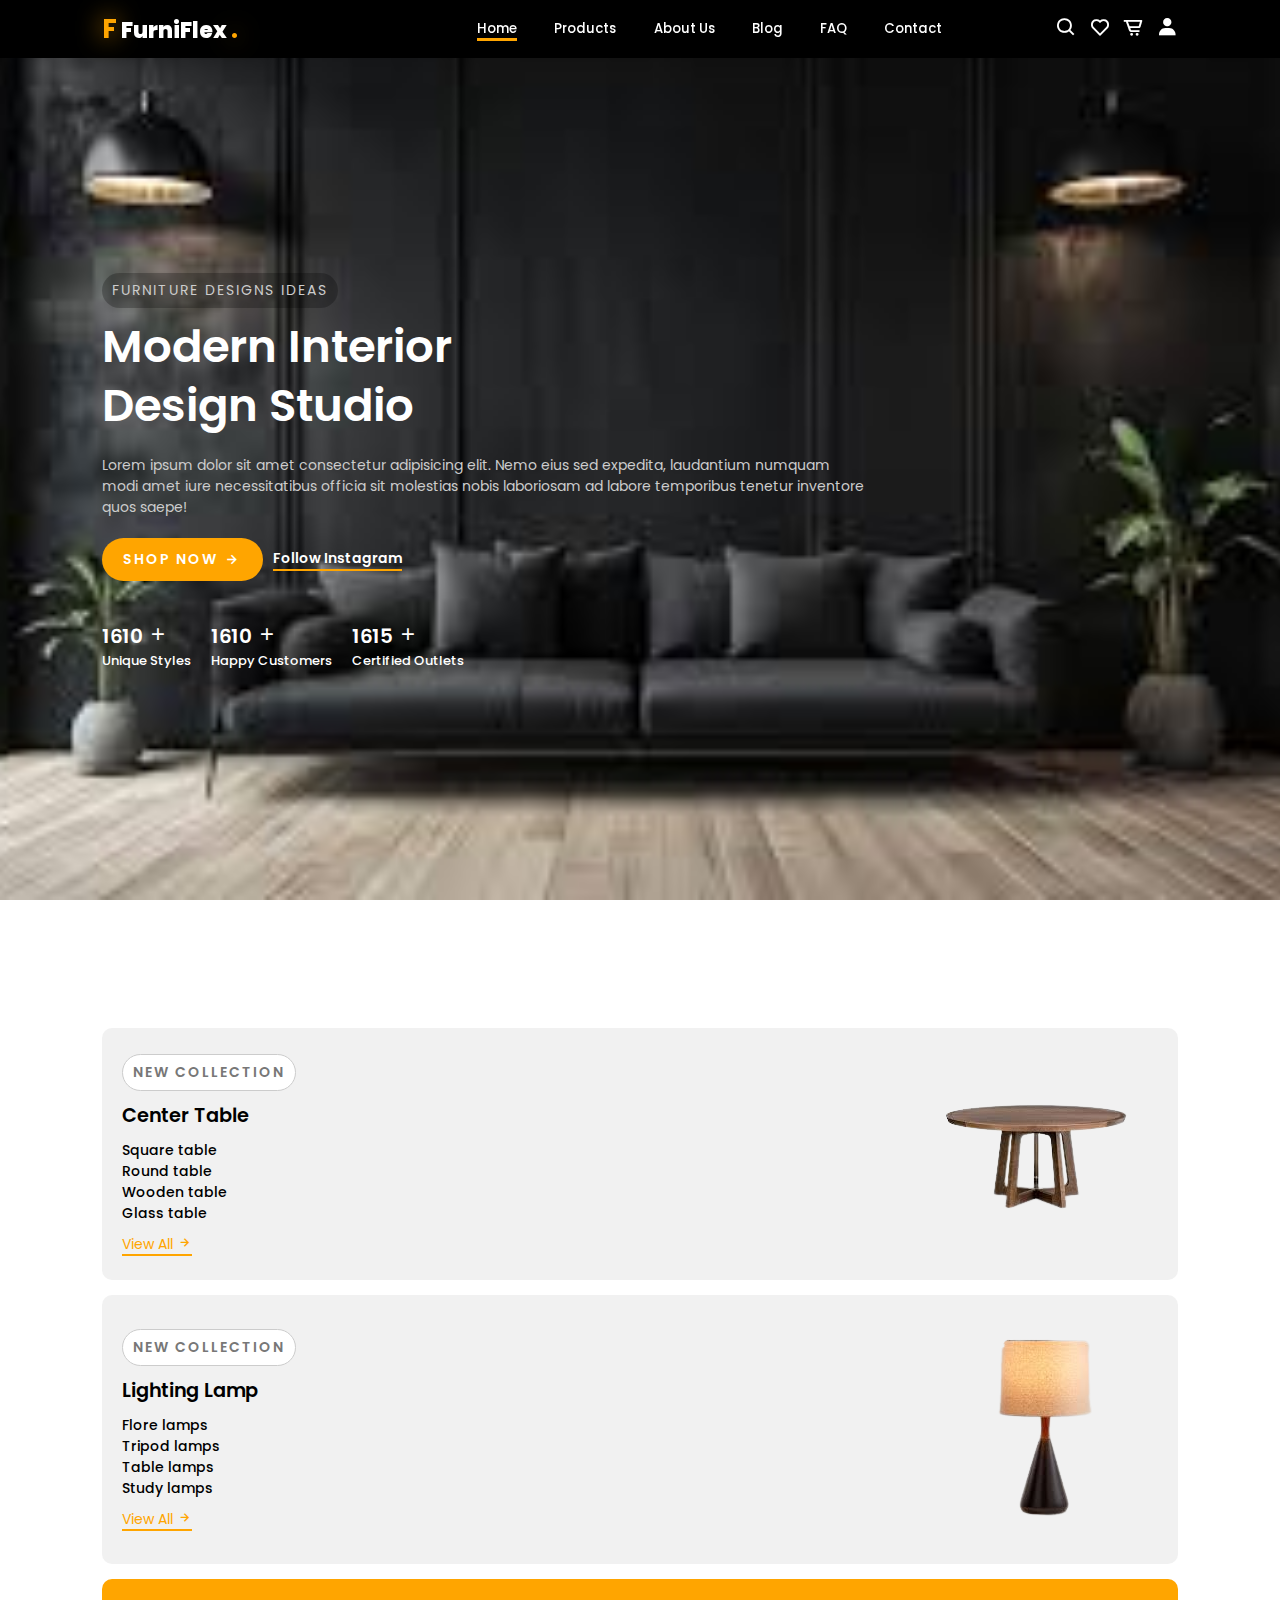
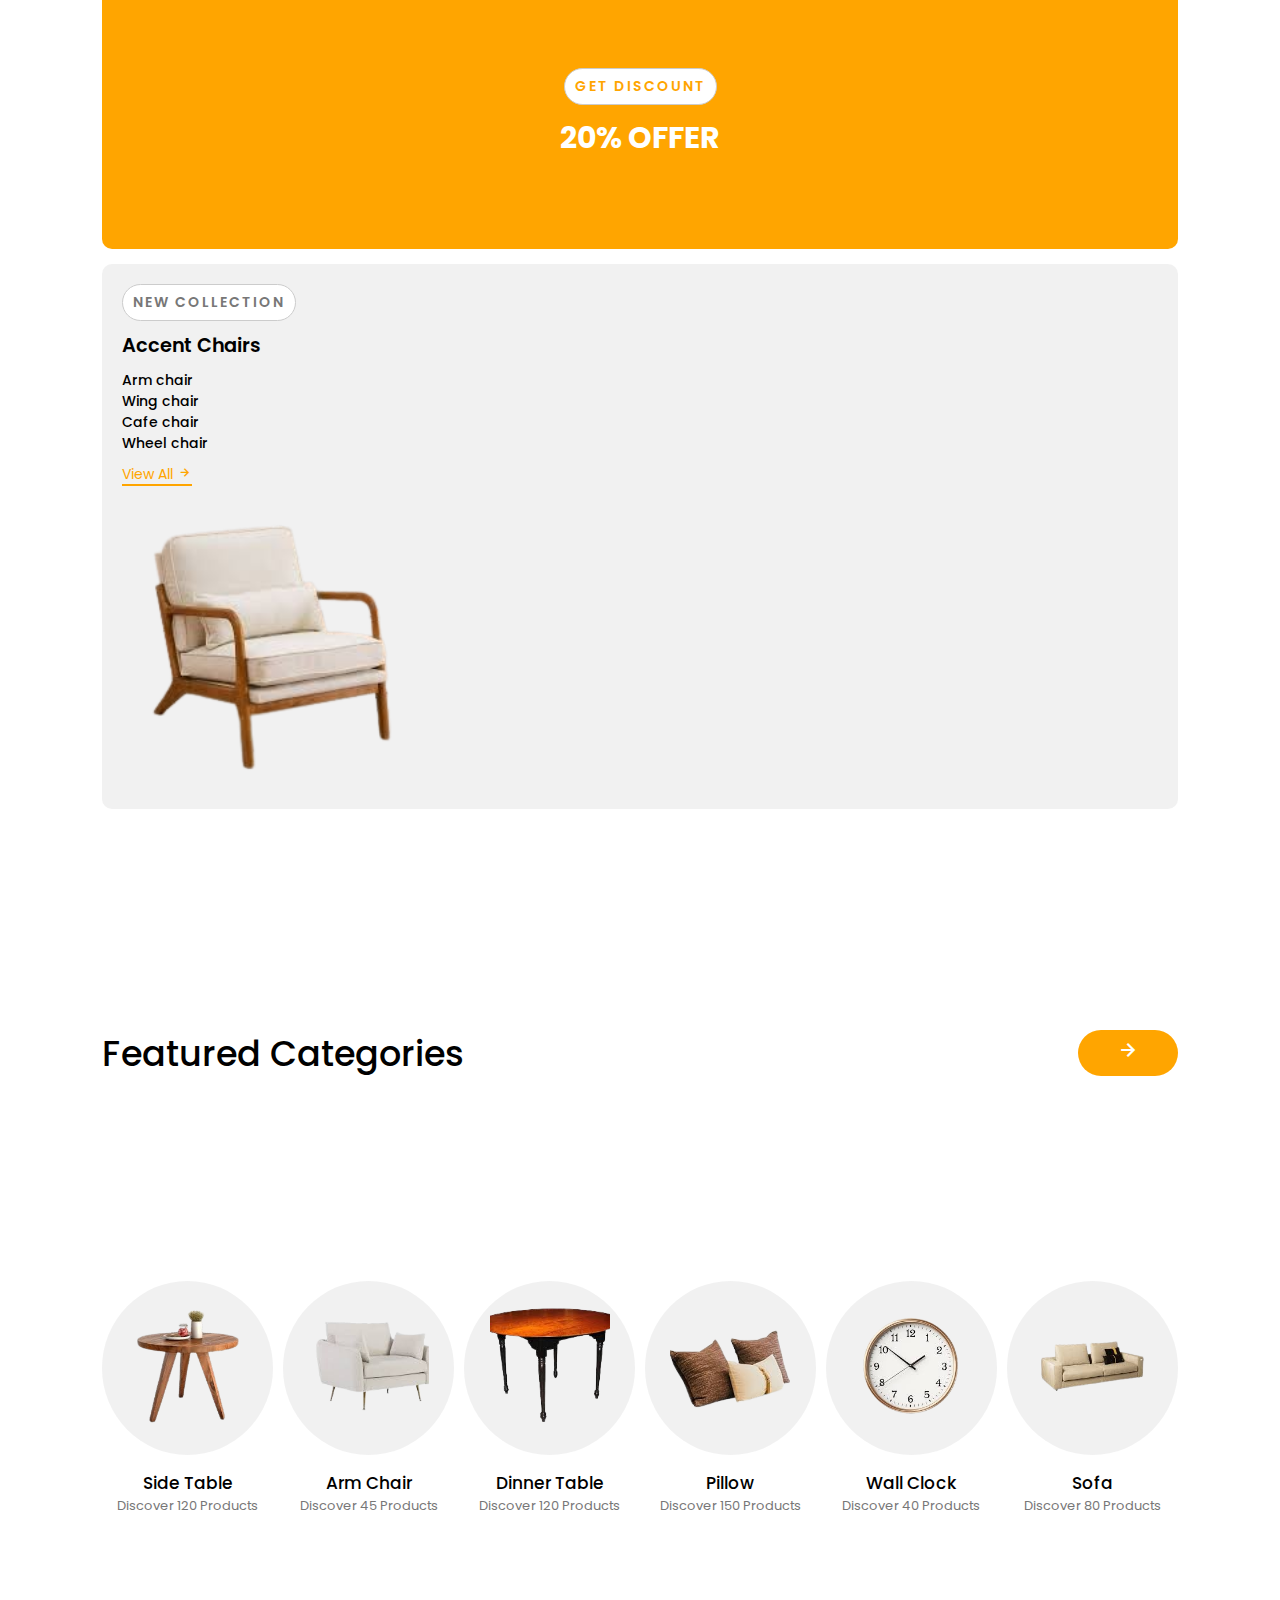
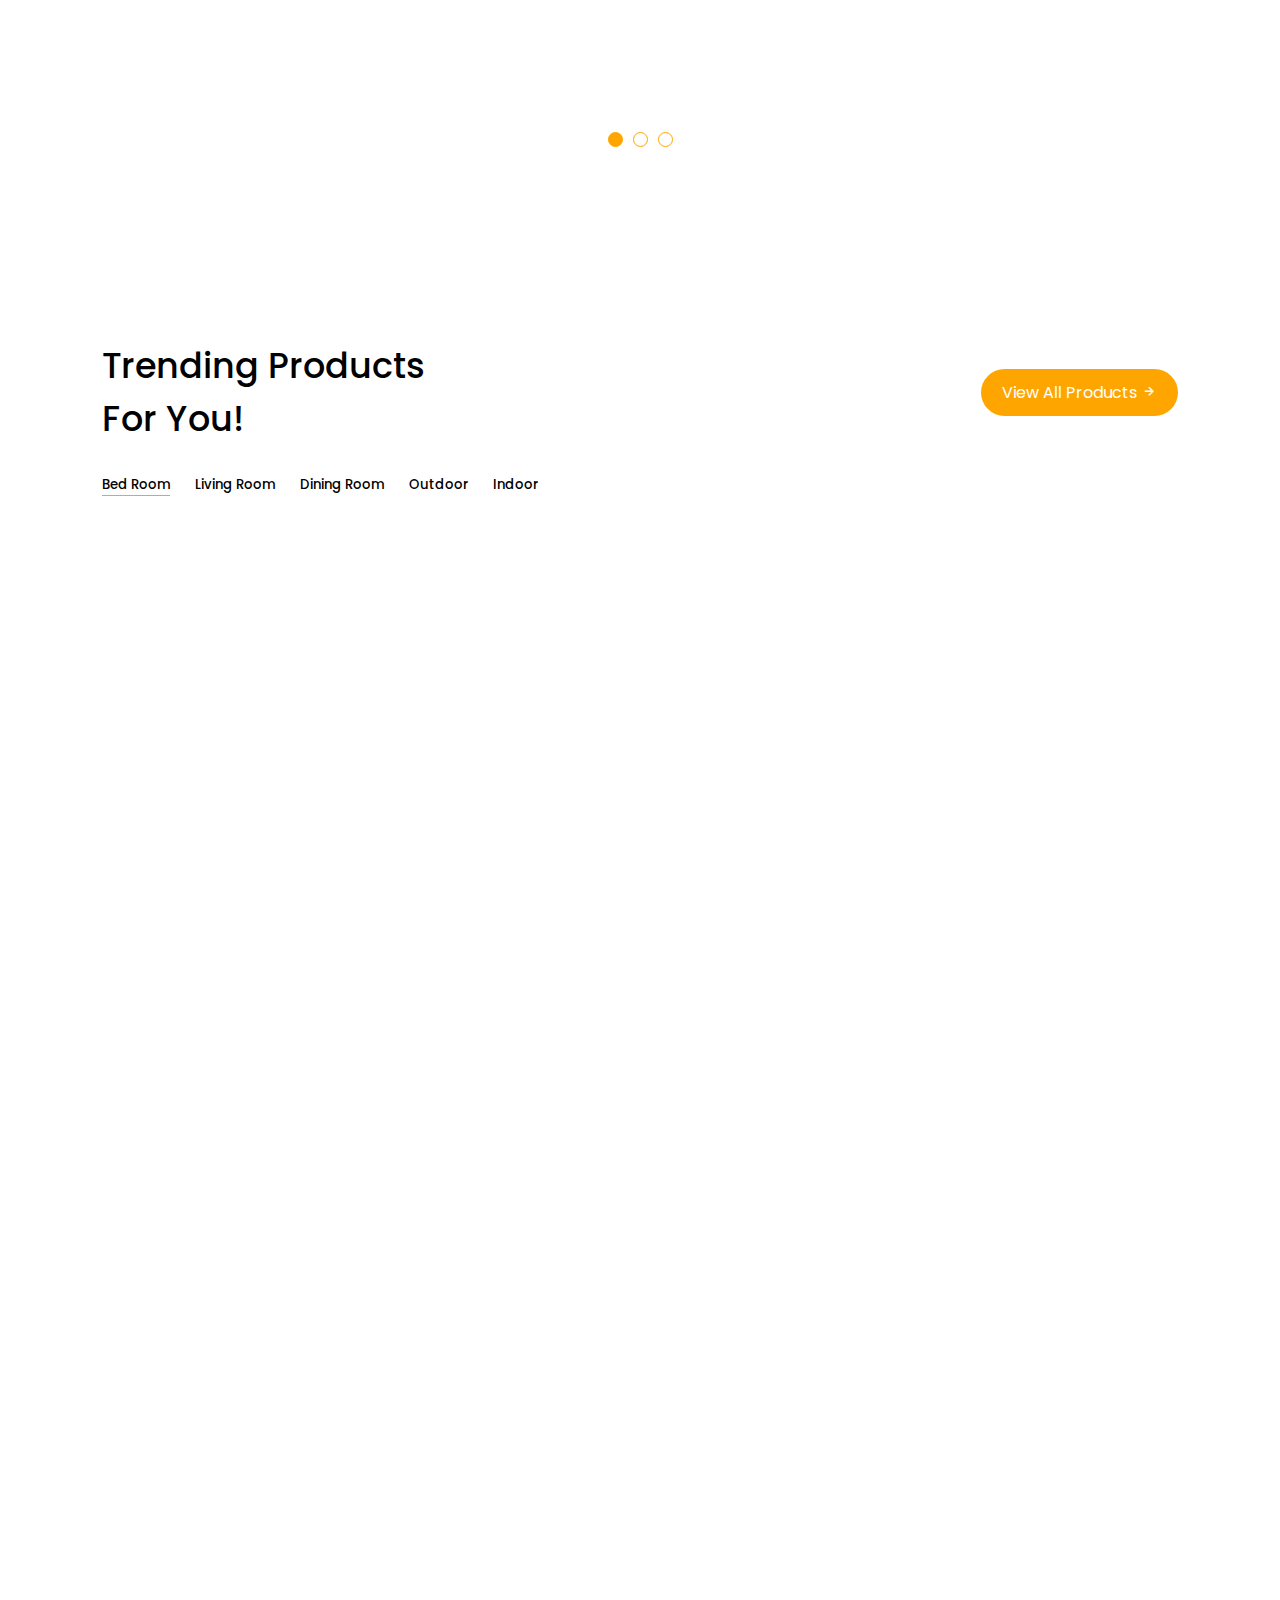
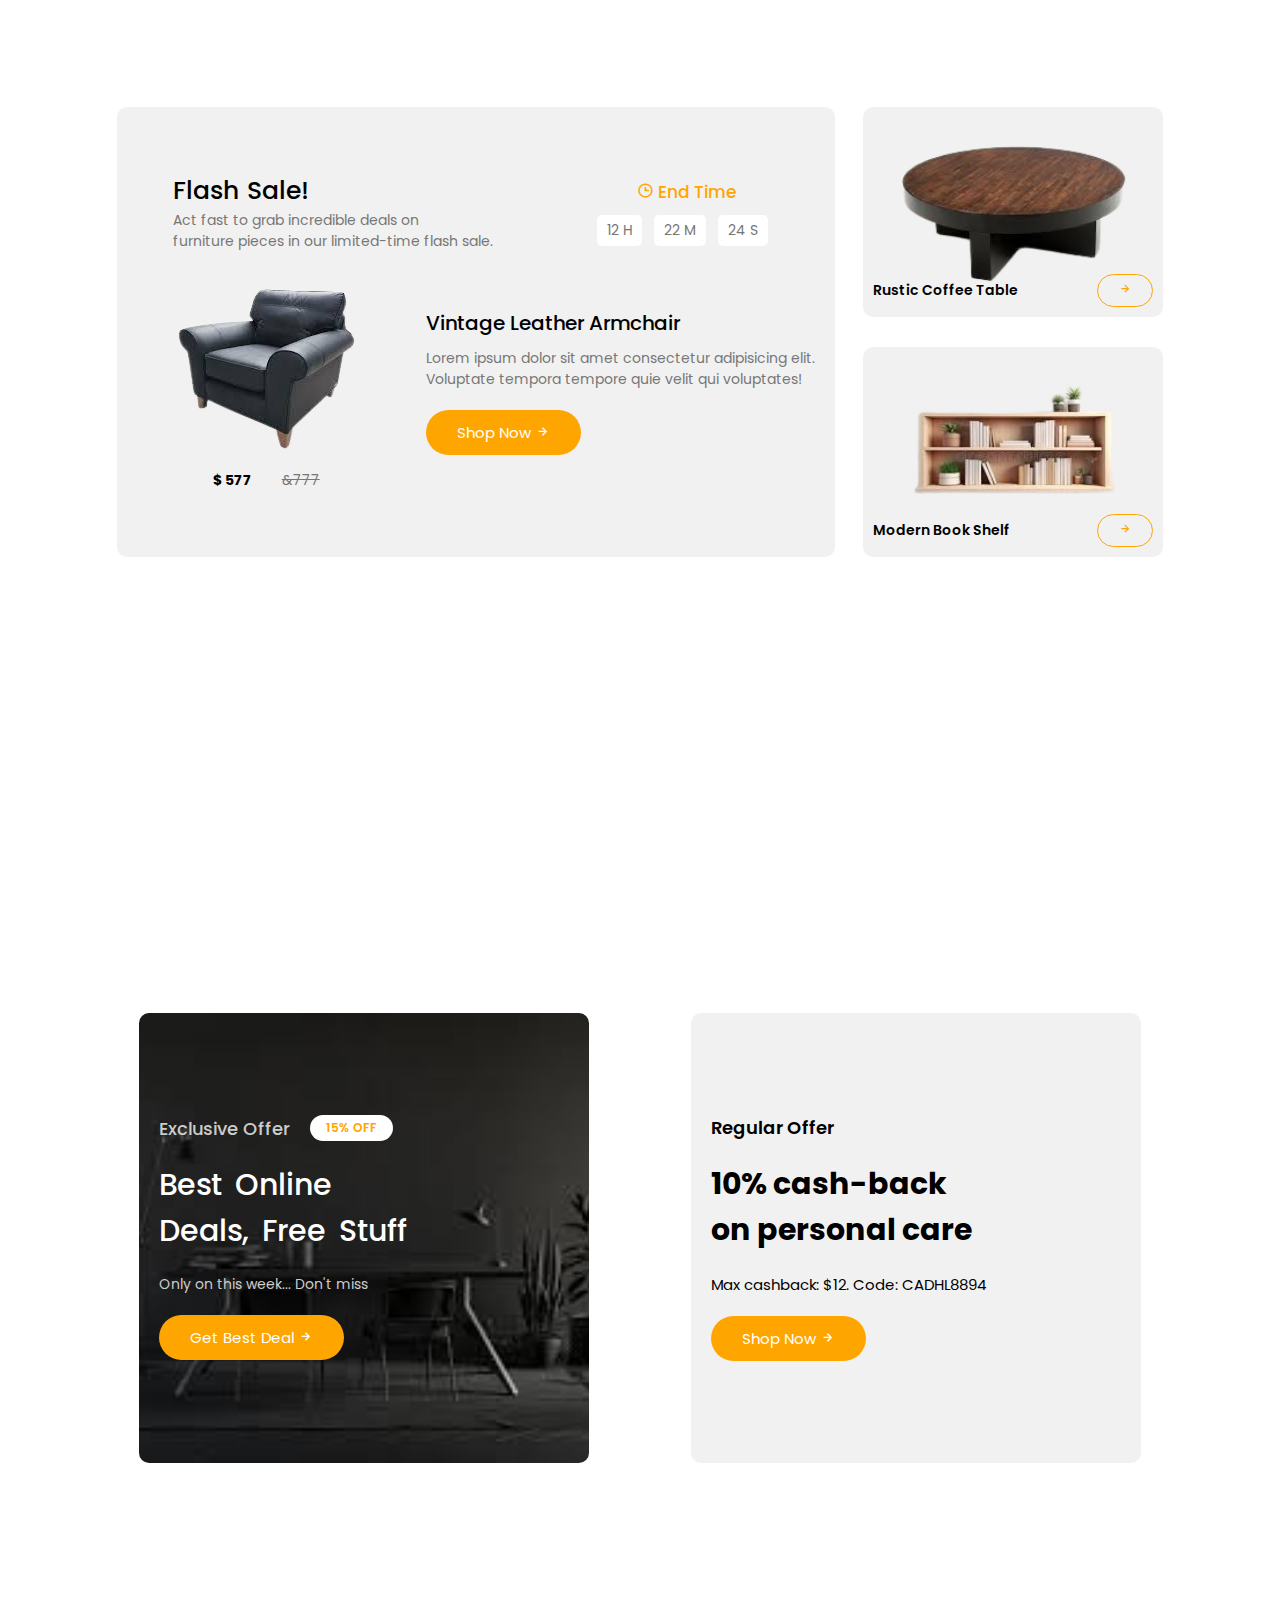
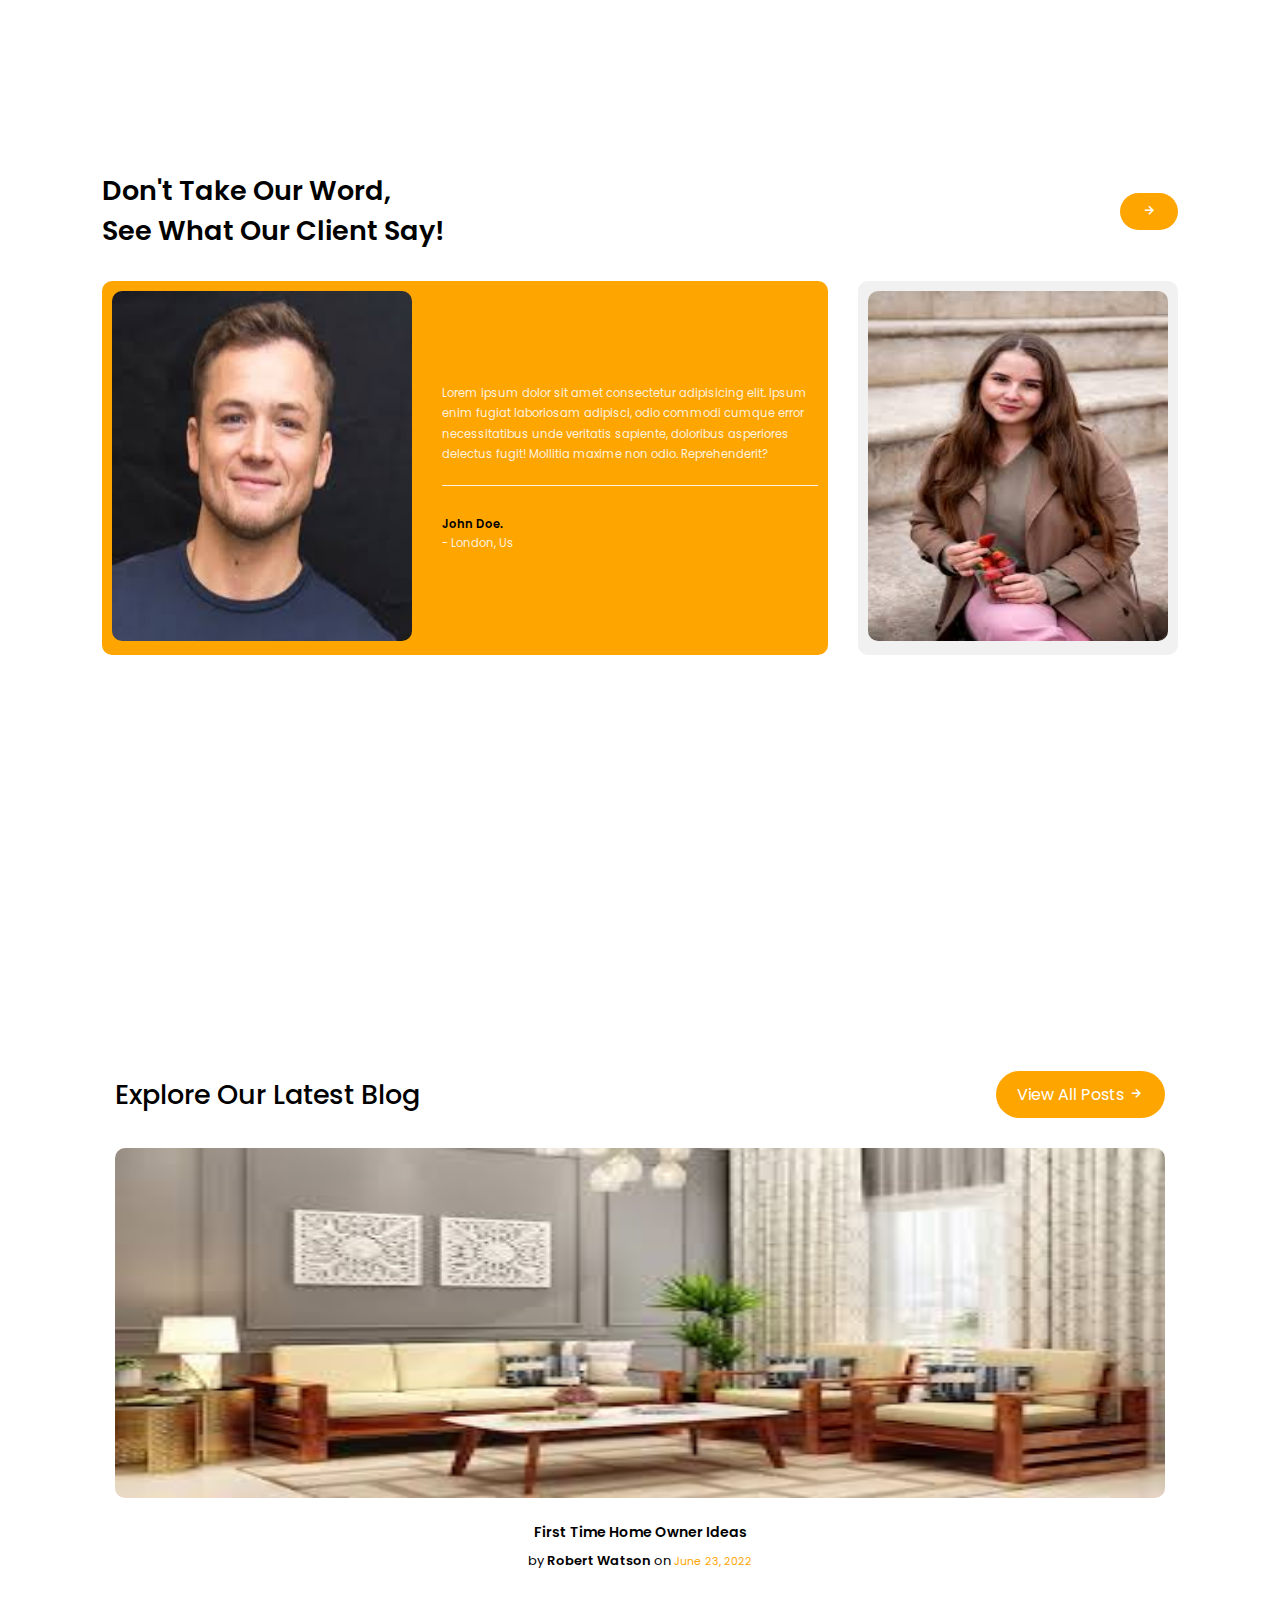
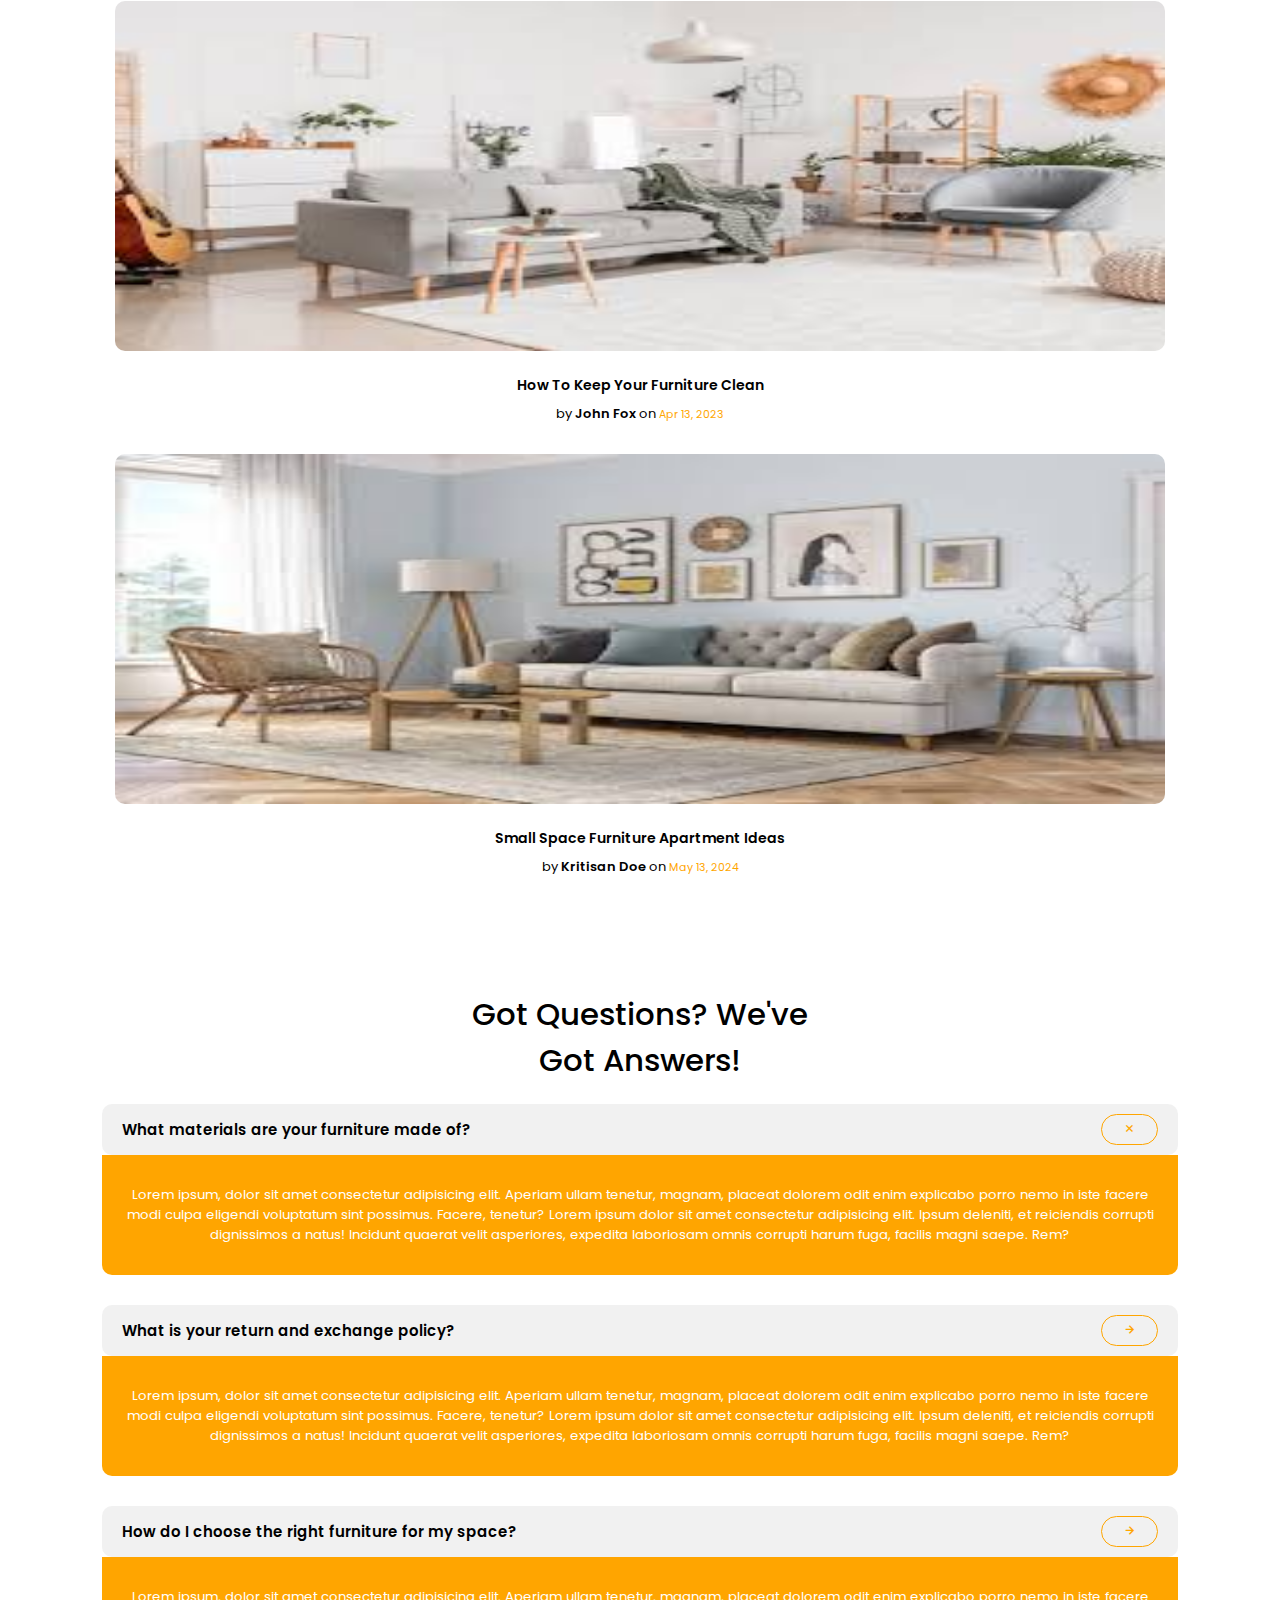
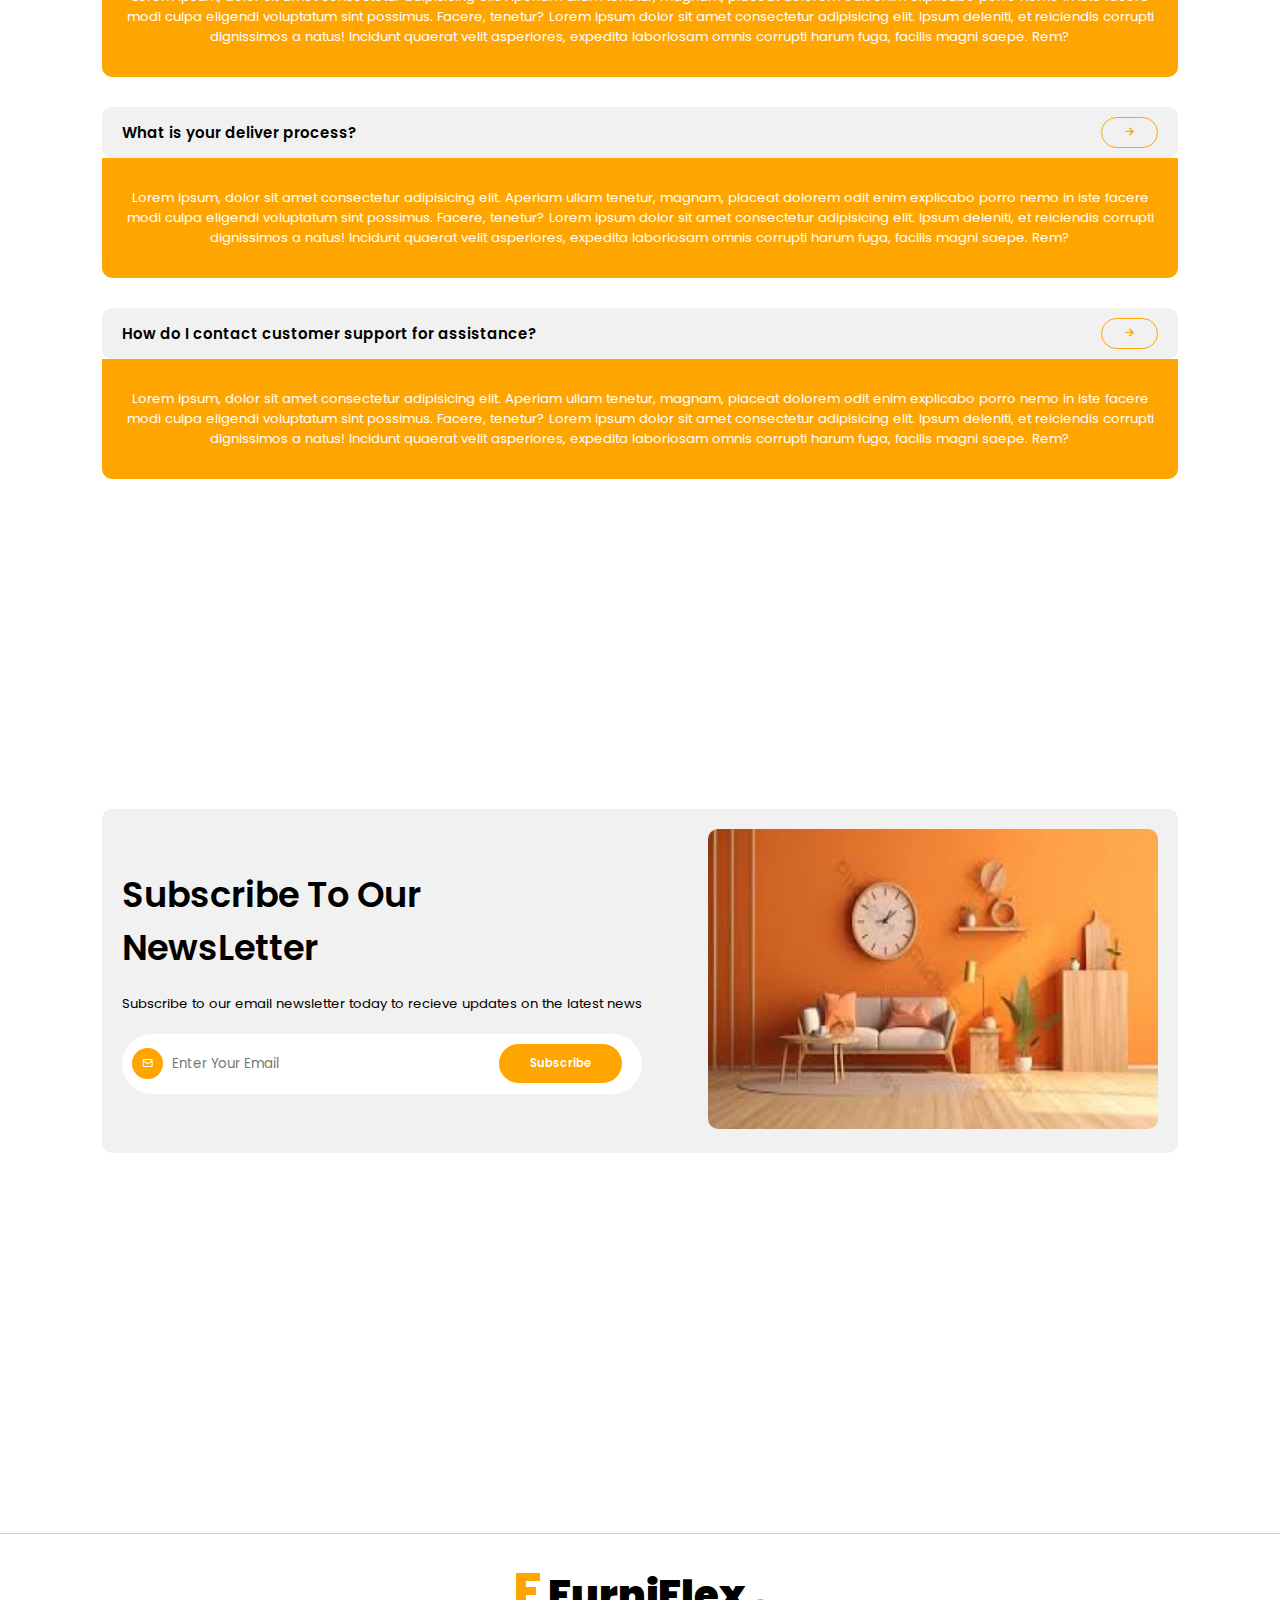
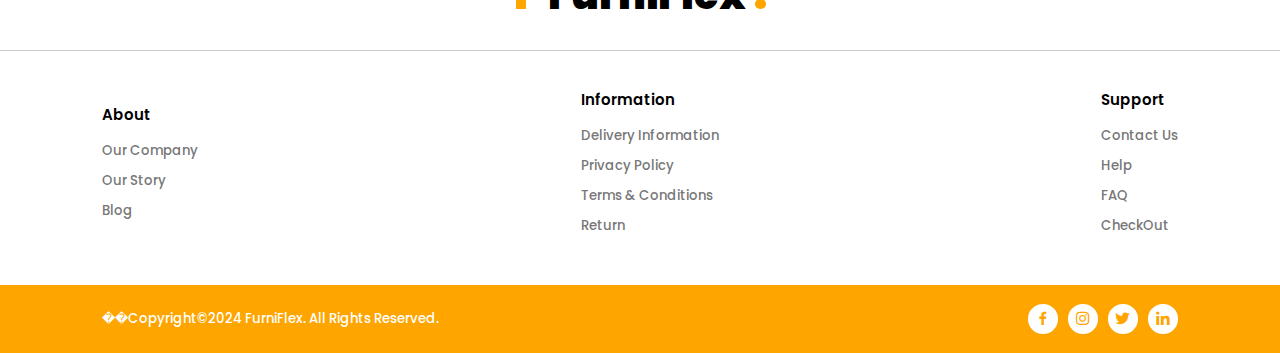
<file: index.html>
<!DOCTYPE html>
<html lang="en">

<head>
    <meta charset="UTF-8">
    <meta name="viewport" content="width=device-width, initial-scale=1.0">
    <title>FurniFlex | Website</title>
    <link rel="preconnect" href="https://fonts.googleapis.com">
    <link rel="preconnect" href="https://fonts.gstatic.com" crossorigin>
    <link
        href="https://fonts.googleapis.com/css2?family=Poppins:ital,wght@0,100;0,200;0,300;0,400;0,500;0,600;0,700;0,800;0,900;1,100;1,200;1,300;1,400;1,500;1,600;1,700;1,800;1,900&display=swap"
        rel="stylesheet">
    <link href='https://unpkg.com/boxicons@2.1.4/css/boxicons.min.css' rel='stylesheet'>
    <link rel="stylesheet" href="https://cdnjs.cloudflare.com/ajax/libs/font-awesome/6.5.2/css/all.min.css"
        integrity="sha512-SnH5WK+bZxgPHs44uWIX+LLJAJ9/2PkPKZ5QiAj6Ta86w+fsb2TkcmfRyVX3pBnMFcV7oQPJkl9QevSCWr3W6A=="
        crossorigin="anonymous" referrerpolicy="no-referrer" />
    <link rel="stylesheet" href="https://cdnjs.cloudflare.com/ajax/libs/font-awesome/6.5.2/css/all.min.css"
        integrity="sha512-SnH5WK+bZxgPHs44uWIX+LLJAJ9/2PkPKZ5QiAj6Ta86w+fsb2TkcmfRyVX3pBnMFcV7oQPJkl9QevSCWr3W6A=="
        crossorigin="anonymous" referrerpolicy="no-referrer" />
    <link rel="stylesheet" href="https://cdnjs.cloudflare.com/ajax/libs/font-awesome/6.5.2/css/all.min.css"
        integrity="sha512-SnH5WK+bZxgPHs44uWIX+LLJAJ9/2PkPKZ5QiAj6Ta86w+fsb2TkcmfRyVX3pBnMFcV7oQPJkl9QevSCWr3W6A=="
        crossorigin="anonymous" referrerpolicy="no-referrer" />

    <link href="https://unpkg.com/aos@2.3.1/dist/aos.css" rel="stylesheet">

    <link rel="stylesheet" href="assest/css/style.css">
</head>

<body>

    <header class="header">
        <a href="" class="logo">
            <span>F</span>
            FurniFlex
            <span>.</span>
        </a>
        <div class="hide">
            <i class="bx bx-menu" id="menu-icon"></i>
            <details>
                <summary>
                    <i class="iv fa-solid fa-ellipsis-vertical"></i>
                </summary>
                <ul>
                    <li>
                        <i class='bx bx-search'></i>
                        Search
                    </li>
                    <li>
                        <i class='bx bx-heart'></i>
                        Like
                    </li>
                    <li>
                        <i class='bx bx-cart-alt'></i>
                        Add to cart
                    </li>
                    <li>
                        <i class='bx bxs-user'></i>
                        Profile
                    </li>
                </ul>
            </details>
        </div>
        <nav class="navbar">
            <a href="#home" class="active">Home</a>
            <a href="#products">Products</a>
            <!-- <a href="#categories">Categories</a> -->
            <a href="about.html">About Us</a>
            <a href="#blog">Blog</a>
            <a href="#faq">FAQ</a>
            <a href="contact.html">Contact</a>
        </nav>
        <div class="icons">
            <a href="">
                <i class='bx bx-search'></i>
            </a>
            <a href="">
                <i class='bx bx-heart'></i>
            </a>
            <a href="">
                <i class='bx bx-cart-alt'></i>
            </a>
            <a href="">
                <i class='bx bxs-user'></i>
            </a>
        </div>
    </header>

    <main>
        <section class="home" id="home">
            <div class="col">
                <span class="span">FURNITURE DESIGNS IDEAS</span>
                <h1>
                    Modern Interior
                    <br>
                    Design Studio
                </h1>
                <p>
                    Lorem ipsum dolor sit amet consectetur adipisicing elit. Nemo eius sed expedita, laudantium numquam
                    modi amet iure necessitatibus officia sit molestias nobis laboriosam ad labore temporibus tenetur
                    inventore quos saepe!
                </p>
                <div class="anchor">
                    <button>
                        SHOP NOW
                        <i class='bx bx-right-arrow-alt'></i>
                    </button>
                    <a href="">Follow Instagram</a>
                </div>
                <div class="reviews">
                    <div>
                        <h3>
                            <span  class="num" data-val="2000">00</span>
                            <i class='bx bx-plus'></i>
                        </h3>
                        <h4>Unique Styles</h4>
                    </div>
                    <div>
                        <h3 >
                            <span class="num" data-val="2000">00</span>
                            <i class='bx bx-plus'></i>
                        </h3>
                        <h4>Happy Customers</h4>
                    </div>
                    <div>
                        <h3 >
                            <span class="num" data-val="2500">00</span>
                            <i class='bx bx-plus'></i>
                        </h3>
                        <h4>Certified Outlets</h4>
                    </div>

                </div>
            </div>


         

        </section>
        <section class="new">
            <div class="flex">
                <div class="box1">
                    <div class="fl">
                        <div>
                            <span class="collect">NEW COLLECTION</span>
                            <h3 class="h3">Center Table</h3>
                            <ul class="ul">
                                <li>Square table</li>
                                <li>Round table</li>
                                <li>Wooden table</li>
                                <li>Glass table</li>
                            </ul>
                            <a href="" class="a">
                                <span>
                                    View All
                                </span>
                                <i class='bx bx-right-arrow-alt'></i>
                            </a>
                        </div>
                        <div>
                            <img src="images/roundTable.png" alt="">
                        </div>
                    </div>
                    <div class="fel">
                        <div class="fle">
                            <div>
                                <span class="collect">NEW COLLECTION</span>
                                <h3 class="h3">Lighting Lamp</h3>
                                <ul class="ul">
                                    <li>Flore lamps</li>
                                    <li>Tripod lamps</li>
                                    <li>Table lamps</li>
                                    <li>Study lamps</li>
                                </ul>
                                <a href="" class="a">
                                    <span>
                                        View All
                                    </span>
                                    <i class='bx bx-right-arrow-alt'></i>
                                </a>
                            </div>
                            <div>
                                <img src="images/lamp.png" alt="">
                            </div>
                        </div>
                        <div class="color">
                            <span class="collect cole">GET DISCOUNT</span>
                            <h2 class="h2">20% OFFER</h2>
                        </div>
                    </div>

                </div>
            </div>
            <div class="box2">
                <div class="fle">
                    <div>
                        <span class="collect">NEW COLLECTION</span>
                        <h3 class="h3">Accent Chairs</h3>
                        <ul class="ul">
                            <li>Arm chair</li>
                            <li>Wing chair</li>
                            <li>Cafe chair</li>
                            <li>Wheel chair</li>
                        </ul>
                        <a href="" class="a">
                            <span>
                                View All
                            </span>
                            <i class='bx bx-right-arrow-alt'></i>
                        </a>
                    </div>
                    <div>
                        <img src="images/armchair.png" alt="">
                    </div>
                </div>
            </div>
        </section>
        <section class="featured">
            <div class="head">
                <div>
                    <h2 class="fea">Featured Categories</h2>
                </div>
                <div>
                    <!-- <button class="bt" id="btnPrev">
                        <i class='bx bx-left-arrow-alt'></i>
                    </button> -->
                    <button class="bt ac" id="btNext">
                        <i class='bx bx-right-arrow-alt'></i>
                    </button>
                </div>
            </div>
            <div class="grid hideThree">
                <div>
                    <div class="width">
                        <img src="images/sidetable.png" alt="">
                    </div>
                    <h4 class="h">Side Table</h4>
                    <p class="p">Discover 120 Products</p>
                </div>
                <div>
                    <div class="width">
                        <img src="images/arm.png" alt="">
                    </div>
                    <h4 class="h">Arm Chair</h4>
                    <p class="p">Discover 45 Products</p>
                </div>
                <div>
                    <div class="width">
                        <img src="images/dinnertable.png" alt="">
                    </div>
                    <h4 class="h">Dinner Table</h4>
                    <p class="p">Discover 120 Products</p>
                </div>
                <div>
                    <div class="width">
                        <img src="images/pillow.png" alt="">
                    </div>
                    <h4 class="h">Pillow</h4>
                    <p class="p">Discover 150 Products</p>
                </div>
                <div>
                    <div class="width">
                        <img src="images/wallclock.png" alt="">
                    </div>
                    <h4 class="h">Wall Clock</h4>
                    <p class="p">Discover 40 Products</p>
                </div>
                <div>
                    <div class="width">
                        <img src="images/sofa.png" alt="">
                    </div>
                    <h4 class="h">Sofa</h4>
                    <p class="p">Discover 80 Products</p>
                </div>
            </div>

            <div class="grid hideOne" style="display: none;">
                <div>
                    <div class="width">
                        <img src="images/sidetable.png" alt="">
                    </div>
                    <h4 class="h">Side Table</h4>
                    <p class="p">Discover 120 Products</p>
                </div>
                <div>
                    <div class="width">
                        <img src="images/arm.png" alt="">
                    </div>
                    <h4 class="h">Arm Chair</h4>
                    <p class="p">Discover 45 Products</p>
                </div>
                <div>
                    <div class="width">
                        <img src="images/dinnertable.png" alt="">
                    </div>
                    <h4 class="h">Dinner Table</h4>
                    <p class="p">Discover 120 Products</p>
                </div>
                <div>
                    <div class="width">
                        <img src="images/pillow.png" alt="">
                    </div>
                    <h4 class="h">Pillow</h4>
                    <p class="p">Discover 150 Products</p>
                </div>
                <div>
                    <div class="width">
                        <img src="images/wallclock.png" alt="">
                    </div>
                    <h4 class="h">Wall Clock</h4>
                    <p class="p">Discover 40 Products</p>
                </div>
                <div>
                    <div class="width">
                        <img src="images/sofa.png" alt="">
                    </div>
                    <h4 class="h">Sofa</h4>
                    <p class="p">Discover 80 Products</p>
                </div>
            </div>

            <div class="grid hideTwo" style="display: none;">
                <div>
                    <div class="width">
                        <img src="images/sidetable.png" alt="">
                    </div>
                    <h4 class="h">Side Table</h4>
                    <p class="p">Discover 120 Products</p>
                </div>
                <div>
                    <div class="width">
                        <img src="images/arm.png" alt="">
                    </div>
                    <h4 class="h">Arm Chair</h4>
                    <p class="p">Discover 45 Products</p>
                </div>
                <div>
                    <div class="width">
                        <img src="images/dinnertable.png" alt="">
                    </div>
                    <h4 class="h">Dinner Table</h4>
                    <p class="p">Discover 120 Products</p>
                </div>
                <div>
                    <div class="width">
                        <img src="images/pillow.png" alt="">
                    </div>
                    <h4 class="h">Pillow</h4>
                    <p class="p">Discover 150 Products</p>
                </div>
                <div>
                    <div class="width">
                        <img src="images/wallclock.png" alt="">
                    </div>
                    <h4 class="h">Wall Clock</h4>
                    <p class="p">Discover 40 Products</p>
                </div>

                <div>
                    <div class="width">
                        <img src="images/sofa.png" alt="">
                    </div>
                    <h4 class="h">Sofa</h4>
                    <p class="p">Discover 80 Products</p>
                </div>
            </div>

            <div class="dots">
                <div class="clckOne actv"></div>
                <div class="clckTwo"></div>
                <div class="clckThree"></div>
            </div>
        </section>
        <section class="products" id="products">
            <div class="head">
                <div>
                    <h2 class="fea">Trending Products
                        <br>
                        For You!
                    </h2>
                </div>
                <div>
                    <!-- <button class="bt" id="btnPrev">
                        <i class='bx bx-left-arrow-alt'></i>
                    </button> -->
                    <button class="view">
                        View All Products
                        <i class='bx bx-right-arrow-alt'></i>
                    </button>
                </div>
            </div>
            <div class="headings">
                <h3 class="bR now">Bed Room</h3>
                <h3 class="lR">Living Room</h3>
                <h3 class="dR">Dining Room</h3>
                <h3 class="oR">Outdoor</h3>
                <h3 class="iR">Indoor</h3>
                <div class="hes">
                    <h3>
                        <i class="fa-solid fa-ellipsis-vertical" style="color: black;"></i>
                    </h3>
                    <div class="drop sow">
                        <h3 class="lR">Living Room</h3>
                        <h3 class="dR">Dining Room</h3>
                        <h3 class="oR">Outdoor</h3>
                        <h3 class="iR">Indoor</h3>
                    </div>
                </div>
            </div>
            <div class="productGrid bedRoom" data-aos="fade-right">
                <div class="start">
                    <div class="img-box">
                        <img src="images/bed.png" alt="">
                    </div>
                    <div class="price">
                        <h4>-20%</h4>
                        <div>
                            <i class='bx bx-heart'></i>
                        </div>
                    </div>
                    <div class="desc">
                        <h3>Bed
                            <br>
                            $235.99
                        </h3>
                        <div>
                            <i class='bx bx-cart-alt'></i>
                        </div>
                    </div>
                </div>
                <div class="start">
                    <div class="img-box">
                        <img src="images/bed.png" alt="">
                    </div>
                    <div class="price">
                        <h4>-20%</h4>
                        <div>
                            <i class='bx bx-heart'></i>
                        </div>
                    </div>
                    <div class="desc">
                        <h3>Bed
                            <br>
                            $235.99
                        </h3>
                        <div>
                            <i class='bx bx-cart-alt'></i>
                        </div>
                    </div>
                </div>
                <div class="start">
                    <div class="img-box">
                        <img src="images/bed.png" alt="">
                    </div>
                    <div class="price">
                        <h4>-20%</h4>
                        <div>
                            <i class='bx bx-heart'></i>
                        </div>
                    </div>
                    <div class="desc">
                        <h3>Bed
                            <br>
                            $235.99
                        </h3>
                        <div>
                            <i class='bx bx-cart-alt'></i>
                        </div>
                    </div>
                </div>

                <div class="start">
                    <div class="img-box">
                        <img src="images/bed.png" alt="">
                    </div>
                    <div class="price">
                        <h4>-20%</h4>
                        <div>
                            <i class='bx bx-heart'></i>
                        </div>
                    </div>
                    <div class="desc">
                        <h3>Bed
                            <br>
                            $235.99
                        </h3>
                        <div>
                            <i class='bx bx-cart-alt'></i>
                        </div>
                    </div>
                </div>
                <div class="start">
                    <div class="img-box">
                        <img src="images/bed.png" alt="">
                    </div>
                    <div class="price">
                        <h4>-20%</h4>
                        <div>
                            <i class='bx bx-heart'></i>
                        </div>
                    </div>
                    <div class="desc">
                        <h3>Bed
                            <br>
                            $235.99
                        </h3>
                        <div>
                            <i class='bx bx-cart-alt'></i>
                        </div>
                    </div>
                </div>
                <div class="start">
                    <div class="img-box">
                        <img src="images/bed.png" alt="">
                    </div>
                    <div class="price">
                        <h4>-20%</h4>
                        <div>
                            <i class='bx bx-heart'></i>
                        </div>
                    </div>
                    <div class="desc">
                        <h3>Bed
                            <br>
                            $235.99
                        </h3>
                        <div>
                            <i class='bx bx-cart-alt'></i>
                        </div>
                    </div>
                </div>
            </div>

            <div class="productGrid livingRoom" style="display: none;" data-aos="fade-right">
                <div class="start">
                    <div class="img-box">
                        <img src="images/bed.png" alt="">
                    </div>
                    <div class="price">
                        <h4>-20%</h4>
                        <div>
                            <i class='bx bx-heart'></i>
                        </div>
                    </div>
                    <div class="desc">
                        <h3>Bed
                            <br>
                            $235.99
                        </h3>
                        <div>
                            <i class='bx bx-cart-alt'></i>
                        </div>
                    </div>
                </div>
                <div class="start">
                    <div class="img-box">
                        <img src="images/bed.png" alt="">
                    </div>
                    <div class="price">
                        <h4>-20%</h4>
                        <div>
                            <i class='bx bx-heart'></i>
                        </div>
                    </div>
                    <div class="desc">
                        <h3>Bed
                            <br>
                            $235.99
                        </h3>
                        <div>
                            <i class='bx bx-cart-alt'></i>
                        </div>
                    </div>
                </div>
                <div class="start">
                    <div class="img-box">
                        <img src="images/bed.png" alt="">
                    </div>
                    <div class="price">
                        <h4>-20%</h4>
                        <div>
                            <i class='bx bx-heart'></i>
                        </div>
                    </div>
                    <div class="desc">
                        <h3>Bed
                            <br>
                            $235.99
                        </h3>
                        <div>
                            <i class='bx bx-cart-alt'></i>
                        </div>
                    </div>
                </div>

                <div class="start">
                    <div class="img-box">
                        <img src="images/bed.png" alt="">
                    </div>
                    <div class="price">
                        <h4>-20%</h4>
                        <div>
                            <i class='bx bx-heart'></i>
                        </div>
                    </div>
                    <div class="desc">
                        <h3>Bed
                            <br>
                            $235.99
                        </h3>
                        <div>
                            <i class='bx bx-cart-alt'></i>
                        </div>
                    </div>
                </div>
                <div class="start">
                    <div class="img-box">
                        <img src="images/bed.png" alt="">
                    </div>
                    <div class="price">
                        <h4>-20%</h4>
                        <div>
                            <i class='bx bx-heart'></i>
                        </div>
                    </div>
                    <div class="desc">
                        <h3>Bed
                            <br>
                            $235.99
                        </h3>
                        <div>
                            <i class='bx bx-cart-alt'></i>
                        </div>
                    </div>
                </div>
                <div class="start">
                    <div class="img-box">
                        <img src="images/bed.png" alt="">
                    </div>
                    <div class="price">
                        <h4>-20%</h4>
                        <div>
                            <i class='bx bx-heart'></i>
                        </div>
                    </div>
                    <div class="desc">
                        <h3>Bed
                            <br>
                            $235.99
                        </h3>
                        <div>
                            <i class='bx bx-cart-alt'></i>
                        </div>
                    </div>
                </div>
            </div>

            <div class="productGrid diningRoom" style="display: none;" data-aos="fade-right">
                <div class="start">
                    <div class="img-box">
                        <img src="images/bed.png" alt="">
                    </div>
                    <div class="price">
                        <h4>-20%</h4>
                        <div>
                            <i class='bx bx-heart'></i>
                        </div>
                    </div>
                    <div class="desc">
                        <h3>Bed
                            <br>
                            $235.99
                        </h3>
                        <div>
                            <i class='bx bx-cart-alt'></i>
                        </div>
                    </div>
                </div>
                <div class="start">
                    <div class="img-box">
                        <img src="images/bed.png" alt="">
                    </div>
                    <div class="price">
                        <h4>-20%</h4>
                        <div>
                            <i class='bx bx-heart'></i>
                        </div>
                    </div>
                    <div class="desc">
                        <h3>Bed
                            <br>
                            $235.99
                        </h3>
                        <div>
                            <i class='bx bx-cart-alt'></i>
                        </div>
                    </div>
                </div>
                <div class="start">
                    <div class="img-box">
                        <img src="images/bed.png" alt="">
                    </div>
                    <div class="price">
                        <h4>-20%</h4>
                        <div>
                            <i class='bx bx-heart'></i>
                        </div>
                    </div>
                    <div class="desc">
                        <h3>Bed
                            <br>
                            $235.99
                        </h3>
                        <div>
                            <i class='bx bx-cart-alt'></i>
                        </div>
                    </div>
                </div>

                <div class="start">
                    <div class="img-box">
                        <img src="images/bed.png" alt="">
                    </div>
                    <div class="price">
                        <h4>-20%</h4>
                        <div>
                            <i class='bx bx-heart'></i>
                        </div>
                    </div>
                    <div class="desc">
                        <h3>Bed
                            <br>
                            $235.99
                        </h3>
                        <div>
                            <i class='bx bx-cart-alt'></i>
                        </div>
                    </div>
                </div>
                <div class="start">
                    <div class="img-box">
                        <img src="images/bed.png" alt="">
                    </div>
                    <div class="price">
                        <h4>-20%</h4>
                        <div>
                            <i class='bx bx-heart'></i>
                        </div>
                    </div>
                    <div class="desc">
                        <h3>Bed
                            <br>
                            $235.99
                        </h3>
                        <div>
                            <i class='bx bx-cart-alt'></i>
                        </div>
                    </div>
                </div>
                <div class="start">
                    <div class="img-box">
                        <img src="images/bed.png" alt="">
                    </div>
                    <div class="price">
                        <h4>-20%</h4>
                        <div>
                            <i class='bx bx-heart'></i>
                        </div>
                    </div>
                    <div class="desc">
                        <h3>Bed
                            <br>
                            $235.99
                        </h3>
                        <div>
                            <i class='bx bx-cart-alt'></i>
                        </div>
                    </div>
                </div>
            </div>

            <div class="productGrid outDoor" style="display: none;" data-aos="fade-right">
                <div class="start">
                    <div class="img-box">
                        <img src="images/bed.png" alt="">
                    </div>
                    <div class="price">
                        <h4>-20%</h4>
                        <div>
                            <i class='bx bx-heart'></i>
                        </div>
                    </div>
                    <div class="desc">
                        <h3>Bed
                            <br>
                            $235.99
                        </h3>
                        <div>
                            <i class='bx bx-cart-alt'></i>
                        </div>
                    </div>
                </div>
                <div class="start">
                    <div class="img-box">
                        <img src="images/bed.png" alt="">
                    </div>
                    <div class="price">
                        <h4>-20%</h4>
                        <div>
                            <i class='bx bx-heart'></i>
                        </div>
                    </div>
                    <div class="desc">
                        <h3>Bed
                            <br>
                            $235.99
                        </h3>
                        <div>
                            <i class='bx bx-cart-alt'></i>
                        </div>
                    </div>
                </div>
                <div class="start">
                    <div class="img-box">
                        <img src="images/bed.png" alt="">
                    </div>
                    <div class="price">
                        <h4>-20%</h4>
                        <div>
                            <i class='bx bx-heart'></i>
                        </div>
                    </div>
                    <div class="desc">
                        <h3>Bed
                            <br>
                            $235.99
                        </h3>
                        <div>
                            <i class='bx bx-cart-alt'></i>
                        </div>
                    </div>
                </div>

                <div class="start">
                    <div class="img-box">
                        <img src="images/bed.png" alt="">
                    </div>
                    <div class="price">
                        <h4>-20%</h4>
                        <div>
                            <i class='bx bx-heart'></i>
                        </div>
                    </div>
                    <div class="desc">
                        <h3>Bed
                            <br>
                            $235.99
                        </h3>
                        <div>
                            <i class='bx bx-cart-alt'></i>
                        </div>
                    </div>
                </div>
                <div class="start">
                    <div class="img-box">
                        <img src="images/bed.png" alt="">
                    </div>
                    <div class="price">
                        <h4>-20%</h4>
                        <div>
                            <i class='bx bx-heart'></i>
                        </div>
                    </div>
                    <div class="desc">
                        <h3>Bed
                            <br>
                            $235.99
                        </h3>
                        <div>
                            <i class='bx bx-cart-alt'></i>
                        </div>
                    </div>
                </div>
                <div class="start">
                    <div class="img-box">
                        <img src="images/bed.png" alt="">
                    </div>
                    <div class="price">
                        <h4>-20%</h4>
                        <div>
                            <i class='bx bx-heart'></i>
                        </div>
                    </div>
                    <div class="desc">
                        <h3>Bed
                            <br>
                            $235.99
                        </h3>
                        <div>
                            <i class='bx bx-cart-alt'></i>
                        </div>
                    </div>
                </div>
            </div>
            <div class="productGrid inDoor" style="display: none;" data-aos="fade-right">
                <div class="start">
                    <div class="img-box">
                        <img src="images/bed.png" alt="">
                    </div>
                    <div class="price">
                        <h4>-20%</h4>
                        <div>
                            <i class='bx bx-heart'></i>
                        </div>
                    </div>
                    <div class="desc">
                        <h3>Bed
                            <br>
                            $235.99
                        </h3>
                        <div>
                            <i class='bx bx-cart-alt'></i>
                        </div>
                    </div>
                </div>
                <div class="start">
                    <div class="img-box">
                        <img src="images/bed.png" alt="">
                    </div>
                    <div class="price">
                        <h4>-20%</h4>
                        <div>
                            <i class='bx bx-heart'></i>
                        </div>
                    </div>
                    <div class="desc">
                        <h3>Bed
                            <br>
                            $235.99
                        </h3>
                        <div>
                            <i class='bx bx-cart-alt'></i>
                        </div>
                    </div>
                </div>
                <div class="start">
                    <div class="img-box">
                        <img src="images/bed.png" alt="">
                    </div>
                    <div class="price">
                        <h4>-20%</h4>
                        <div>
                            <i class='bx bx-heart'></i>
                        </div>
                    </div>
                    <div class="desc">
                        <h3>Bed
                            <br>
                            $235.99
                        </h3>
                        <div>
                            <i class='bx bx-cart-alt'></i>
                        </div>
                    </div>
                </div>

                <div class="start">
                    <div class="img-box">
                        <img src="images/bed.png" alt="">
                    </div>
                    <div class="price">
                        <h4>-20%</h4>
                        <div>
                            <i class='bx bx-heart'></i>
                        </div>
                    </div>
                    <div class="desc">
                        <h3>Bed
                            <br>
                            $235.99
                        </h3>
                        <div>
                            <i class='bx bx-cart-alt'></i>
                        </div>
                    </div>
                </div>
                <div class="start">
                    <div class="img-box">
                        <img src="images/bed.png" alt="">
                    </div>
                    <div class="price">
                        <h4>-20%</h4>
                        <div>
                            <i class='bx bx-heart'></i>
                        </div>
                    </div>
                    <div class="desc">
                        <h3>Bed
                            <br>
                            $235.99
                        </h3>
                        <div>
                            <i class='bx bx-cart-alt'></i>
                        </div>
                    </div>
                </div>
                <div class="start">
                    <div class="img-box">
                        <img src="images/bed.png" alt="">
                    </div>
                    <div class="price">
                        <h4>-20%</h4>
                        <div>
                            <i class='bx bx-heart'></i>
                        </div>
                    </div>
                    <div class="desc">
                        <h3>Bed
                            <br>
                            $235.99
                        </h3>
                        <div>
                            <i class='bx bx-cart-alt'></i>
                        </div>
                    </div>
                </div>
            </div>

        </section>
        <section class="saleSection">
            <div class="saleSect">
                <div class="flexTwo">
                    <div>
                        <h2 class="flash">Flash Sale!</h2>
                        <p class="flashPara">Act fast to grab incredible deals on
                            <br>
                            furniture pieces in our limited-time flash sale.
                        </p>
                    </div>
                    <div>
                        <h4 class="timer">
                            <i class='bx bx-time'></i>
                            End Time
                        </h4>
                        <button class="time">12 H</button>
                        <button class="time">22 M</button>
                        <button class="time">24 S</button>
                    </div>
                </div>
                <div class="flex">
                    <div>
                        <img src="images/vintageLeathe.png" alt="">
                        <div class="flex" style="justify-content: center;">
                            <h3 class="pR">$ 577</h3>
                            <h3 class="lT">&777</h3>
                        </div>
                    </div>
                    <div>
                        <h3 class="vn">Vintage Leather Armchair</h3>
                        <p class="pN">Lorem ipsum dolor sit amet consectetur adipisicing elit.
                            <br>
                            Voluptate tempora tempore quie velit qui voluptates!
                        </p>
                        <button class="shop">Shop Now
                            <i class='bx bx-right-arrow-alt'></i>
                        </button>
                    </div>
                </div>
            </div>



            <div class="twoBox">
                <div class="rel">
                    <img src="images/rusticCoffeetable.png" alt="">
                    <div>
                        <h3>Rustic Coffee Table</h3>
                        <button>
                            <i class='bx bx-right-arrow-alt'></i>
                        </button>
                    </div>
                </div>
                <div class="rel">
                    <img src="images/bookShelf.png" alt="">
                    <div>
                        <h3>Modern Book Shelf</h3>
                        <button>
                            <i class='bx bx-right-arrow-alt'></i>
                        </button>
                    </div>
                </div>
            </div>
        </section>
        <section class="dealFlex">
            <div class="dealBoxOne">
                <div>
                    <h3>Exclusive Offer</h3>
                    <button>15% OFF</button>
                </div>
                <h1>Best Online
                    <br>
                    Deals, Free Stuff
                </h1>
                <p>Only on this week... Don't miss</p>
                <button class="shop">
                    Get Best Deal
                    <i class='bx bx-right-arrow-alt'></i>
                </button>
            </div>
            <div class="dealBoxTwo">
                <h3>Regular Offer</h3>
                <h1>10% cash-back
                    <br>
                    on personal care
                </h1>
                <p>Max cashback: $12. Code: CADHL8894</p>
                <button class="shop">
                    Shop Now
                    <i class='bx bx-right-arrow-alt'></i>
                </button>
            </div>
        </section>
        <section class="clientSection">
            <div class="head">
                <div>
                    <h2 class="fea" style="font-size: 27px; font-weight: 600;">Don't Take Our Word,
                        <br>
                        See What Our Client Say!
                    </h2>
                </div>
                <div>
                    <!-- <button class="bt" id="btnPrev">
                        <i class='bx bx-left-arrow-alt'></i>
                    </button> -->
                    <button class="view" style="padding: 5px 20px;">
                        <i class='bx bx-right-arrow-alt'></i>
                    </button>
                </div>
            </div>

            <div class="clientSec">
                <div class="clientOne">
                    <div>
                        <img src="images/client1.jpeg" alt="">
                    </div>
                    <div class="gap">
                        <p>
                            Lorem ipsum dolor sit amet consectetur adipisicing elit. Ipsum enim fugiat laboriosam
                            adipisci,
                            odio
                            commodi cumque error necessitatibus unde veritatis sapiente, doloribus asperiores delectus
                            fugit!
                            Mollitia maxime non odio. Reprehenderit?
                        </p>
                        <h3>John Doe.</h3>
                        <p style="border-bottom: 0; padding: 0;">- London, Us</p>
                    </div>
                </div>
                <div class="clientTwo" style="background-color:  #cccccc48;">
                    <div>
                        <img src="images/client2.jpeg" alt="">
                    </div>
                    <div class="disp gap" style="display: none;">
                        <p>
                            Lorem ipsum dolor sit amet consectetur adipisicing elit. Ipsum enim fugiat laboriosam
                            adipisci,
                            odio
                            commodi cumque error necessitatibus unde veritatis sapiente, doloribus asperiores delectus
                            fugit!
                            Mollitia maxime non odio. Reprehenderit?
                        </p>
                        <h3>John Doe.</h3>
                        <p style="border-bottom: 0; padding: 0;">- London, Us</p>
                    </div>
                </div>
            </div>
        </section>
        <section class="blogSection" id="blog">
            <div class="head">
                <div>
                    <h2 class="fea" style="font-size: 27px;">
                        Explore Our Latest Blog
                    </h2>
                </div>
                <div>
                    <button class="view">
                        View All Posts
                        <i class='bx bx-right-arrow-alt'></i>
                    </button>
                </div>
            </div>
            <div class="blogSect">
                <div class="blogOne">
                    <div>
                        <img src="images/blog1.jpeg" alt="">
                    </div>
                    <h3>First Time Home Owner Ideas</h3>
                    <p>
                        by
                        <span>
                            Robert Watson
                        </span>
                        on
                        <small>June 23, 2022</small>
                    </p>
                </div>

                <div class="blogTwo">
                    <div>
                        <img src="images/blog2.jpeg" alt="">
                    </div>
                    <h3>How To Keep Your Furniture Clean</h3>
                    <p>
                        by
                        <span>
                            John Fox
                        </span>
                        on
                        <small>Apr 13, 2023</small>
                    </p>
                </div>

                <div class="blogThree">
                    <div>
                        <img src="images/blog3.jpeg" alt="">
                    </div>
                    <h3>Small Space Furniture Apartment Ideas</h3>
                    <p>
                        by
                        <span>
                            Kritisan Doe
                        </span>
                        on
                        <small>May 13, 2024</small>
                    </p>
                </div>

            </div>
        </section>

        <section class="faqSection" id="faq">
            <div class="faqHead">
                <h1>Got Questions? We've
                    <br>
                    Got Answers!
                </h1>
            </div>
            <div class="faqFlexDiv">
                <div class="faqOne">
                    <div class="ques">
                        <h4>What materials are your furniture made of?</h4>
                        <button class="shop shopOne">
                            <i class='bx bx-x'></i>
                        </button>
                    </div>
                    <div class="faqAns faqAnsOne">
                        <p>
                            Lorem ipsum, dolor sit amet consectetur adipisicing elit. Aperiam ullam tenetur, magnam,
                            placeat dolorem odit enim explicabo porro nemo in iste facere modi culpa eligendi voluptatum
                            sint possimus. Facere, tenetur?
                            <!-- <br> -->
                            Lorem ipsum dolor sit amet consectetur adipisicing elit. Ipsum deleniti, et reiciendis
                            corrupti dignissimos a natus! Incidunt quaerat velit asperiores, expedita laboriosam omnis
                            corrupti harum fuga, facilis magni saepe. Rem?
                        </p>
                    </div>
                </div>

                <div class="faqTwo">
                    <div class="ques">
                        <h4>What is your return and exchange policy?</h4>
                        <button class="shop shopTwo">
                            <i class='bx bx-right-arrow-alt'></i>
                        </button>
                    </div>
                    <div class="faqAns faqAnsTwo">
                        <p>
                            Lorem ipsum, dolor sit amet consectetur adipisicing elit. Aperiam ullam tenetur, magnam,
                            placeat dolorem odit enim explicabo porro nemo in iste facere modi culpa eligendi voluptatum
                            sint possimus. Facere, tenetur?
                            <!-- <br> -->
                            Lorem ipsum dolor sit amet consectetur adipisicing elit. Ipsum deleniti, et reiciendis
                            corrupti dignissimos a natus! Incidunt quaerat velit asperiores, expedita laboriosam omnis
                            corrupti harum fuga, facilis magni saepe. Rem?
                        </p>
                    </div>
                </div>

                <div class="faqThree">
                    <div class="ques">
                        <h4>How do I choose the right furniture for my space?</h4>
                        <button class="shop shopThree">
                            <i class='bx bx-right-arrow-alt'></i>
                        </button>
                    </div>
                    <div class="faqAns faqAnsThree">
                        <p>
                            Lorem ipsum, dolor sit amet consectetur adipisicing elit. Aperiam ullam tenetur, magnam,
                            placeat dolorem odit enim explicabo porro nemo in iste facere modi culpa eligendi voluptatum
                            sint possimus. Facere, tenetur?
                            <!-- <br> -->
                            Lorem ipsum dolor sit amet consectetur adipisicing elit. Ipsum deleniti, et reiciendis
                            corrupti dignissimos a natus! Incidunt quaerat velit asperiores, expedita laboriosam omnis
                            corrupti harum fuga, facilis magni saepe. Rem?
                        </p>
                    </div>
                </div>

                <div class="faqFour">
                    <div class="ques">
                        <h4>What is your deliver process?</h4>
                        <button class="shop shopFour">
                            <i class='bx bx-right-arrow-alt'></i>
                        </button>
                    </div>
                    <div class="faqAns faqAnsFour">
                        <p>
                            Lorem ipsum, dolor sit amet consectetur adipisicing elit. Aperiam ullam tenetur, magnam,
                            placeat dolorem odit enim explicabo porro nemo in iste facere modi culpa eligendi voluptatum
                            sint possimus. Facere, tenetur?
                            <!-- <br> -->
                            Lorem ipsum dolor sit amet consectetur adipisicing elit. Ipsum deleniti, et reiciendis
                            corrupti dignissimos a natus! Incidunt quaerat velit asperiores, expedita laboriosam omnis
                            corrupti harum fuga, facilis magni saepe. Rem?
                        </p>
                    </div>
                </div>

                <div class="faqFive">
                    <div class="ques">
                        <h4>How do I contact customer support for assistance?</h4>
                        <button class="shop shopFive">
                            <i class='bx bx-right-arrow-alt'></i>
                        </button>
                    </div>
                    <div class="faqAns faqAnsFive">
                        <p>
                            Lorem ipsum, dolor sit amet consectetur adipisicing elit. Aperiam ullam tenetur, magnam,
                            placeat dolorem odit enim explicabo porro nemo in iste facere modi culpa eligendi voluptatum
                            sint possimus. Facere, tenetur?
                            <!-- <br> -->
                            Lorem ipsum dolor sit amet consectetur adipisicing elit. Ipsum deleniti, et reiciendis
                            corrupti dignissimos a natus! Incidunt quaerat velit asperiores, expedita laboriosam omnis
                            corrupti harum fuga, facilis magni saepe. Rem?
                        </p>
                    </div>
                </div>
            </div>
        </section>

        <section class="newsLetterSection">
            <div class="newsFlex">
                <div class="newsContent">
                    <h1>Subscribe To Our
                        <br>
                        NewsLetter
                    </h1>
                    <p>Subscribe to our email newsletter today to recieve updates on the latest news</p>
                    <form action="#" method="post">
                        <div>
                            <i class='bx bx-envelope'></i>
                            <input type="email" autocomplete="off" required name="email" placeholder="Enter Your Email">
                            <button type="submit">Subscribe</button>
                        </div>
                        <button class="on" type="submit"
                            style="width: 100%; margin-top: 20px; display: none">Subscribe</button>
                    </form>
                </div>
                <div class="newsImg">
                    <img src="images/newsletterimg.jpeg" alt="">
                </div>
            </div>
        </section>

    </main>

    <footer>
        <div class="logoHead">
            <h1>
                <span>F</span>
                FurniFlex
                <span>.</span>
            </h1>
        </div>
        <div class="footerFlex">
            <div>
                <h3>About</h3>
                <a href="">Our Company</a>
                <a href="">Our Story</a>
                <a href="#blog">Blog</a>
            </div>
            <div>
                <h3>Information</h3>
                <a href="">Delivery Information</a>
                <a href="">Privacy Policy</a>
                <a href="">Terms & Conditions</a>
                <a href="#home">Return</a>
            </div>
            <div>
                <h3>Support</h3>
                <a href="">Contact Us</a>
                <a href="">Help</a>
                <a href="#faq">FAQ</a>
                <a href="">CheckOut</a>
            </div>
        </div>
        <div class="copyrightSec">
            <p>��Copyright&copy;2024 FurniFlex. All Rights Reserved.</p>
            <div class="socialMedia">
                <a href="#"><i class='bx bxl-facebook'></i></a>
                <a href="#"><i class='bx bxl-instagram'></i></a>
                <a href="#"><i class='bx bxl-twitter'></i></a>
                <a href="#"><i class='bx bxl-linkedin'></i></a>
            </div>
        </div>
    </footer>

    <script src="https://cdnjs.cloudflare.com/ajax/libs/jquery/3.7.1/jquery.min.js"
        integrity="sha512-v2CJ7UaYy4JwqLDIrZUI/4hqeoQieOmAZNXBeQyjo21dadnwR+8ZaIJVT8EE2iyI61OV8e6M8PP2/4hpQINQ/g=="
        crossorigin="anonymous" referrerpolicy="no-referrer"></script>

    <script src="https://unpkg.com/aos@2.3.1/dist/aos.js"></script>

    <script>
        jQuery(document).ready(function ($) {
            $('.slider-img').on('click', function () {
                $('.slider-img').removeClass('act');
                $(this).addClass('act');
            })
        });

        AOS.init();
        $('.faqAnsTwo').hide();
        $('.faqAnsThree').hide();
        $('.faqAnsFour').hide();
        $('.faqAnsFive').hide();

        $('.ques .shopOne').on('click', function () {
            $('.shopOne i').toggleClass('bx-x')
            $('.shopOne i').toggleClass('bx-right-arrow-alt');
            $('.faqAnsOne').slideToggle()
        });
        $('.ques .shopTwo').on('click', function () {
            $('.shopTwo i').toggleClass('bx-x')
            $('.faqAnsTwo').slideToggle()
        });
        $('.ques .shopThree').on('click', function () {
            $('.shopThree i').toggleClass('bx-x')
            $('.faqAnsThree').slideToggle()
        });
        $('.ques .shopFour').on('click', function () {
            $('.shopFour i').toggleClass('bx-x')
            $('.faqAnsFour').slideToggle()
        });
        $('.ques .shopFive').on('click', function () {
            $('.shopFive i').toggleClass('bx-x')
            $('.faqAnsFive').slideToggle()
        });
    </script>
    <script src="assest/js/script.js"></script>
</body>

</html>
</file>
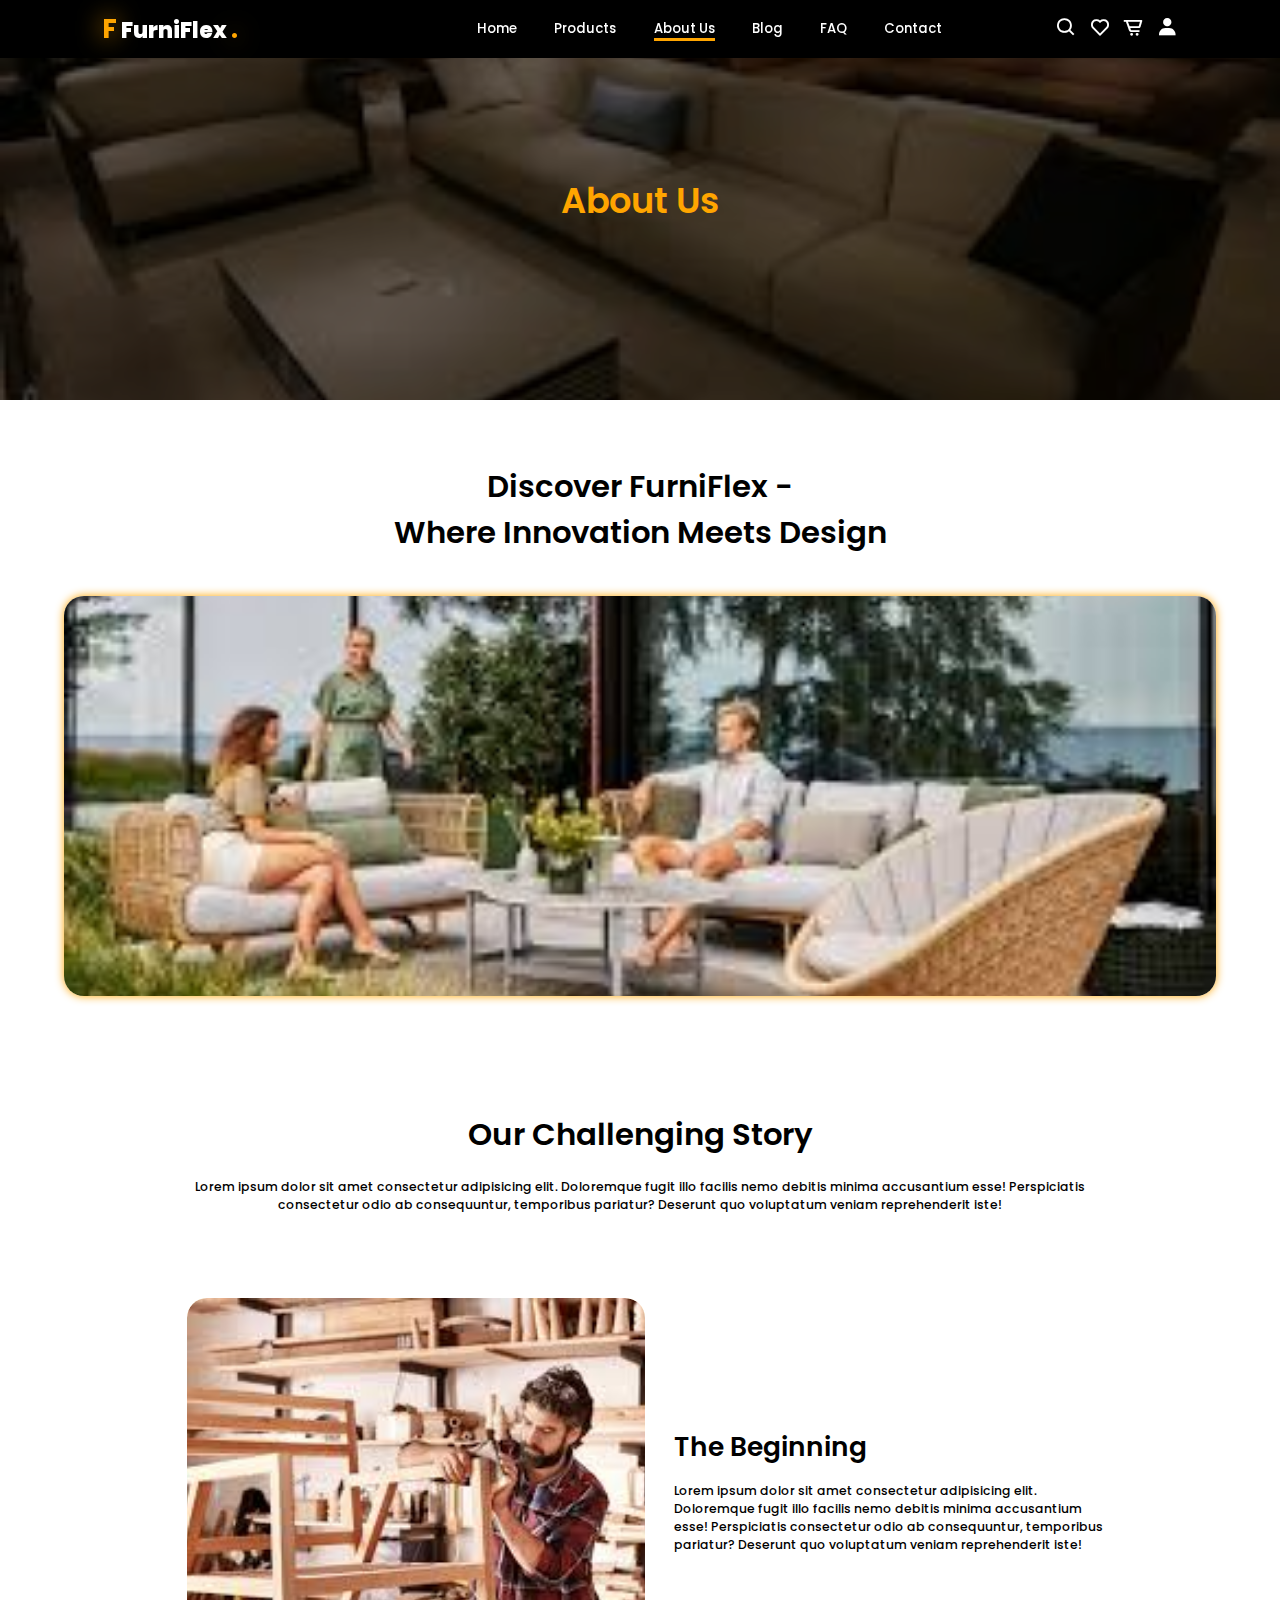
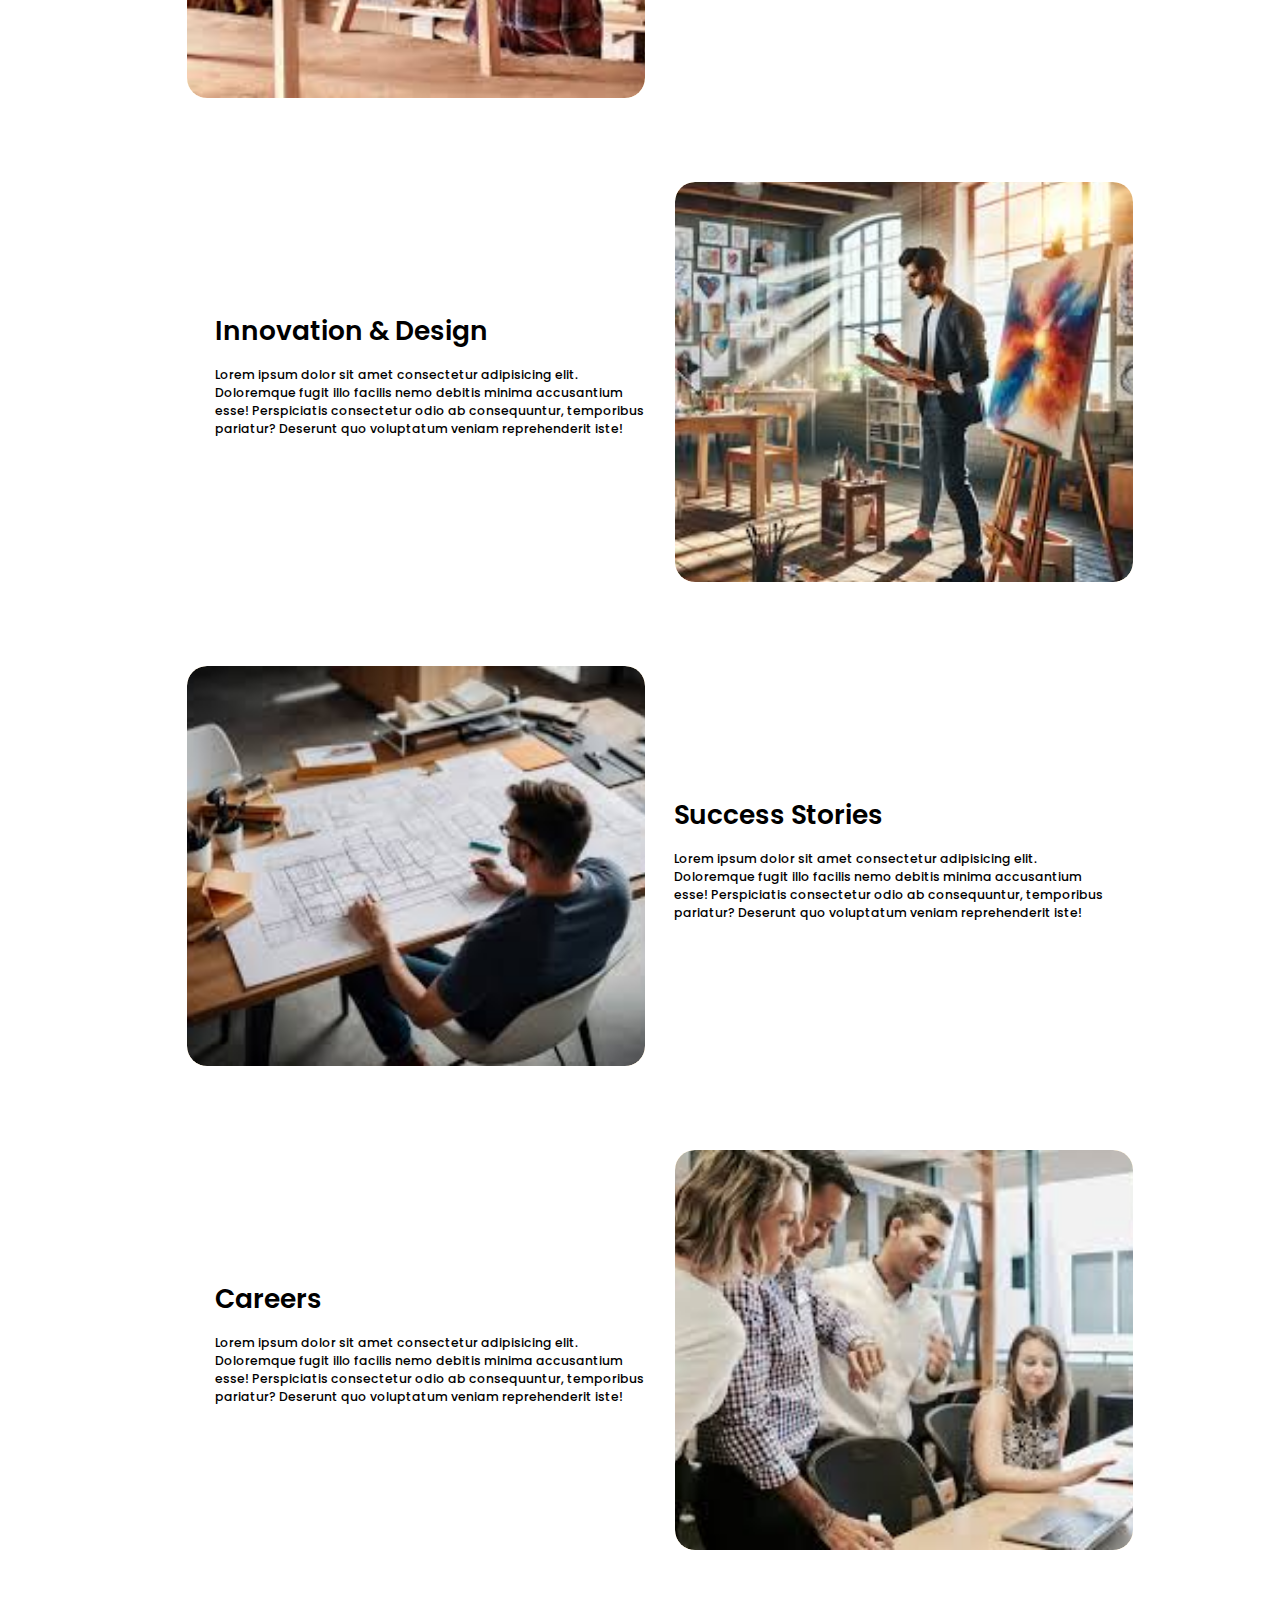
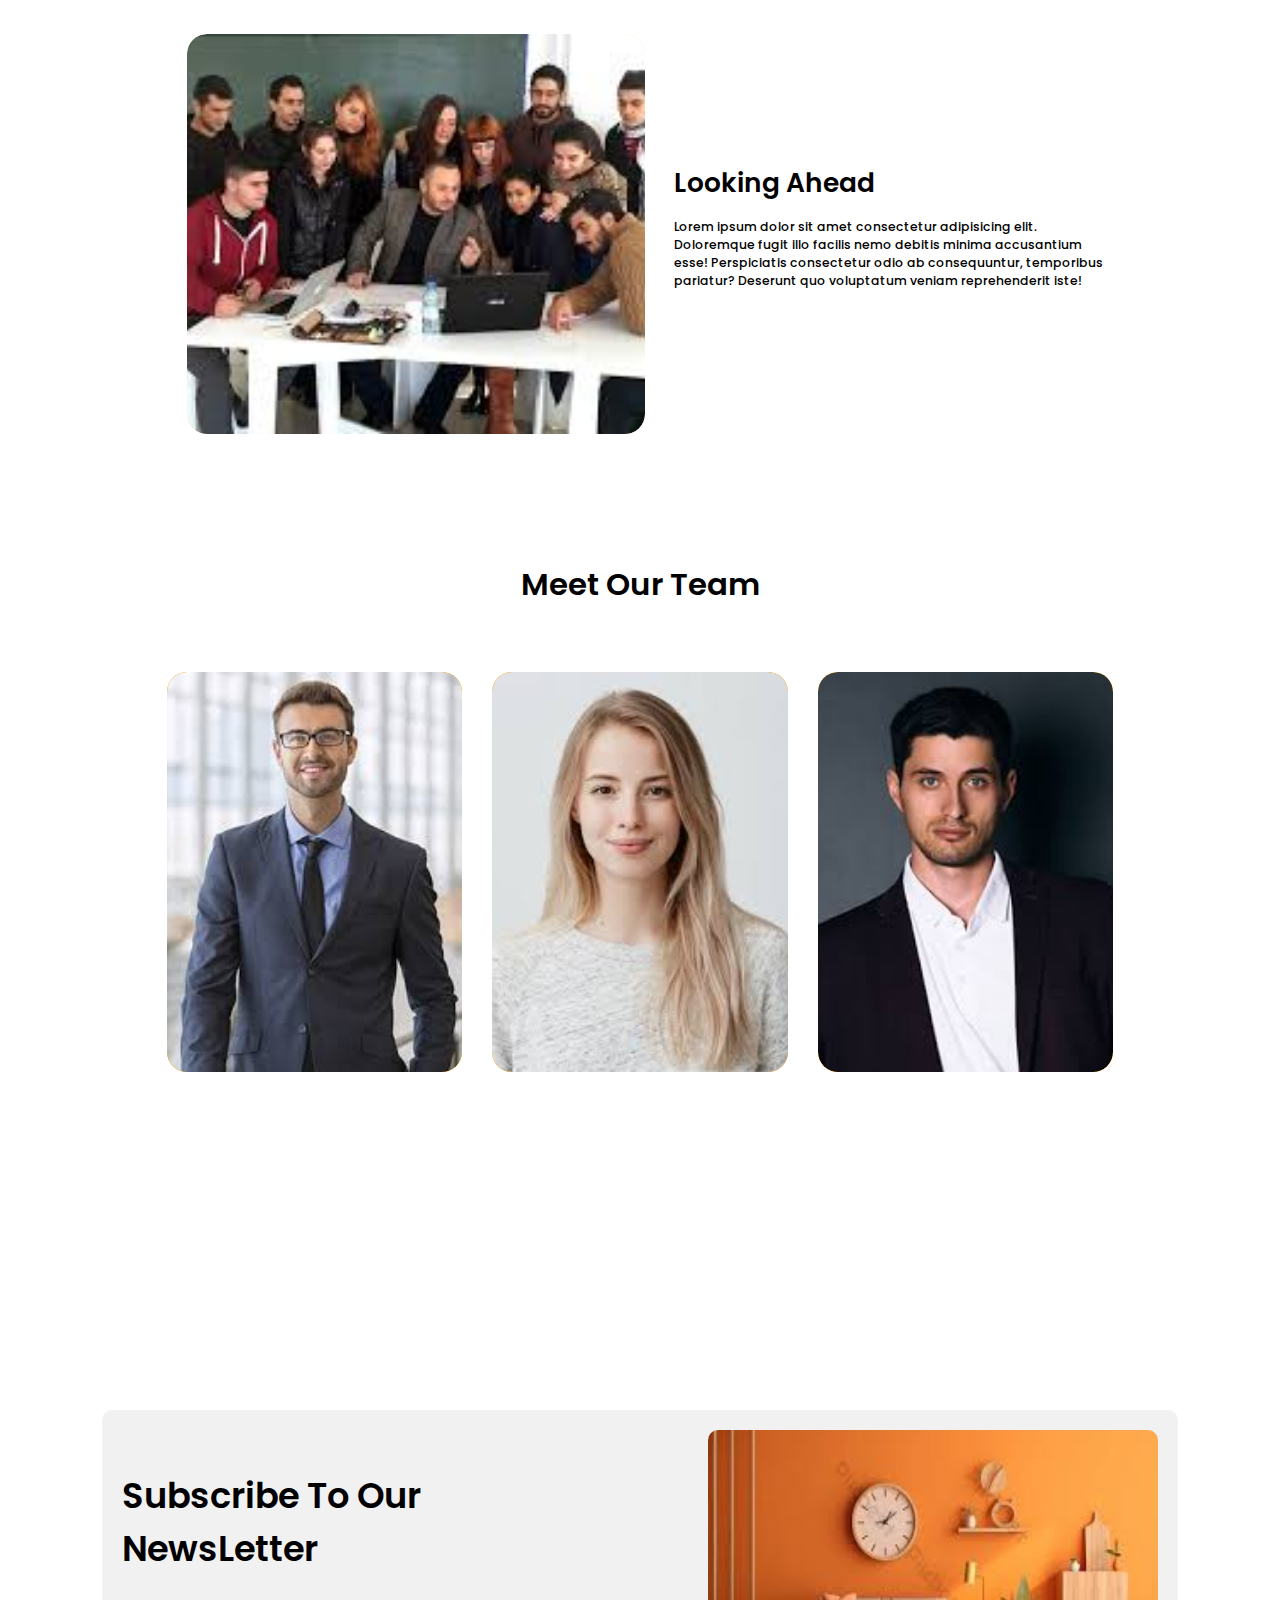
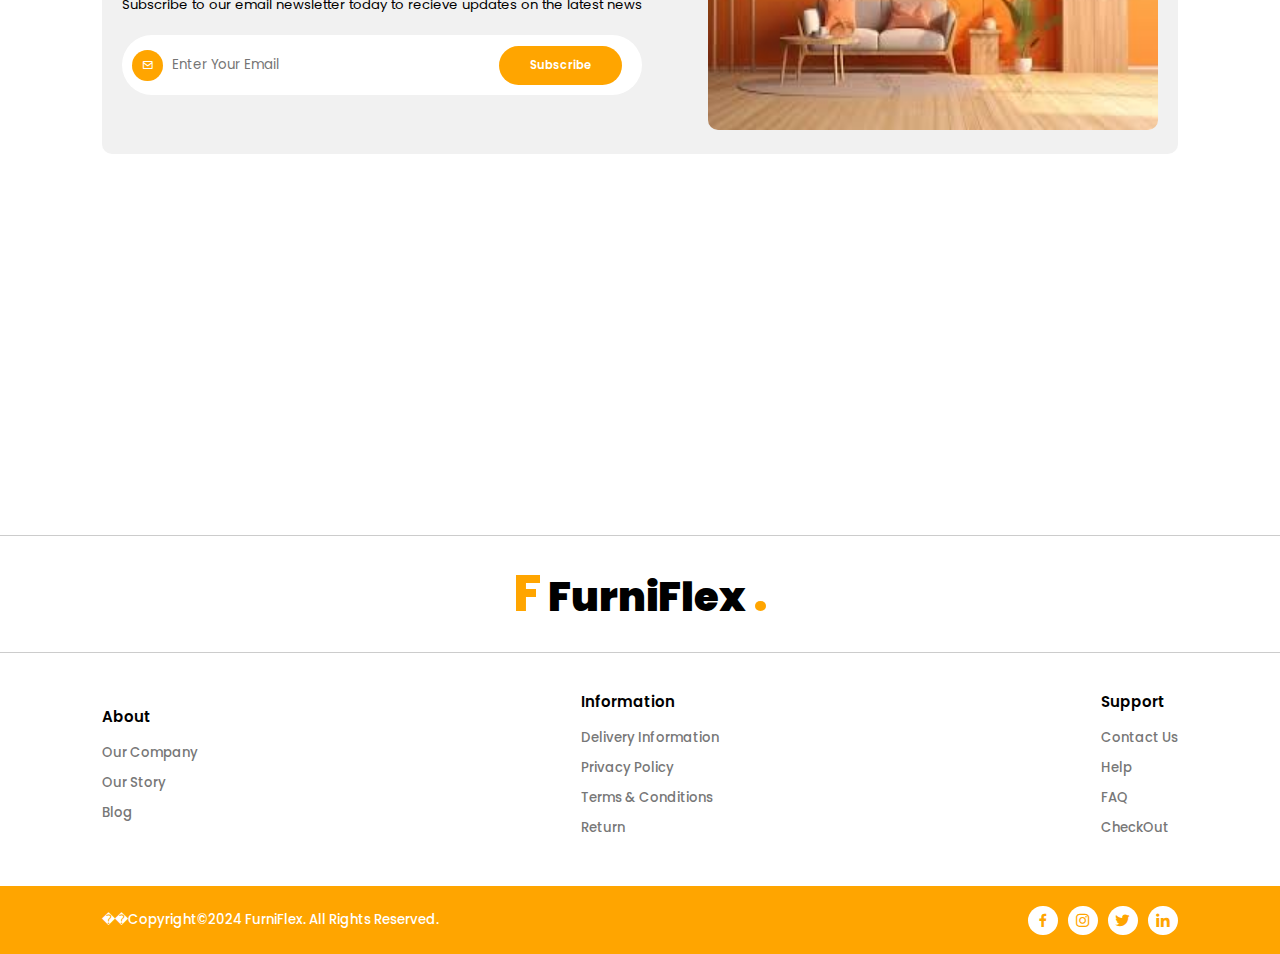
<file: about.html>
<!DOCTYPE html>
<html lang="en">

<head>
    <meta charset="UTF-8">
    <meta name="viewport" content="width=device-width, initial-scale=1.0">
    <title>FurniFlex - About Us</title>

    <link rel="preconnect" href="https://fonts.googleapis.com">
    <link rel="preconnect" href="https://fonts.gstatic.com" crossorigin>
    <link
        href="https://fonts.googleapis.com/css2?family=Poppins:ital,wght@0,100;0,200;0,300;0,400;0,500;0,600;0,700;0,800;0,900;1,100;1,200;1,300;1,400;1,500;1,600;1,700;1,800;1,900&display=swap"
        rel="stylesheet">
    <link href='https://unpkg.com/boxicons@2.1.4/css/boxicons.min.css' rel='stylesheet'>
    <link rel="stylesheet" href="https://cdnjs.cloudflare.com/ajax/libs/font-awesome/6.5.2/css/all.min.css"
        integrity="sha512-SnH5WK+bZxgPHs44uWIX+LLJAJ9/2PkPKZ5QiAj6Ta86w+fsb2TkcmfRyVX3pBnMFcV7oQPJkl9QevSCWr3W6A=="
        crossorigin="anonymous" referrerpolicy="no-referrer" />
    <link rel="stylesheet" href="https://cdnjs.cloudflare.com/ajax/libs/font-awesome/6.5.2/css/all.min.css"
        integrity="sha512-SnH5WK+bZxgPHs44uWIX+LLJAJ9/2PkPKZ5QiAj6Ta86w+fsb2TkcmfRyVX3pBnMFcV7oQPJkl9QevSCWr3W6A=="
        crossorigin="anonymous" referrerpolicy="no-referrer" />
    <link rel="stylesheet" href="https://cdnjs.cloudflare.com/ajax/libs/font-awesome/6.5.2/css/all.min.css"
        integrity="sha512-SnH5WK+bZxgPHs44uWIX+LLJAJ9/2PkPKZ5QiAj6Ta86w+fsb2TkcmfRyVX3pBnMFcV7oQPJkl9QevSCWr3W6A=="
        crossorigin="anonymous" referrerpolicy="no-referrer" />

    <link href="https://unpkg.com/aos@2.3.1/dist/aos.css" rel="stylesheet">
    <link rel="stylesheet" href="assest/css/about.css">
</head>

<body>


    <header class="header">
        <a href="" class="logo">
            <span>F</span>
            FurniFlex
            <span>.</span>
        </a>
        <div class="hide">
            <i class="bx bx-menu" id="menu-icon"></i>
            <details>
                <summary>
                    <i class="iv fa-solid fa-ellipsis-vertical"></i>
                </summary>
                <ul>
                    <li>
                        <i class='bx bx-search'></i>
                        Search
                    </li>
                    <li>
                        <i class='bx bx-heart'></i>
                        Like
                    </li>
                    <li>
                        <i class='bx bx-cart-alt'></i>
                        Add to cart
                    </li>
                    <li>
                        <i class='bx bxs-user'></i>
                        Profile
                    </li>
                </ul>
            </details>
        </div>
        <nav class="navbar">
            <a href="index.html">Home</a>
            <a href="index.html#products">Products</a>
            <!-- <a href="#categories">Categories</a> -->
            <a href="about.html" class="active">About Us</a>
            <a href="index.html#blog">Blog</a>
            <a href="index.html#faq">FAQ</a>
            <a href="contact.html">Contact</a>
        </nav>
        <div class="icons">
            <a href="">
                <i class='bx bx-search'></i>
            </a>
            <a href="">
                <i class='bx bx-heart'></i>
            </a>
            <a href="">
                <i class='bx bx-cart-alt'></i>
            </a>
            <a href="">
                <i class='bx bxs-user'></i>
            </a>
        </div>
    </header>


    <main>
        <section class="about">
            <div class="aboutbg">
                <div>
                    <h1>About Us</h1>
                </div>
            </div>

            <div class="aboutUs">
                <div class="aboutText">
                    <h2>Discover FurniFlex -
                        <br>
                        Where Innovation Meets Design
                    </h2>
                </div>
                <div class="aboutImg">
                    <img src="images/aboutus3.jpeg" alt="About Us">
                </div>
            </div>
        </section>

        <section class="storySection">
            <div class="headSec">
                <h2>Our Challenging Story</h2>
                <p>
                    Lorem ipsum dolor sit amet consectetur adipisicing elit. Doloremque fugit illo facilis nemo debitis
                    minima accusantium esse! Perspiciatis consectetur odio ab consequuntur, temporibus pariatur?
                    Deserunt quo voluptatum veniam reprehenderit iste!
                </p>
            </div>
            <div class="sectFlex">
                <div class="storyImg">
                    <img src="images/story1.jpeg" alt="Story 1">
                </div>
                <div class="storyText">
                    <h3>The Beginning</h3>
                    <p>
                        Lorem ipsum dolor sit amet consectetur adipisicing elit. Doloremque fugit illo facilis nemo
                        debitis
                        minima accusantium esse! Perspiciatis consectetur odio ab consequuntur, temporibus pariatur?
                        Deserunt quo voluptatum veniam reprehenderit iste!
                    </p>
                </div>
            </div>

            <div class="sectFlex">
                <div class="storyText">
                    <h3>Innovation & Design</h3>
                    <p>
                        Lorem ipsum dolor sit amet consectetur adipisicing elit. Doloremque fugit illo facilis nemo
                        debitis
                        minima accusantium esse! Perspiciatis consectetur odio ab consequuntur, temporibus pariatur?
                        Deserunt quo voluptatum veniam reprehenderit iste!
                    </p>
                </div>
                <div class="storyImg">
                    <img src="images/story2.jpeg" alt="Story 2">
                </div>
            </div>


            <div class="sectFlex">
                <div class="storyImg">
                    <img src="images/story3.jpeg" alt="Story 3">
                </div>
                <div class="storyText">
                    <h3>Success Stories</h3>
                    <p>
                        Lorem ipsum dolor sit amet consectetur adipisicing elit. Doloremque fugit illo facilis nemo
                        debitis
                        minima accusantium esse! Perspiciatis consectetur odio ab consequuntur, temporibus pariatur?
                        Deserunt quo voluptatum veniam reprehenderit iste!
                    </p>
                </div>
            </div>


            <div class="sectFlex">
                <div class="storyText">
                    <h3>Careers</h3>
                    <p>
                        Lorem ipsum dolor sit amet consectetur adipisicing elit. Doloremque fugit illo facilis nemo
                        debitis
                        minima accusantium esse! Perspiciatis consectetur odio ab consequuntur, temporibus pariatur?
                        Deserunt quo voluptatum veniam reprehenderit iste!
                    </p>
                </div>
                <div class="storyImg">
                    <img src="images/story4.jpeg" alt="Story 4">
                </div>
            </div>
            <div class="sectFlex">
                <div class="storyImg">
                    <img src="images/story5.jpeg" alt="Story 5">
                </div>
                <div class="storyText">
                    <h3>Looking Ahead</h3>
                    <p>
                        Lorem ipsum dolor sit amet consectetur adipisicing elit. Doloremque fugit illo facilis nemo
                        debitis
                        minima accusantium esse! Perspiciatis consectetur odio ab consequuntur, temporibus pariatur?
                        Deserunt quo voluptatum veniam reprehenderit iste!
                    </p>
                </div>
            </div>

        </section>

        <section class="teamSection">
            <div class="headSec">
                <h2>Meet Our Team</h2>
            </div>
            <div class="teamFlex">
                <div class="teamMember">
                    <img src="images/team1.jpeg" alt="Team Member 1">
                    <div class="data">
                        <div>
                            <h3>John Doe</h3>
                            <p>Founder & CEO</p>
                        </div>
                        <div>
                            <a href="">
                                <i class='bx bxl-facebook'></i>
                            </a>
                            <a href="">
                                <i class='bx bxl-instagram'></i>
                            </a>
                        </div>
                    </div>
                </div>
                <div class="teamMember">
                    <img src="images/team2.jpeg" alt="Team Member 2">
                    <div class="data">
                        <div>
                            <h3>Kirti John</h3>
                            <p>Inerior Designer</p>
                        </div>
                        <div>
                            <a href="">
                                <i class='bx bxl-facebook'></i>
                            </a>
                            <a href="">
                                <i class='bx bxl-instagram'></i>
                            </a>
                        </div>
                    </div>
                </div>
                <div class="teamMember">
                    <img src="images/team3.jpeg" alt="Team Member 3">
                    <div class="data">
                        <div>
                            <h3>Robert Fox</h3>
                            <p>Media Manager</p>
                        </div>
                        <div>
                            <a href="">
                                <i class='bx bxl-facebook'></i>
                            </a>
                            <a href="">
                                <i class='bx bxl-instagram'></i>
                            </a>
                        </div>
                    </div>
                </div>
            </div>
        </section>

        <section class="newsLetterSection">
            <div class="newsFlex">
                <div class="newsContent">
                    <h1>Subscribe To Our
                        <br>
                        NewsLetter
                    </h1>
                    <p>Subscribe to our email newsletter today to recieve updates on the latest news</p>
                    <form action="#" method="post">
                        <div>
                            <i class='bx bx-envelope'></i>
                            <input type="email" autocomplete="off" required name="email" placeholder="Enter Your Email">
                            <button type="submit">Subscribe</button>
                        </div>
                        <button class="on" type="submit"
                            style="width: 100%; margin-top: 20px; display: none">Subscribe</button>
                    </form>
                </div>
                <div class="newsImg">
                    <img src="images/newsletterimg.jpeg" alt="">
                </div>
            </div>
        </section>
    </main>


    <footer>
        <div class="logoHead">
            <h1>
                <span>F</span>
                FurniFlex
                <span>.</span>
            </h1>
        </div>
        <div class="footerFlex">
            <div>
                <h3>About</h3>
                <a href="">Our Company</a>
                <a href="">Our Story</a>
                <a href="index.html#blog">Blog</a>
            </div>
            <div>
                <h3>Information</h3>
                <a href="">Delivery Information</a>
                <a href="">Privacy Policy</a>
                <a href="">Terms & Conditions</a>
                <a href="index.html">Return</a>
            </div>
            <div>
                <h3>Support</h3>
                <a href="">Contact Us</a>
                <a href="">Help</a>
                <a href="index.html#faq">FAQ</a>
                <a href="">CheckOut</a>
            </div>
        </div>
        <div class="copyrightSec">
            <p>��Copyright&copy;2024 FurniFlex. All Rights Reserved.</p>
            <div class="socialMedia">
                <a href="#"><i class='bx bxl-facebook'></i></a>
                <a href="#"><i class='bx bxl-instagram'></i></a>
                <a href="#"><i class='bx bxl-twitter'></i></a>
                <a href="#"><i class='bx bxl-linkedin'></i></a>
            </div>
        </div>
    </footer>



    <script src="https://cdnjs.cloudflare.com/ajax/libs/jquery/3.7.1/jquery.min.js"
        integrity="sha512-v2CJ7UaYy4JwqLDIrZUI/4hqeoQieOmAZNXBeQyjo21dadnwR+8ZaIJVT8EE2iyI61OV8e6M8PP2/4hpQINQ/g=="
        crossorigin="anonymous" referrerpolicy="no-referrer"></script>

    <script src="https://unpkg.com/aos@2.3.1/dist/aos.js"></script>

    <script>
        jQuery(document).ready(function ($) {
            $('.slider-img').on('click', function () {
                $('.slider-img').removeClass('act');
                $(this).addClass('act');
            })
        });

        AOS.init();
        $('.faqAnsTwo').hide();
        $('.faqAnsThree').hide();
        $('.faqAnsFour').hide();
        $('.faqAnsFive').hide();

        $('.ques .shopOne').on('click', function () {
            $('.shopOne i').toggleClass('bx-x')
            $('.shopOne i').toggleClass('bx-right-arrow-alt');
            $('.faqAnsOne').toggle('')
        });
        $('.ques .shopTwo').on('click', function () {
            $('.shopTwo i').toggleClass('bx-x')
            $('.faqAnsTwo').toggle('')
        });
        $('.ques .shopThree').on('click', function () {
            $('.shopThree i').toggleClass('bx-x')
            $('.faqAnsThree').toggle('')
        });
        $('.ques .shopFour').on('click', function () {
            $('.shopFour i').toggleClass('bx-x')
            $('.faqAnsFour').toggle('')
        });
        $('.ques .shopFive').on('click', function () {
            $('.shopFive i').toggleClass('bx-x')
            $('.faqAnsFive').toggle('')
        });
    </script>
    <script src="assest/js/script.js"></script>
</body>

</html>
</file>
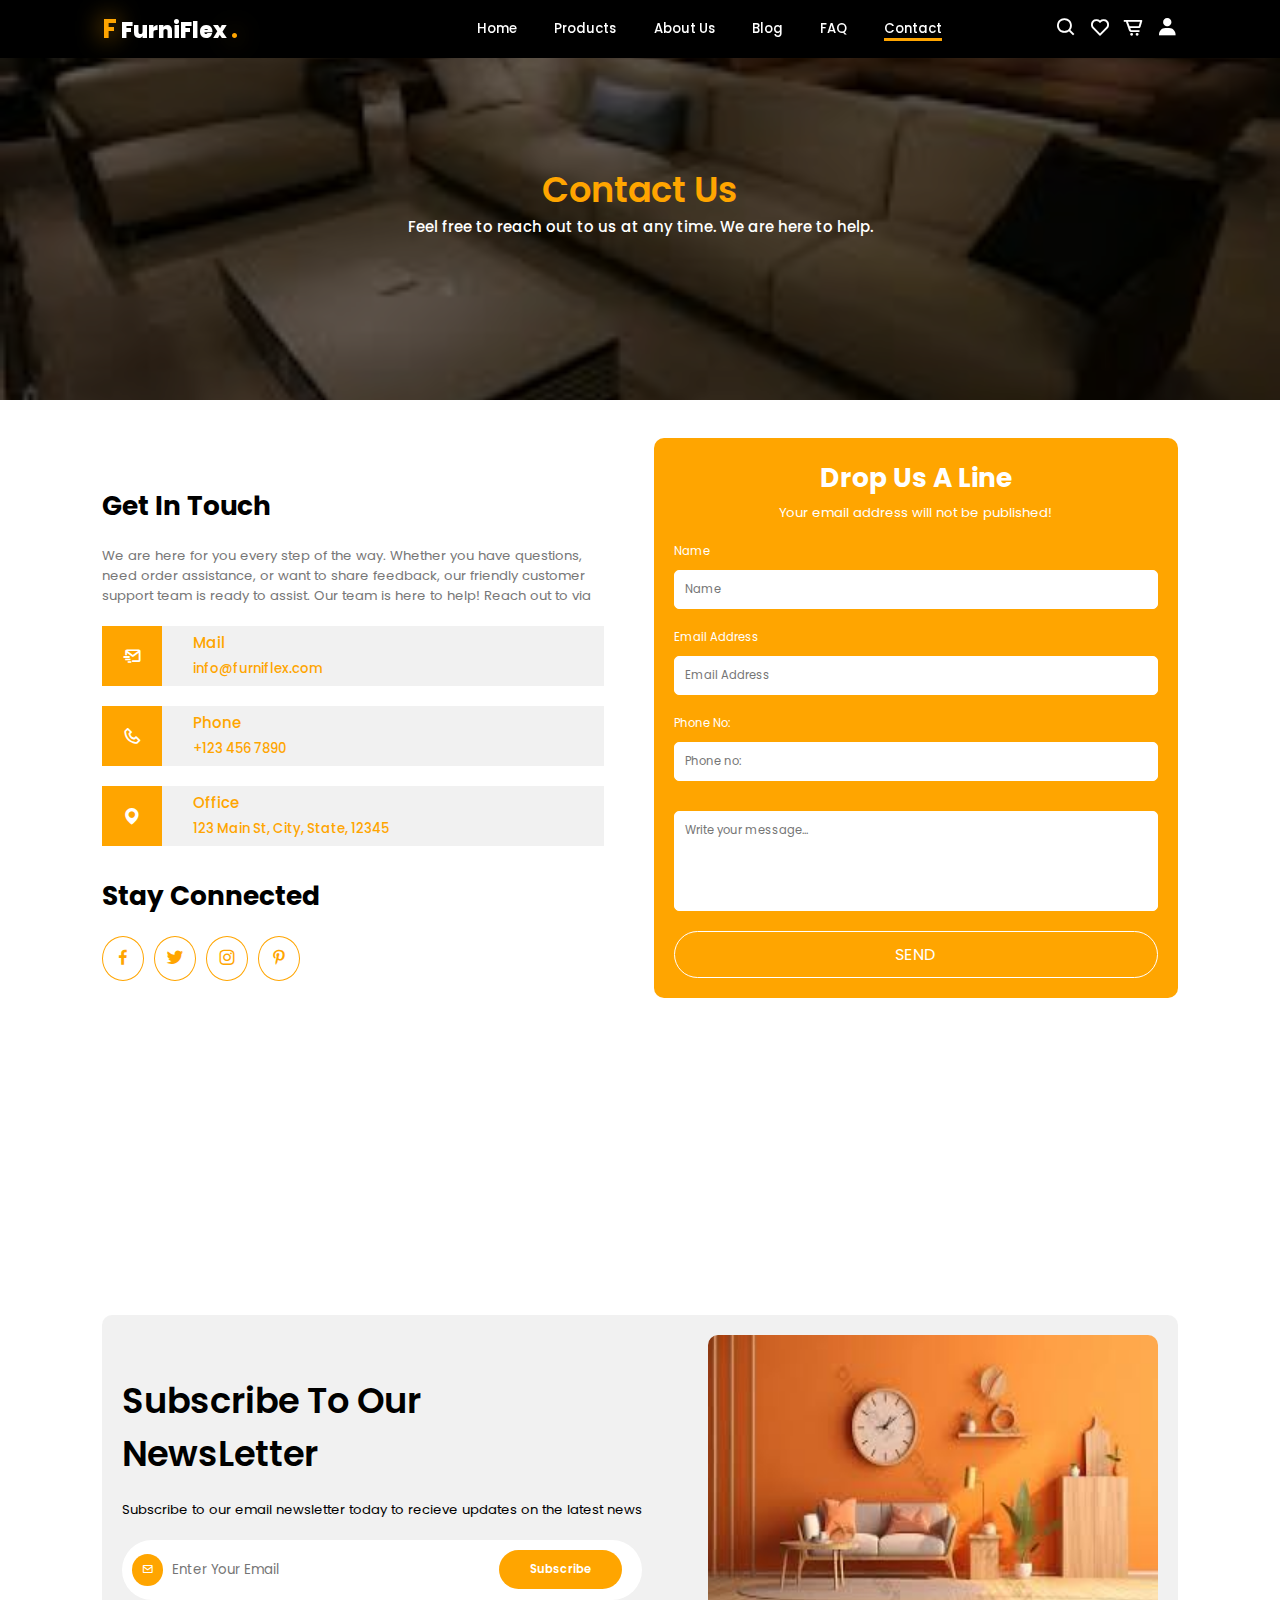
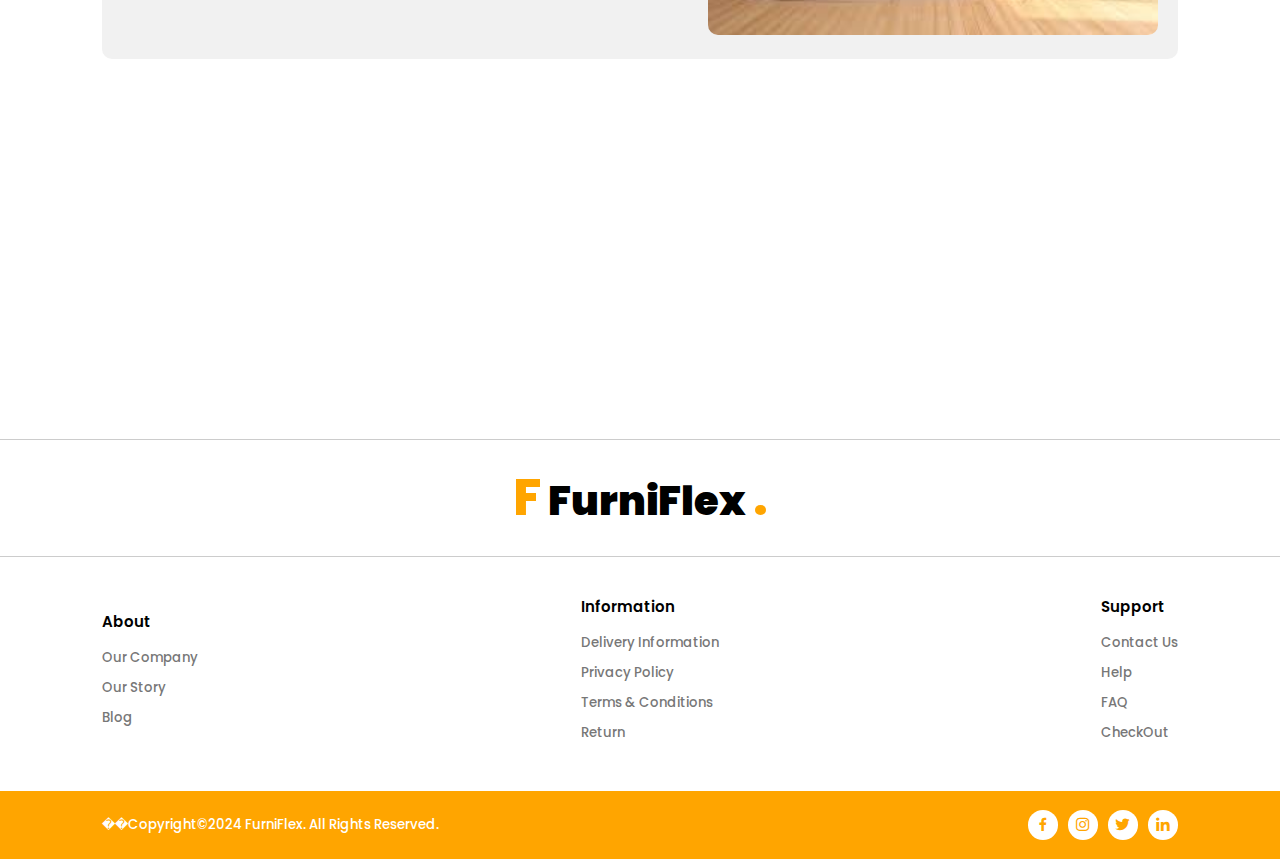
<file: contact.html>
<!DOCTYPE html>
<html lang="en">

<head>
    <meta charset="UTF-8">
    <meta name="viewport" content="width=device-width, initial-scale=1.0">
    <title>FurniFlex - Contact Us</title>

    <link rel="preconnect" href="https://fonts.googleapis.com">
    <link rel="preconnect" href="https://fonts.gstatic.com" crossorigin>
    <link
        href="https://fonts.googleapis.com/css2?family=Poppins:ital,wght@0,100;0,200;0,300;0,400;0,500;0,600;0,700;0,800;0,900;1,100;1,200;1,300;1,400;1,500;1,600;1,700;1,800;1,900&display=swap"
        rel="stylesheet">
    <link href='https://unpkg.com/boxicons@2.1.4/css/boxicons.min.css' rel='stylesheet'>
    <link rel="stylesheet" href="https://cdnjs.cloudflare.com/ajax/libs/font-awesome/6.5.2/css/all.min.css"
        integrity="sha512-SnH5WK+bZxgPHs44uWIX+LLJAJ9/2PkPKZ5QiAj6Ta86w+fsb2TkcmfRyVX3pBnMFcV7oQPJkl9QevSCWr3W6A=="
        crossorigin="anonymous" referrerpolicy="no-referrer" />
    <link rel="stylesheet" href="https://cdnjs.cloudflare.com/ajax/libs/font-awesome/6.5.2/css/all.min.css"
        integrity="sha512-SnH5WK+bZxgPHs44uWIX+LLJAJ9/2PkPKZ5QiAj6Ta86w+fsb2TkcmfRyVX3pBnMFcV7oQPJkl9QevSCWr3W6A=="
        crossorigin="anonymous" referrerpolicy="no-referrer" />
    <link rel="stylesheet" href="https://cdnjs.cloudflare.com/ajax/libs/font-awesome/6.5.2/css/all.min.css"
        integrity="sha512-SnH5WK+bZxgPHs44uWIX+LLJAJ9/2PkPKZ5QiAj6Ta86w+fsb2TkcmfRyVX3pBnMFcV7oQPJkl9QevSCWr3W6A=="
        crossorigin="anonymous" referrerpolicy="no-referrer" />

    <link href="https://unpkg.com/aos@2.3.1/dist/aos.css" rel="stylesheet">
    <link rel="stylesheet" href="assest/css/contact.css">
</head>

<body>


    <header class="header">
        <a href="" class="logo">
            <span>F</span>
            FurniFlex
            <span>.</span>
        </a>
        <div class="hide">
            <i class="bx bx-menu" id="menu-icon"></i>
            <details>
                <summary>
                    <i class="iv fa-solid fa-ellipsis-vertical"></i>
                </summary>
                <ul>
                    <li>
                        <i class='bx bx-search'></i>
                        Search
                    </li>
                    <li>
                        <i class='bx bx-heart'></i>
                        Like
                    </li>
                    <li>
                        <i class='bx bx-cart-alt'></i>
                        Add to cart
                    </li>
                    <li>
                        <i class='bx bxs-user'></i>
                        Profile
                    </li>
                </ul>
            </details>
        </div>
        <nav class="navbar">
            <a href="index.html">Home</a>
            <a href="index.html#products">Products</a>
            <!-- <a href="#categories">Categories</a> -->
            <a href="about.html">About Us</a>
            <a href="index.html#blog">Blog</a>
            <a href="index.html#faq">FAQ</a>
            <a href="#contact" class="active">Contact</a>
        </nav>
        <div class="icons">
            <a href="">
                <i class='bx bx-search'></i>
            </a>
            <a href="">
                <i class='bx bx-heart'></i>
            </a>
            <a href="">
                <i class='bx bx-cart-alt'></i>
            </a>
            <a href="">
                <i class='bx bxs-user'></i>
            </a>
        </div>
    </header>

    <main>
        <section class="contact" id="contact">
            <div class="contactbg">
                <div>
                    <h1>Contact Us</h1>
                    <p>Feel free to reach out to us at any time. We are here to help.</p>
                </div>
            </div>
            <div class="contactFlex">
                <div class="contactInfo">
                    <h2>Get In Touch</h2>
                    <p>We are here for you every step of the way. Whether you have questions, need order assistance, or
                        want to share feedback, our friendly customer support team is ready to assist. Our team is here
                        to help! Reach out to via</p>
                    <div class="media">
                        <div>
                            <i class='bx bx-mail-send'></i>
                            <a href="mailto:info@furniflex.com">
                                Mail
                                <span>
                                    info@furniflex.com
                                </span>
                            </a>
                        </div>
                        <div>
                            <i class='bx bx-phone'></i>
                            <a href="tel:+1234567890">
                                Phone
                                <span>
                                    +123 456 7890
                                </span>
                            </a>
                        </div>
                        <div>
                            <i class='bx bxs-map'></i>
                            <a href="">
                                Office
                                <span>
                                    123 Main St, City, State, 12345
                                </span>
                            </a>
                        </div>
                    </div>
                    <div class="social">
                        <h3>Stay Connected</h3>
                        <div>
                            <a href="">
                                <i class='bx bxl-facebook'></i>
                            </a>
                            <a href="">
                                <i class='bx bxl-twitter'></i>
                            </a>
                            <a href="">
                                <i class='bx bxl-instagram'></i>
                            </a>
                            <a href="">
                                <i class='bx bxl-pinterest-alt'></i>
                            </a>
                        </div>
                    </div>
                </div>

                <div class="contactForm">
                    <h2>Drop Us A Line</h2>
                    <p>Your email address will not be published!</p>
                    <form action="">
                        <div class="inputBox">
                            <label for="name">Name</label>
                            <input type="text" id="name" placeholder="Name" required>
                        </div>
                        <div class="inputBox">
                            <label for="email">Email Address</label>
                            <input type="email" id="email" placeholder="Email Address" required>
                        </div>
                        <div class="inputBox">
                            <label for="phone">Phone No:</label>
                            <input type="text" required id="phone" placeholder="Phone no:">
                        </div>
                        <div class="inputBox">
                            <label for="message"></label>
                            <textarea name="message" id="message" placeholder="Write your message..."
                                required></textarea>
                        </div>

                        <button type="submit">SEND</button>
                    </form>
                </div>
            </div>
        </section>


        <section class="newsLetterSection">
            <div class="newsFlex">
                <div class="newsContent">
                    <h1>Subscribe To Our
                        <br>
                        NewsLetter
                    </h1>
                    <p>Subscribe to our email newsletter today to recieve updates on the latest news</p>
                    <form action="#" method="post">
                        <div>
                            <i class='bx bx-envelope'></i>
                            <input type="email" autocomplete="off" required name="email" placeholder="Enter Your Email">
                            <button type="submit">Subscribe</button>
                        </div>
                        <button class="on" type="submit"
                            style="width: 100%; margin-top: 20px; display: none">Subscribe</button>
                    </form>
                </div>
                <div class="newsImg">
                    <img src="images/newsletterimg.jpeg" alt="">
                </div>
            </div>
        </section>
    </main>



    <footer>
        <div class="logoHead">
            <h1>
                <span>F</span>
                FurniFlex
                <span>.</span>
            </h1>
        </div>
        <div class="footerFlex">
            <div>
                <h3>About</h3>
                <a href="">Our Company</a>
                <a href="">Our Story</a>
                <a href="index.html#blog">Blog</a>
            </div>
            <div>
                <h3>Information</h3>
                <a href="">Delivery Information</a>
                <a href="">Privacy Policy</a>
                <a href="">Terms & Conditions</a>
                <a href="index.html">Return</a>
            </div>
            <div>
                <h3>Support</h3>
                <a href="">Contact Us</a>
                <a href="">Help</a>
                <a href="index.html#faq">FAQ</a>
                <a href="">CheckOut</a>
            </div>
        </div>
        <div class="copyrightSec">
            <p>��Copyright&copy;2024 FurniFlex. All Rights Reserved.</p>
            <div class="socialMedia">
                <a href="#"><i class='bx bxl-facebook'></i></a>
                <a href="#"><i class='bx bxl-instagram'></i></a>
                <a href="#"><i class='bx bxl-twitter'></i></a>
                <a href="#"><i class='bx bxl-linkedin'></i></a>
            </div>
        </div>
    </footer>


    <script src="https://cdnjs.cloudflare.com/ajax/libs/jquery/3.7.1/jquery.min.js"
        integrity="sha512-v2CJ7UaYy4JwqLDIrZUI/4hqeoQieOmAZNXBeQyjo21dadnwR+8ZaIJVT8EE2iyI61OV8e6M8PP2/4hpQINQ/g=="
        crossorigin="anonymous" referrerpolicy="no-referrer"></script>

    <script src="https://unpkg.com/aos@2.3.1/dist/aos.js"></script>

    <script>
        jQuery(document).ready(function ($) {
            $('.slider-img').on('click', function () {
                $('.slider-img').removeClass('act');
                $(this).addClass('act');
            })
        });

        AOS.init();
        $('.faqAnsTwo').hide();
        $('.faqAnsThree').hide();
        $('.faqAnsFour').hide();
        $('.faqAnsFive').hide();

        $('.ques .shopOne').on('click', function () {
            $('.shopOne i').toggleClass('bx-x')
            $('.shopOne i').toggleClass('bx-right-arrow-alt');
            $('.faqAnsOne').toggle('')
        });
        $('.ques .shopTwo').on('click', function () {
            $('.shopTwo i').toggleClass('bx-x')
            $('.faqAnsTwo').toggle('')
        });
        $('.ques .shopThree').on('click', function () {
            $('.shopThree i').toggleClass('bx-x')
            $('.faqAnsThree').toggle('')
        });
        $('.ques .shopFour').on('click', function () {
            $('.shopFour i').toggleClass('bx-x')
            $('.faqAnsFour').toggle('')
        });
        $('.ques .shopFive').on('click', function () {
            $('.shopFive i').toggleClass('bx-x')
            $('.faqAnsFive').toggle('')
        });
    </script>
    <script src="assest/js/script.js"></script>
</body>

</html>
</file>
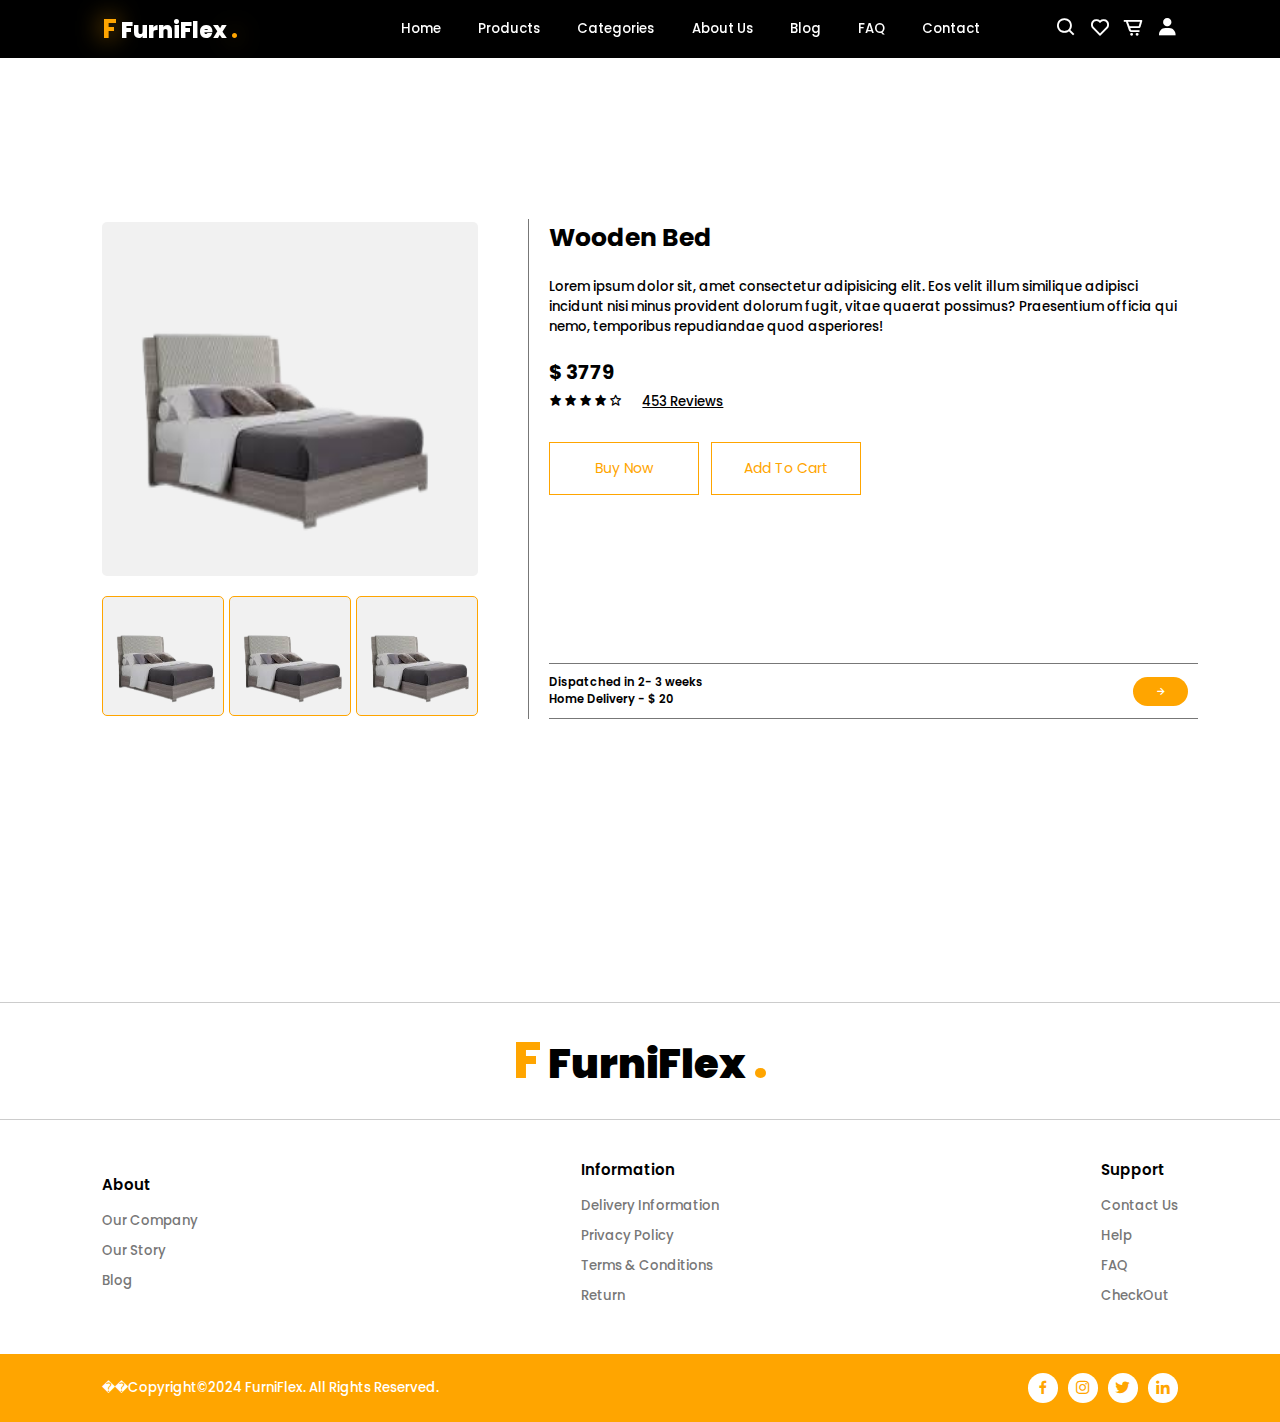
<file: product.html>
<!DOCTYPE html>
<html lang="en">

<head>
    <meta charset="UTF-8">
    <meta name="viewport" content="width=device-width, initial-scale=1.0">
    <title>FurniFlex - Prdoduct</title>

    <link rel="preconnect" href="https://fonts.googleapis.com">
    <link rel="preconnect" href="https://fonts.gstatic.com" crossorigin>
    <link
        href="https://fonts.googleapis.com/css2?family=Poppins:ital,wght@0,100;0,200;0,300;0,400;0,500;0,600;0,700;0,800;0,900;1,100;1,200;1,300;1,400;1,500;1,600;1,700;1,800;1,900&display=swap"
        rel="stylesheet">
    <link href='https://unpkg.com/boxicons@2.1.4/css/boxicons.min.css' rel='stylesheet'>
    <link rel="stylesheet" href="https://cdnjs.cloudflare.com/ajax/libs/font-awesome/6.5.2/css/all.min.css"
        integrity="sha512-SnH5WK+bZxgPHs44uWIX+LLJAJ9/2PkPKZ5QiAj6Ta86w+fsb2TkcmfRyVX3pBnMFcV7oQPJkl9QevSCWr3W6A=="
        crossorigin="anonymous" referrerpolicy="no-referrer" />
    <link rel="stylesheet" href="https://cdnjs.cloudflare.com/ajax/libs/font-awesome/6.5.2/css/all.min.css"
        integrity="sha512-SnH5WK+bZxgPHs44uWIX+LLJAJ9/2PkPKZ5QiAj6Ta86w+fsb2TkcmfRyVX3pBnMFcV7oQPJkl9QevSCWr3W6A=="
        crossorigin="anonymous" referrerpolicy="no-referrer" />
    <link rel="stylesheet" href="https://cdnjs.cloudflare.com/ajax/libs/font-awesome/6.5.2/css/all.min.css"
        integrity="sha512-SnH5WK+bZxgPHs44uWIX+LLJAJ9/2PkPKZ5QiAj6Ta86w+fsb2TkcmfRyVX3pBnMFcV7oQPJkl9QevSCWr3W6A=="
        crossorigin="anonymous" referrerpolicy="no-referrer" />

    <link href="https://unpkg.com/aos@2.3.1/dist/aos.css" rel="stylesheet">
    <link rel="stylesheet" href="product.css">
</head>

<body>


    <header class="header">
        <a href="" class="logo">
            <span>F</span>
            FurniFlex
            <span>.</span>
        </a>
        <div class="hide">
            <i class="bx bx-menu" id="menu-icon"></i>
            <details>
                <summary>
                    <i class="iv fa-solid fa-ellipsis-vertical"></i>
                </summary>
                <ul>
                    <li>
                        <i class='bx bx-search'></i>
                        Search
                    </li>
                    <li>
                        <i class='bx bx-heart'></i>
                        Like
                    </li>
                    <li>
                        <i class='bx bx-cart-alt'></i>
                        Add to cart
                    </li>
                    <li>
                        <i class='bx bxs-user'></i>
                        Profile
                    </li>
                </ul>
            </details>
        </div>
        <nav class="navbar">
            <a href="index.html">Home</a>
            <a href="index.html#products">Products</a>
            <a href="index.html#categories">Categories</a>
            <a href="about.html">About Us</a>
            <a href="index.html#blog">Blog</a>
            <a href="index.html#faq">FAQ</a>
            <a href="contact.html">Contact</a>
        </nav>
        <div class="icons">
            <a href="">
                <i class='bx bx-search'></i>
            </a>
            <a href="">
                <i class='bx bx-heart'></i>
            </a>
            <a href="">
                <i class='bx bx-cart-alt'></i>
            </a>
            <a href="">
                <i class='bx bxs-user'></i>
            </a>
        </div>
    </header>

    <main>
        <section class="productSection">
            <div class="productFlex">
                <div class="productImg">
                    <div class="fullImg">
                        <img src="bed.png" alt="">
                    </div>
                    <div class="flex">
                        <div class="img">
                            <img src="bed.png" alt="">
                        </div>
                        <div class="img">
                            <img src="bed.png" alt="">
                        </div>
                        <div class="img">
                            <img src="bed.png" alt="">
                        </div>
                    </div>
                </div>
                <div class="productInfo">
                    <div class="one">
                        <h2>Wooden Bed</h2>
                        <p>
                            Lorem ipsum dolor sit, amet consectetur adipisicing elit. Eos velit illum similique adipisci
                            incidunt nisi minus provident dolorum fugit, vitae quaerat possimus? Praesentium officia qui
                            nemo, temporibus repudiandae quod asperiores!
                        </p>
                        <h3>$ 3779</h3>
                        <div class="stars">
                            <div>
                                <i class='bx bxs-star'></i>
                                <i class='bx bxs-star'></i>
                                <i class='bx bxs-star'></i>
                                <i class='bx bxs-star'></i>
                                <i class='bx bx-star'></i>
                            </div>
                            <div>
                                <a href="">453 Reviews</a>
                            </div>
                        </div>
                        <button>
                            Buy Now
                        </button>
                        <button>
                            Add To Cart
                        </button>
                    </div>
                    <div class="two">
                        <div>
                            <h4>Dispatched in 2- 3 weeks</h4>
                            <h4>Home Delivery - $ 20</h4>
                        </div>
                        <div>
                            <i class="bx bx-right-arrow-alt"></i>
                        </div>
                    </div>
                </div>
            </div>
        </section>
    </main>


    <footer>
        <div class="logoHead">
            <h1>
                <span>F</span>
                FurniFlex
                <span>.</span>
            </h1>
        </div>
        <div class="footerFlex">
            <div>
                <h3>About</h3>
                <a href="">Our Company</a>
                <a href="">Our Story</a>
                <a href="index.html#blog">Blog</a>
            </div>
            <div>
                <h3>Information</h3>
                <a href="">Delivery Information</a>
                <a href="">Privacy Policy</a>
                <a href="">Terms & Conditions</a>
                <a href="index.html">Return</a>
            </div>
            <div>
                <h3>Support</h3>
                <a href="">Contact Us</a>
                <a href="">Help</a>
                <a href="index.html#faq">FAQ</a>
                <a href="">CheckOut</a>
            </div>
        </div>
        <div class="copyrightSec">
            <p>��Copyright&copy;2024 FurniFlex. All Rights Reserved.</p>
            <div class="socialMedia">
                <a href="#"><i class='bx bxl-facebook'></i></a>
                <a href="#"><i class='bx bxl-instagram'></i></a>
                <a href="#"><i class='bx bxl-twitter'></i></a>
                <a href="#"><i class='bx bxl-linkedin'></i></a>
            </div>
        </div>
    </footer>



    <script src="https://cdnjs.cloudflare.com/ajax/libs/jquery/3.7.1/jquery.min.js"
        integrity="sha512-v2CJ7UaYy4JwqLDIrZUI/4hqeoQieOmAZNXBeQyjo21dadnwR+8ZaIJVT8EE2iyI61OV8e6M8PP2/4hpQINQ/g=="
        crossorigin="anonymous" referrerpolicy="no-referrer"></script>

    <script src="https://unpkg.com/aos@2.3.1/dist/aos.js"></script>

    <script>
        jQuery(document).ready(function ($) {
            $('.slider-img').on('click', function () {
                $('.slider-img').removeClass('act');
                $(this).addClass('act');
            })
        });

        AOS.init();
        $('.faqAnsTwo').hide();
        $('.faqAnsThree').hide();
        $('.faqAnsFour').hide();
        $('.faqAnsFive').hide();

        $('.ques .shopOne').on('click', function () {
            $('.shopOne i').toggleClass('bx-x')
            $('.shopOne i').toggleClass('bx-right-arrow-alt');
            $('.faqAnsOne').toggle('')
        });
        $('.ques .shopTwo').on('click', function () {
            $('.shopTwo i').toggleClass('bx-x')
            $('.faqAnsTwo').toggle('')
        });
        $('.ques .shopThree').on('click', function () {
            $('.shopThree i').toggleClass('bx-x')
            $('.faqAnsThree').toggle('')
        });
        $('.ques .shopFour').on('click', function () {
            $('.shopFour i').toggleClass('bx-x')
            $('.faqAnsFour').toggle('')
        });
        $('.ques .shopFive').on('click', function () {
            $('.shopFive i').toggleClass('bx-x')
            $('.faqAnsFive').toggle('')
        });
    </script>
    <script src="script.js"></script>
</body>

</html>
</file>
<file: assest/css/style.css>
* {
    margin: 0;
    padding: 0;
    box-sizing: border-box;
    scroll-behavior: smooth;
    font-family: 'Poppins', sans-serif;
}

::-webkit-scrollbar {
    width: 5px;
}

::-webkit-scrollbar-thumb {
    background-color: var(--main-color);
}

::-webkit-scrollbar-track {
    background-color: var(--text-color);
    width: 50px;
}

:root {
    --text-color: white;
    /* --bg-color: #080808;
    --second-bg-color: #13131313;
    */
    --main-color: orange;
}

html {
    font-size: 60%;
}

body {
    background: #161616;
    background: url('../../images/bg2.jpeg') no-repeat;
    /* background: url('/images/bg2.jpeg') no-repeat; */
    background-size: cover;
    background-position: center;
    background-attachment: fixed;
}

.header {
    position: fixed;
    top: 0;
    left: 0;
    width: 100%;
    padding: 1rem 8% 1rem;
    background: rgba(0, 0, 0, 0.3);
    background: transparent;
    backdrop-filter: blur(10px);
    background: black;
    display: flex;
    align-items: center;
    justify-content: space-between;
    z-index: 5;
}

.logo {
    font-size: 2.5rem;
    color: var(--text-color);
    font-weight: 800;
    cursor: pointer;
    transition: 0.3s ease;
    text-decoration: none;
}

.logo:hover {
    transform: scale(1.1);
    transition: 0.3s ease;
}

.logo span {
    text-shadow: 0 0 25px var(--main-color);
    color: orange;
    font-size: 3rem;
    font-weight: 700;
}

.navbar a {
    font-size: 1.5rem;
    color: var(--text-color);
    margin-left: 4rem;
    font-weight: 500;
    transition: 0.3s ease;
    border-bottom: 3px solid transparent;
    text-decoration: none;
}

.navbar a:hover,
.navbar a.active {
    border-bottom: 3px solid var(--main-color);
}

.hide {
    display: flex;
    align-items: center;
    justify-content: center;
    gap: 0 10px;
}

#menu-icon {
    font-size: 3.6rem;
    color: var(--text-color);
    display: none;
    cursor: pointer;
}

.iv {
    font-size: 2.3rem;
    cursor: pointer;
    color: var(--text-color);
    cursor: pointer;
    display: none;
}

details summary {
    list-style: none;
    width: max-content;
    padding: 5px 10px;
    cursor: pointer;
    z-index: 100;
}

details {
    position: relative;
    z-index: 100;
    display: none;
}

.hidden {
    display: none;
}

details ul {
    position: absolute;
    top: 45px;
    right: 0;
    background: #000;
    backdrop-filter: blur(10px);
    border: 1px solid var(--main-color);
    box-shadow: 0 10px 50px var(--text-color);
    padding: 10px;
    border-radius: 10px;
    z-index: 100;
}

details ul li {
    z-index: 100;
    width: 150px;
    border-radius: 5px;
    cursor: pointer;
    display: grid;
    grid-template-columns: 20px 1fr;
    grid-template-rows: 48px;
    gap: 10px;
    justify-content: center;
    align-items: center;
    padding: 0 10px;
    text-align: left;
    transition: 0.3s ease;
    font-size: 14px;
    color: var(--text-color);
}

details ul li i {
    color: var(--main-color);
}

details ul li:hover {
    background-color: white;
    color: #000;
}

.icons {
    display: flex;
    align-items: center;
    justify-content: space-between;
}

.icons a {
    text-decoration: none;
}

.icons a i {
    font-size: 2.5rem;
    color: var(--text-color);
    margin-left: 1.3rem;
    transition: 0.3s ease;
}

.icons a i:hover {
    transform: scale(1.1);
    transition: 0.3s ease;
    color: var(--main-color);
}



@media (max-width: 1285px) {
    html {
        font-size: 55%;
    }
}

@media (max-width: 991px) {
    header {
        padding: 2rem 3%;
    }

    .section {
        min-height: 100vh;
        padding: 10rem 3% 2rem;
    }
}



@media (max-width: 1200px) {
    #menu-icon {
        display: block;
    }

    .iv {
        display: block;
    }

    details {
        display: block;
    }

    .icons {
        display: none;
    }

    .navbar {
        position: absolute;
        top: 100%;
        right: 0;
        width: 50%;
        height: 100vh;
        padding: 1rem 3%;
        background: rgba(0, 0, 0, 0.8);
        backdrop-filter: blur(20px);
        border-bottom-left-radius: 2rem;
        border-left: 2px solid var(--main-color);
        display: none;
    }

    .navbar.active {
        display: block;
    }

    .navbar a {
        display: block;
        font-size: 1.7rem;
        margin: 3rem 0;
        color: white;
    }
}

.home {
    min-height: 100vh;
    display: flex;
    align-items: center;
    justify-content: space-between;
    width: 100%;
    padding: 0rem 5%;
    padding: 5rem 8% 0rem;
    flex-wrap: wrap;
}

.home .col .span {
    background-color: rgba(0, 0, 0, 0.247);
    color: #ccc;
    padding: 7px 10px;
    font-size: 14px;
    border-radius: 20px;
    letter-spacing: 2px;
    margin-bottom: 10px;
    display: inline-block;
}

.home .col h1 {
    font-size: 45px;
    font-weight: 600;
    margin-bottom: 5px;
    color: var(--text-color);
    line-height: 1.3;
}

.home .col p {
    font-size: 14px;
    font-weight: 400;
    color: #ccc;
    margin-top: 20px;
    margin-bottom: 10px;
    line-height: 1.5;
    width: 85vmin;
}

.home .col .anchor {
    display: flex;
    align-items: center;
    justify-content: start;
    gap: 0 10px;
}

.home .col .anchor button {
    margin: 10px 0;
    padding: 10px 20px;
    background: var(--main-color);
    color: #fff;
    cursor: pointer;
    font-size: 14px;
    font-weight: 600;
    letter-spacing: 2px;
    border-radius: 25px;
    transition: 0.3s ease;
    display: flex;
    align-items: center;
    justify-content: center;
    gap: 0 5px;
    border: 1px solid transparent;
    outline: none;
}

.home .col .anchor button i {
    font-size: 17px;
    transition: 0.3s ease;
}

.home .col .anchor button:hover {
    border: 1px solid #ccc;
    background: transparent;
    transition: 0.3s ease;
}

.home .col .anchor a {
    text-decoration: none;
    border-bottom: 2px solid var(--main-color);
    color: var(--text-color);
    font-size: 14px;
    font-weight: 600;
    transition: 0.3s ease;
}

.home .col .reviews {
    display: flex;
    align-items: center;
    justify-content: start;
    gap: 0 20px;
    margin-top: 30px;
}

.home .col .reviews div {
    cursor: pointer;
}

.home .col .reviews div h3 {
    font-size: 20px;
    font-weight: 600;
    color: var(--text-color);
}

.home .col .reviews div h4 {
    font-size: 13px;
    font-weight: 500;
    color: var(--text-color);
}

.column {
    display: flex;
    align-items: center;
    justify-content: center;
    gap: 0 20px;
    width: 500px;
    overflow: hidden;
}

.div {
    width: 100px;
    height: 430px;
    position: relative;
}

.div img {
    width: 100%;
    height: 100%;
    object-fit: cover;
    border-radius: 10px;
}

.div .h4 {
    position: absolute;
    color: var(--text-color);
    bottom: 90px;
    left: 0px;
    transform: rotate(-90deg);
    font-size: 20px;
    font-weight: 600;
    text-transform: uppercase;
    z-index: 1;
    right: 0;
    letter-spacing: 3px;
}

.div.act {
    width: 330px;
    height: 430px;
    position: relative;
}

.div.act img {
    width: 100%;
    height: 100%;
    object-fit: cover;
    border-radius: 10px;
}

.div.act h4 {
    position: absolute;
    color: var(--text-color);
    bottom: 20px;
    left: 20px;
    font-size: 20px;
    font-weight: 600;
    text-transform: uppercase;
}

.slider-container {
    display: flex;
    align-items: center;
    justify-content: center;
    /* width: 400px;
    overflow: auto;
    overflow-y: hidden;
    overflow-x: scroll; 
     height: 470px; */

}

.slider-images {
    display: flex;
    align-items: center;
    justify-content: center;
    gap: 21px;
}

.slider-images img {
    width: 100%;
    height: 100%;
    object-fit: cover;
    border-radius: 10px;
}

.slider-img {
    width: 100px;
    border-radius: 10px;
    cursor: pointer;
    position: relative;
    transition: 0.3s ease;
}

.slider-images .slider-img:first-child,
.slider-images .slider-img:last-child {
    height: 270px;
}

.slider-images .slider-img:nth-child(2),
.slider-images .slider-img:nth-child(6) {
    height: 330px;
}

.slider-images .slider-img:nth-child(3),
.slider-images .slider-img:nth-child(4),
.slider-images .slider-img:nth-child(5) {
    height: 370px;
}

.slider-img h1 {
    position: absolute;
    top: 50%;
    left: -10px;
    font-size: 20px;
    font-weight: 700;
    text-transform: uppercase;
    color: var(--text-color);
    transform: rotate(270deg);
}

.slider-img.act {
    width: auto !important;
    height: 430px !important;
}

.slider-img.act h1 {
    color: var(--main-color);
    left: 50%;
    transform: translate(-50%, -50%) rotate(0);
}

.new {
    min-height: 100vh;
    display: flex;
    align-items: center;
    justify-content: space-between;
    flex-direction: row;
    /* flex-wrap: wrap; */
    background: #fff;
    padding: 10% 8%;
    width: 100%;
}

.box1 .fl {
    display: flex;
    align-items: center;
    justify-content: space-between;
    flex-wrap: wrap;
    background: #cccccc48;
    border-radius: 10px;
    padding: 20px;
}

.box2 .fle {
    display: flex;
    align-items: start;
    justify-content: space-between;
    flex-direction: column;
    background: #cccccc48;
    border-radius: 10px;
    padding: 20px;
    /* height: 90vh; */
    width: 100%;
}

.box2 .fle img {
    width: 300px;
}

.box1 .fle {
    display: flex;
    align-items: center;
    justify-content: space-between;
    flex-wrap: wrap;
    background: #cccccc48;
    border-radius: 10px;
    padding: 20px;
}

.fel {
    display: flex;
    align-items: center;
    justify-content: space-between;
    flex-wrap: wrap;
    gap: 0 20px;
    margin-top: 15px;
}

.color {
    background: var(--main-color);
    padding: 20px;
    height: 270px;
    width: 270px;
    display: flex;
    align-items: center;
    justify-content: center;
    flex-direction: column;
    border-radius: 10px;
}

@media (max-width: 1300px) {
    .new {
        flex-direction: column;
    }

    .flex {
        width: 100%;
    }

    .box1 {
        width: 100%;
    }

    .color {
        width: 100%;
        margin-top: 15px;
        margin-bottom: 15px;
    }

    .box1 .fl {
        width: 100%;
    }

    .box2 .fle {
        width: 100%;
        /* height: 90vh; */
        height: auto;
        flex-direction: column;
    }

    .box2 {
        width: 100%;
    }

    .fel {
        width: 100%;
    }

    .fle {
        width: 100%;
    }
}

.collect {
    background-color: #fff;
    color: #777;
    padding: 7px 10px;
    font-size: 14px;
    font-weight: 600;
    border-radius: 20px;
    letter-spacing: 2px;
    margin-bottom: 10px;
    display: inline-block;
    border: 1px solid #ccc;
}

.h2 {
    color: var(--text-color);
    font-size: 30px;
}

.cole {
    color: var(--main-color);
}

.h3 {
    font-size: 2.2rem;
    font-weight: 600;
    margin-bottom: 10px;
}

.ul {
    list-style: none;
    margin-bottom: 10px;
}

.ul li {
    font-size: 14px;
    font-weight: 500;
}

.a {
    font-size: 14px;
    border-bottom: 2px solid var(--main-color);
    text-decoration: none;
    color: var(--main-color);
}

.a i {
    font-size: 15px;
}

.featured {
    min-height: 100vh;
    display: flex;
    align-items: center;
    justify-content: space-between;
    flex-direction: column;
    background: var(--text-color);
    width: 100%;
    padding: 7% 8%;
}

.head {
    display: flex;
    align-items: center;
    justify-content: space-between;
    flex-wrap: wrap;
    width: 100%;
    gap: 5px 20px;
    margin-bottom: 10px;
}

.fea {
    font-size: 35px;
    font-weight: 500;
}

.bt {
    font-size: 25px;
    font-weight: 600;
    color: var(--text-color);
    border: 1px solid transparent;
    background: var(--main-color);
    width: 100px;
    padding: 3px;
    cursor: pointer;
    border-radius: 30px;
    transition: .3s ease;
    outline: none;
}

.bt:hover {
    transition: .3s ease;
    background: var(--text-color);
    color: var(--main-color);
    border: 1px solid var(--main-color);
}

.grid {
    display: grid;
    grid-template-columns: repeat(6, 1fr);
    width: 100%;
    grid-gap: 20px 10px;
    text-align: center;
}

.width {
    padding: 20px 10px;
    background: #cccccc48;
    border-radius: 50%;
    text-align: center;
    margin-bottom: 15px;
}

.width img {
    width: 120px;
    height: 130px;
    object-fit: cover;
    border-radius: 10px;
}

@media (max-width: 1200px) {
    .grid {
        grid-template-columns: repeat(3, 1fr);
    }

    .head {
        margin-bottom: 20px;
    }
}

@media (max-width: 768px) {
    .grid {
        grid-template-columns: repeat(2, 1fr);
    }

    .width img {
        width: 100px;
        height: 100px;
        object-fit: cover;
    }

    .width {
        padding: 20px 10px;
    }

    .head {
        margin-bottom: 20px;
    }

    .fea {
        font-size: 25px;
        font-weight: 500;
    }

    .bt {
        font-size: 20px;
        font-weight: 600;
        color: var(--main-color);
        border: 1px solid #ccc;
        background: transparent;
        width: 90px;
        padding: 2px;
    }
}


.h {
    font-size: 17px;
    font-weight: 500;
}

.p {
    font-size: 13px;
    color: #777;
}

.dots {
    display: flex;
    align-items: center;
    justify-content: center;
    gap: 0 10px;
    margin-top: 25px;
}


.dots div {
    width: 15px;
    height: 15px;
    border-radius: 50%;
    border: 1px solid var(--main-color);
    cursor: pointer;
}

.dots div.actv {
    border: 1px solid var(--main-color);
    background: var(--main-color);
}


.hideOne,
.hideTwo,
.hideThree {
    transition: opacity 0.3s ease-in-out, transform 0.3s ease-in-out;
    opacity: 1;
    transform: scale(1);
}

.products {
    display: flex;
    align-items: center;
    justify-content: space-between;
    flex-direction: column;
    min-height: 100vh;
    background: var(--text-color);
    padding: 8% 8%;
}

.view {
    font-size: 16px;
    font-weight: 400;
    color: var(--text-color);
    border: 1px solid transparent;
    background: var(--main-color);
    padding: 10px 20px;
    cursor: pointer;
    border-radius: 30px;
    transition: .3s ease;
    outline: none;
}

.view:hover {
    transition: .3s ease;
    background: transparent;
    color: var(--main-color);
    border: 1px solid var(--main-color);
}

.headings {
    display: flex;
    align-items: center;
    justify-content: start;
    flex-wrap: wrap;
    width: 100%;
    gap: 5px 25px;
    margin-bottom: 10px;
    margin-top: 20px;
}

.headings h3 {
    font-size: 1.5rem;
    font-weight: 500;
    border-bottom: 1px solid transparent;
    cursor: pointer;
}

.hes {
    display: none;
    position: relative;
    width: 150px;
}

.hes .drop {
    position: absolute;
    left: 20px;
    right: 0;
    width: 100%;
    bottom: -50%;
    /* top: -100%; */
    padding: 10px 20px;
    background: var(--main-color);
    border-radius: 5px;
    box-shadow: 0 0 10px rgba(0, 0, 0, 0.2);
    transition: all 0.3s ease-in-out;
    color: var(--text-color);
}

.drop.sow {
    display: none;
}

.drop h3 {
    display: block;
    margin-bottom: 10px;
    width: 100%;
    border-bottom: 1px solid transparent;
}

.drop h3:hover {
    border-bottom: 1px solid white;
}

.headings h3.now {
    border-bottom: 1px solid var(--main-color);
}

.productGrid {
    display: grid;
    grid-template-columns: repeat(3, 2fr);
    width: 100%;
    grid-gap: 20px 30px;
}

@media (max-width: 1200px) {
    .productGrid {
        grid-template-columns: repeat(2, 2fr);
    }

}

@media (max-width: 768px) {
    .productGrid {
        grid-template-columns: repeat(1, 1fr);
    }

    .hes {
        display: block;
    }

    .lR,
    .dR,
    .oR,
    .iR {
        display: none;
    }
}

.productGrid .start {
    position: relative;
    background-color: #cccccc48;
    border-radius: 10px;
    height: 400px;
    display: flex;
    align-items: center;
    justify-content: center;
    margin-top: 20px;
    cursor: pointer;
}

.start .price {
    position: absolute;
    top: 10px;
    /* left: 10px; */
    width: 100%;
    display: flex;
    align-items: center;
    justify-content: space-between;
    padding: 5px 20px;
}

.price h4 {
    font-size: 12px;
    font-weight: 400;
    color: var(--text-color);
    background-color: var(--main-color);
    border-radius: 30px;
    padding: 5px;
}

.price div i {
    font-size: 17px;
    padding: 5px;
    background-color: var(--text-color);
    border-radius: 50%;
}

.start .img-box img {
    object-fit: cover;
    border-radius: 10px;
}

.start .desc {
    display: flex;
    align-items: center;
    justify-content: space-between;
    position: absolute;
    bottom: 0px;
    background: var(--main-color);
    width: 100%;
    padding: 10px 20px;
    border-radius: 0px 0px 10px 10px;
}

.desc h3 {
    font-size: 14px;
    font-weight: 400;
    color: var(--text-color);
}

.desc div i {
    font-size: 18px;
    padding: 10px;
    text-align: center;
    background-color: var(--text-color);
    border-radius: 50%;
    color: var(--main-color);
}

.saleSection {
    min-height: 100vh;
    display: flex;
    align-items: center;
    justify-content: space-around;
    flex-wrap: wrap;
    padding: 5% 8%;
    padding-bottom: 3%;
    background: var(--text-color);
}

.saleSect {
    background: #cccccc48;
    border-radius: 10px;
    padding: 20px;
    display: flex;
    align-items: start;
    justify-content: center;
    flex-direction: column;
    height: 450px;
    gap: 20px 0;
}

.flex {
    display: flex;
    align-items: center;
    justify-content: space-around;
    flex-wrap: wrap;
    gap: 30px;
    width: 100%;
}

.flexTwo {
    display: flex;
    align-items: center;
    justify-content: space-around;
    flex-wrap: wrap;
    gap: 30px;
    width: 100%;
}

.flash {
    font-size: 25px;
    font-weight: 500;
}

.flashPara {
    font-size: 14px;
    font-weight: 400;
    color: #777;
}

.timer {
    text-align: center;
    font-size: 17px;
    font-weight: 500;
    color: var(--main-color);
    margin-bottom: 10px;
    cursor: pointer;
}

.time {
    font-size: 14px;
    cursor: pointer;
    font-weight: 400;
    color: #777;
    padding: 5px 10px;
    margin-right: 10px;
    text-align: center;
    border-radius: 5px;
    border: none;
    outline: none;
    background-color: var(--text-color);
}

.flex div img {
    height: 100%;
    width: 100%;
    object-fit: cover;
}

.pR {
    font-size: 14px;
    font-weight: 700;
}

.lT {
    font-size: 14px;
    font-weight: 400;
    color: #777;
    text-decoration: line-through;
}

.vn {
    font-size: 20px;
    font-weight: 500;
    color: var(--main-color);
    color: #000;
    margin-bottom: 10px;
}

.pN {
    font-size: 14px;
    font-weight: 400;
    color: #777;
    margin-bottom: 20px;
}

.shop {
    font-size: 15px;
    font-weight: 400;
    margin-bottom: 10px;
    border-radius: 30px;
    border: 1px solid transparent;
    background-color: var(--main-color);
    color: var(--text-color);
    padding: 10px 30px;
    margin: 0;
    cursor: pointer;
    transition: .3s ease;
}

.shop:hover {
    transition: .3s ease;
    background-color: transparent;
    color: var(--main-color);
    border: 1px solid var(--main-color);
}

.twoBox {
    display: flex;
    align-items: center;
    justify-content: space-between;
    flex-direction: column;
    gap: 30px;
}

.rel {
    position: relative;
    display: flex;
    align-items: center;
    justify-content: space-between;
    flex-direction: column;
    background-color: #cccccc48;
    border-radius: 10px;
    padding: 5px 0;
    width: 100%;
}

.rel img {
    width: 100%;
    height: 100%;
    width: 300px;
    height: 200px;
}

.rel div {
    position: absolute;
    display: flex;
    align-items: center;
    justify-content: space-between;
    padding: 10px;
    width: 100%;
    bottom: 0;
}

.rel div h3 {
    font-size: 14px;
    font-weight: 600;
}

.rel div button {
    font-size: 14px;
    font-weight: 600;
    color: var(--main-color);
    background-color: transparent;
    border: 1px solid var(--main-color);
    padding: 5px 20px;
    cursor: pointer;
    border-radius: 30px;
    transition: .3s ease;
}

.rel div button:hover {
    transition: .3s ease;
    background-color: var(--main-color);
    color: var(--text-color);
    border: 1px solid var(--main-color);
}

@media (max-width: 1200px) {
    .saleSect {
        height: auto;
        gap: 30px 0;
        width: 100%;
    }

    .twoBox {
        display: flex;
        align-items: center;
        justify-content: space-between;
        flex-direction: column;
        gap: 30px;
        margin-top: 30px;
        width: 100%;
    }
}

.dealFlex {
    display: flex;
    align-items: center;
    justify-content: space-around;
    flex-wrap: wrap;
    gap: 30px;
    width: 100%;
    padding: 5% 8%;
    padding-bottom: 2%;
    min-height: 100vh;
    background-color: var(--text-color);
}

.dealBoxOne {
    background: url('../../images/dealBg.jpeg') no-repeat;
    /* background: url('/images/dealBg.jpeg') no-repeat; */
    background-size: cover;
    background-position: center;
    padding: 20px;
    height: 450px;
    width: 450px;
    border-radius: 10px;
    display: flex;
    align-items: start;
    justify-content: center;
    flex-direction: column;
}

.dealBoxOne div {
    display: flex;
    align-items: start;
    justify-content: start;
    gap: 20px;
    margin-bottom: 20px;
}

.dealBoxOne div h3 {
    font-size: 18px;
    font-weight: 500;
    color: #ccc;
}

.dealBoxOne div button {
    font-size: 12px;
    font-weight: 600;
    color: var(--main-color);
    background-color: var(--text-color);
    border: 1px solid transparent;
    padding: 3px 15px;
    cursor: pointer;
    border-radius: 30px;
    transition: .3s ease;
}

.dealBoxOne div button:hover {
    transition: .3s ease;
    background-color: transparent;
    color: var(--text-color);
    border: 1px solid var(--main-color);
}

.dealBoxOne h1 {
    font-size: 30px;
    font-weight: 500;
    color: var(--text-color);
    word-spacing: 5px;
    margin-bottom: 20px;
}

.dealBoxOne p {
    font-size: 14px;
    font-weight: 400;
    color: #ccc;
    margin-bottom: 20px;
}

.dealBoxTwo {
    background: #cccccc48;
    padding: 20px;
    height: 100%;
    border-radius: 10px;
    display: flex;
    align-items: start;
    justify-content: center;
    flex-direction: column;
    height: 450px;
    width: 450px;
}

.dealBoxTwo h3 {
    font-size: 18px;
    font-weight: 600;
    color: #000;
    margin-bottom: 20px;
}

.dealBoxTwo h1 {
    font-size: 30px;
    font-weight: 700;
    color: #000;
    margin-bottom: 20px;
}

.dealBoxTwo p {
    font-size: 15px;
    font-weight: 400;
    color: #000;
    margin-bottom: 20px;
}

@media (max-width: 1200px) {
    .dealFlex {
        justify-content: center;
        flex-wrap: wrap;
        gap: 30px;
        width: 100%;
        padding: 5% 8%;
        padding-bottom: 5%;
    }

    .dealBoxOne {
        width: 100%;
        height: 100%;
        padding: 30px;
    }

    .dealBoxTwo {
        width: 100%;
        height: 100%;
        padding: 30px;
    }
}

.clientSection {
    padding: 8% 8%;
    padding-bottom: 3%;
    min-height: 100vh;
    background-color: var(--text-color);
    width: 100%;
}

.clientSec {
    display: flex;
    align-items: center;
    justify-content: space-between;
    /* flex-wrap: wrap; */
    flex-direction: row;
    width: 100%;
    gap: 30px;
}

.clientOne,
.clientTwo {
    display: flex;
    align-items: center;
    justify-content: center;
    gap: 20px 30px;
    padding: 10px;
    border-radius: 10px;
    flex-direction: row;
    background-color: var(--main-color);
    cursor: pointer;
    margin-top: 20px;
}

.clientOne div img,
.clientTwo div img {
    width: 300px;
    height: 350px;
    border-radius: 10px;
}

.clientOne div p,
.clientTwo div p {
    font-size: 14px;
    font-size: 1.3rem;
    color: #ffffffe1;
    line-height: 1.8;
    margin-bottom: 20px;
    padding: 20px 0;
    border-bottom: 1px solid #ffffffe1;
}

.clientOne div h3,
.clientTwo div h3 {
    font-size: 1.3rem;
    font-weight: 600;
    color: #000;
    margin-top: 30px;
}

@media (max-width: 1200px) {
    .clientSec {
        flex-direction: column;
        gap: 30px 0;
        width: 100%;
    }

    .disp {
        display: block !important;
    }

    .clientTwo {
        background-color: var(--main-color) !important;
    }
}

@media (max-width: 768px) {
    .clientSec {
        flex-direction: column;
        gap: 30px 0;
        width: 100%;
    }

    .clientOne,
    .clientTwo {
        flex-direction: column;
        gap: 20px 0;
        padding: 0px;
    }

    .clientOne div img,
    .clientTwo div img {
        height: 350px;
        width: 100%;
        border-radius: 10px 10px 0 0;
    }

    .clientOne div,
    .clientTwo div {
        width: 100%;
    }

    .gap {
        padding: 10px;
    }

    .clientOne div p,
    .clientTwo div p {
        font-size: 1.5rem;
    }
}

.blogSection {
    /* flex-direction: column; */
    gap: 20px;
    min-height: 100vh;
    background: var(--text-color);
    padding: 8% 9%;
    padding-bottom: 3%;
}

.blogSect {
    display: flex;
    align-items: center;
    justify-content: space-between;
    flex-wrap: wrap;
    gap: 30px 0px;
    width: 100%;
    margin-top: 30px;
    text-align: center;
}

.blogSect div {
    padding: 0px;
    cursor: pointer;
    border-radius: 10px;
}

.blogOne div,
.blogTwo div,
.blogThree div {
    width: 100%;
}

.blogOne div img,
.blogTwo div img,
.blogThree div img {
    border-radius: 10px;
    width: 100%;
    height: 100%;
    width: 330px;
    height: 250px;
}

.blogOne h3,
.blogTwo h3,
.blogThree h3 {
    font-size: 1.6rem;
    font-weight: 600;
    margin-top: 20px;
}

.blogOne p,
.blogTwo p,
.blogThree p {
    font-size: 13px;
    margin-top: 8px;
}

.blogOne p span,
.blogTwo p span,
.blogThree p span {
    font-weight: 600;
}

.blogOne p small,
.blogTwo p small,
.blogThree p small {
    color: var(--main-color);
}

@media (max-width: 1300px) {
    .blogSect div {
        padding: 0px;
        cursor: pointer;
        border-radius: 10px;
        width: 100%;
    }

    .blogOne div img,
    .blogTwo div img,
    .blogThree div img {
        border-radius: 10px;
        width: 100%;
        height: 350px;
    }
}

@media (max-width: 768px) {
    .blogSect div {
        padding: 0px;
        cursor: pointer;
        border-radius: 10px;
        width: 100%;
    }

    .blogOne div img,
    .blogTwo div img,
    .blogThree div img {
        border-radius: 10px;
        width: 100%;
        height: 100%;
    }
}

.faqSection {
    min-height: 100vh;
    background: var(--text-color);
    padding: 6% 8%;
    padding-bottom: 4%;
}

.faqHead {
    text-align: center;
}

.faqHead h1 {
    font-size: 3.5rem;
    font-weight: 500;
}

.faqFlexDiv {
    display: flex;
    align-items: center;
    justify-content: center;
    flex-direction: column;
    gap: 30px;
    width: 100%;
    margin-top: 20px;
}

.faqOne,
.faqTwo,
.faqThree,
.faqFour,
.faqFive {
    width: 100%;
}

.ques {
    background-color: #cccccc48;
    display: flex;
    align-items: center;
    width: 100%;
    justify-content: space-between;
    padding: 10px 20px;
    border-radius: 10px;
}

.ques h4 {
    font-size: 1.7rem;
    font-weight: 600;
}

.ques .shop {
    padding: 3px 20px;
    border: 1px solid var(--main-color);
    background-color: transparent;
    color: var(--main-color);
    outline: none;
}

.ques .shop:hover {
    background-color: var(--main-color);
    color: var(--text-color);
}

.faqAns {
    padding: 30px 20px;
    background: var(--main-color);
    border-radius: 0px 0 10px 10px;
}

.faqAns p {
    text-align: center;
    color: var(--text-color);
    font-size: 1.5rem;
}

@media (max-width: 768px) {
    .ques h4 {
        font-size: 1.5rem;
    }

    .ques p {
        font-size: 1.2rem;
    }
}

.newsLetterSection {
    min-height: 100vh;
    background-color: var(--text-color);
    /* padding: 8% 8%; */
    /* padding-bottom: 3%; */
    padding-left: 8%;
    padding-right: 8%;
    display: flex;
    align-items: center;
    justify-content: center;
    width: 100%;
}

.newsFlex {
    display: flex;
    align-items: center;
    justify-content: space-between;
    width: 100%;
    gap: 30px 0;
    flex-wrap: wrap;
    background: #cccccc48;
    border-radius: 10px;
    padding: 20px;
}

.newsFlex div h1 {
    font-size: 4rem;
    font-weight: 600;
}

.newsFlex div p {
    font-size: 1.5rem;
    margin-top: 20px;
    margin-bottom: 20px;
}

.newsFlex div form div {
    display: flex;
    align-items: center;
    justify-content: space-between;
    flex-wrap: wrap;
    background: var(--text-color);
    border-radius: 30px;
    padding: 10px 20px;
    gap: 10px;
    position: relative;
}

.newsFlex div form div i {
    position: absolute;
    left: 10px;
    background-color: var(--main-color);
    padding: 10px;
    border-radius: 50%;
    font-size: 1.3rem;
    color: var(--text-color);
}

.newsFlex div form div input {
    padding: 10px 30px;
    border: none;
    outline: none;
}

.newsFlex div form button {
    padding: 10px 30px;
    border: none;
    outline: none;
    background-color: var(--main-color);
    color: var(--text-color);
    border-radius: 30px;
    cursor: pointer;
    font-size: 1.3rem;
    font-weight: 600;
    transition: 0.3s ease;
    outline: none;
    border: 1px solid transparent;
}

.newsFlex div form button:hover {
    transition: 0.3s ease;
    background-color: var(--text-color);
    color: var(--main-color);
    border: 1px solid var(--main-color);
}

.newsFlex div img {
    border-radius: 10px;
    height: 100%;
    /* width: 100%; */
    height: 300px;
    width: 450px;
}

@media (max-width: 1200px) {

    .newsFlex .newsContent,
    .newsFlex .newsImg {
        width: 100%;
    }

    .newsFlex .newsImg img {
        width: 100%;
        height: 100%;
    }
}

@media (max-width: 768px) {
    .newsFlex div h1 {
        font-size: 3rem;
    }

    .newsFlex div form button {
        display: none;
    }

    .on {
        display: block !important;
    }

    .newsFlex div form div i {
        position: absolute;
        left: 10px;
        background-color: var(--main-color);
        padding: 10px;
        border-radius: 50%;
        font-size: 1.3rem;
        color: var(--text-color);
    }

    .newsFlex div form div input {
        padding: 10px 30px;
        border: none;
        width: 100%;
        outline: none;
    }

}

footer {
    background-color: var(--text-color);
    padding: 8% 0;
    padding-bottom: 0;
}

footer .logoHead {
    border-bottom: 1px solid #ccc;
    border-top: 1px solid #ccc;
    padding: 20px;
}

footer .logoHead h1 {
    font-size: 40px;
    font-weight: 900;
    text-align: center;
}

footer .logoHead h1 span {
    font-weight: 800;
    font-size: 50px;
    color: var(--main-color);
}

footer .footerFlex {
    display: flex;
    align-items: center;
    justify-content: space-between;
    flex-wrap: wrap;
    padding: 3% 8%;
}

.footerFlex div h3 {
    font-size: 1.7rem;
    font-weight: 600;
    margin-bottom: 15px;
}

.footerFlex div a {
    font-size: 1.5rem;
    font-weight: 500;
    color: #777;
    display: block;
    margin-bottom: 10px;
    text-decoration: none;
    transition: .3s ease;
}

.footerFlex div a:hover {
    color: var(--main-color);
    transition: .3s ease;
}

.copyrightSec {
    padding: 20px 0;
    text-align: center;
    display: flex;
    align-items: center;
    justify-content: space-between;
    flex-wrap: wrap;
    gap: 20px 0;
    word-wrap: 100%;
    padding: 1.5% 8%;
    background: var(--main-color);
}

.copyrightSec p {
    font-size: 1.5rem;
    font-weight: 500;
    color: var(--text-color);
}

.copyrightSec .socialMedia {
    display: flex;
    align-items: center;

    gap: 10px;
}

.copyrightSec .socialMedia a {
    font-size: 1.5rem;
    font-weight: 500;
    color: var(--text-color);
    text-decoration: none;
    background: var(--text-color);
    padding: 5px 5px;
    border-radius: 50%;
    text-align: center;
    color: var(--main-color);
    transition: .3s ease;
    display: grid;
    place-items: center;
    border: 1px solid transparent;
}

.copyrightSec .socialMedia a:hover {
    color: var(--text-color);
    transition: .3s ease;
    border: 1px solid var(--text-color);
    background: var(--main-color);
}

.socialMedia a i {
    font-size: 2rem;
}

@media (max-width: 899px) {
    .footerFlex {
        flex-direction: column;
        gap: 30px 0;
        width: 100%;
        align-items: center;
        justify-content: center;
        text-align: center;
    }

    .footerFlex div {
        width: 100%;
    }

    .copyrightSec {
        padding: 20px 0;
        text-align: center;
        display: flex;
        align-items: center;
        justify-content: center;
        flex-wrap: wrap;
        gap: 20px 0;
        padding: 2% 8%;
        width: 100%;
    }

    .copyrightSec .socialMedia {
        display: flex;
        align-items: center;
        gap: 10px;
        width: 100%;
        justify-content: center;
    }
}
</file>
<file: assest/css/about.css>
* {
    margin: 0;
    padding: 0;
    box-sizing: border-box;
    scroll-behavior: smooth;
    font-family: 'Poppins', sans-serif;
}

::-webkit-scrollbar {
    width: 5px;
}

::-webkit-scrollbar-thumb {
    background-color: var(--main-color);
}

::-webkit-scrollbar-track {
    background-color: var(--text-color);
    width: 50px;
}

:root {
    --text-color: white;
    /* --bg-color: #080808;
    --second-bg-color: #13131313;
    */
    --main-color: orange;
}

html {
    font-size: 60%;
}

body {
    background: #161616;
    background: url('/images/bg2.jpeg') no-repeat;
    background-size: cover;
    background-position: center;
    background-attachment: fixed;
    position: relative;
}

.header {
    position: fixed;
    top: 0;
    left: 0;
    width: 100%;
    padding: 1rem 8% 1rem;
    background: rgba(0, 0, 0, 0.3);
    background: transparent;
    backdrop-filter: blur(10px);
    background: black;
    display: flex;
    align-items: center;
    justify-content: space-between;
    z-index: 10000;
}

.logo {
    font-size: 2.5rem;
    color: var(--text-color);
    font-weight: 800;
    cursor: pointer;
    transition: 0.3s ease;
    text-decoration: none;
}

.logo:hover {
    transform: scale(1.1);
    transition: 0.3s ease;
}

.logo span {
    text-shadow: 0 0 25px var(--main-color);
    color: orange;
    font-size: 3rem;
    font-weight: 700;
}

.navbar a {
    font-size: 1.5rem;
    color: var(--text-color);
    margin-left: 4rem;
    font-weight: 500;
    transition: 0.3s ease;
    border-bottom: 3px solid transparent;
    text-decoration: none;
}

.navbar a:hover,
.navbar a.active {
    border-bottom: 3px solid var(--main-color);
}

.hide {
    display: flex;
    align-items: center;
    justify-content: center;
    gap: 0 10px;
}

#menu-icon {
    font-size: 3.6rem;
    color: var(--text-color);
    display: none;
    cursor: pointer;
}

.iv {
    font-size: 2.3rem;
    cursor: pointer;
    color: var(--text-color);
    cursor: pointer;
    display: none;
}

details summary {
    list-style: none;
    width: max-content;
    padding: 5px 10px;
    cursor: pointer;
    z-index: 100;
}

details {
    position: relative;
    z-index: 100;
    display: none;
}

.hidden {
    display: none;
}

details ul {
    position: absolute;
    top: 45px;
    right: 0;
    background: #000;
    backdrop-filter: blur(10px);
    border: 1px solid var(--main-color);
    box-shadow: 0 10px 50px var(--text-color);
    padding: 10px;
    border-radius: 10px;
    z-index: 100;
}

details ul li {
    z-index: 100;
    width: 150px;
    border-radius: 5px;
    cursor: pointer;
    display: grid;
    grid-template-columns: 20px 1fr;
    grid-template-rows: 48px;
    gap: 10px;
    justify-content: center;
    align-items: center;
    padding: 0 10px;
    text-align: left;
    transition: 0.3s ease;
    font-size: 14px;
    color: var(--text-color);
}

details ul li i {
    color: var(--main-color);
}

details ul li:hover {
    background-color: white;
    color: #000;
}

.icons {
    display: flex;
    align-items: center;
    justify-content: space-between;
}

.icons a {
    text-decoration: none;
}

.icons a i {
    font-size: 2.5rem;
    color: var(--text-color);
    margin-left: 1.3rem;
    transition: 0.3s ease;
}

.icons a i:hover {
    transform: scale(1.1);
    transition: 0.3s ease;
    color: var(--main-color);
}



@media (max-width: 1285px) {
    html {
        font-size: 55%;
    }
}

@media (max-width: 991px) {
    header {
        padding: 2rem 3%;
    }

    .section {
        min-height: 100vh;
        padding: 10rem 3% 2rem;
    }
}



@media (max-width: 1200px) {
    #menu-icon {
        display: block;
    }

    .iv {
        display: block;
    }

    details {
        display: block;
    }

    .icons {
        display: none;
    }

    .navbar {
        position: absolute;
        top: 100%;
        right: 0;
        width: 50%;
        height: 100vh;
        padding: 1rem 3%;
        background: rgba(0, 0, 0, 0.8);
        backdrop-filter: blur(20px);
        border-bottom-left-radius: 2rem;
        border-left: 2px solid var(--main-color);
        display: none;
    }

    .navbar.active {
        display: block;
    }

    .navbar a {
        display: block;
        font-size: 1.7rem;
        margin: 3rem 0;
        color: white;
    }
}






/* FOOOOOOOOOOOOOOOOOOOOOOOTERRRRRRRRRRRRRRRRRRRRRRRRRRRRRRRRRRRRRRRR */

footer {
    background-color: var(--text-color);
    padding: 8% 0;
    padding-bottom: 0;
    /* position: absolute; */
    width: 100%;
}

footer .logoHead {
    border-bottom: 1px solid #ccc;
    border-top: 1px solid #ccc;
    padding: 20px;
}

footer .logoHead h1 {
    font-size: 40px;
    font-weight: 900;
    text-align: center;
}

footer .logoHead h1 span {
    font-weight: 800;
    font-size: 50px;
    color: var(--main-color);
}

footer .footerFlex {
    display: flex;
    align-items: center;
    justify-content: space-between;
    flex-wrap: wrap;
    padding: 3% 8%;
}

.footerFlex div h3 {
    font-size: 1.7rem;
    font-weight: 600;
    margin-bottom: 15px;
}

.footerFlex div a {
    font-size: 1.5rem;
    font-weight: 500;
    color: #777;
    display: block;
    margin-bottom: 10px;
    text-decoration: none;
    transition: .3s ease;
}

.footerFlex div a:hover {
    color: var(--main-color);
    transition: .3s ease;
}

.copyrightSec {
    padding: 20px 0;
    text-align: center;
    display: flex;
    align-items: center;
    justify-content: space-between;
    flex-wrap: wrap;
    gap: 20px 0;
    word-wrap: 100%;
    padding: 1.5% 8%;
    background: var(--main-color);
}

.copyrightSec p {
    font-size: 1.5rem;
    font-weight: 500;
    color: var(--text-color);
}

.copyrightSec .socialMedia {
    display: flex;
    align-items: center;

    gap: 10px;
}

.copyrightSec .socialMedia a {
    font-size: 1.5rem;
    font-weight: 500;
    color: var(--text-color);
    text-decoration: none;
    background: var(--text-color);
    padding: 5px 5px;
    border-radius: 50%;
    text-align: center;
    color: var(--main-color);
    transition: .3s ease;
    display: grid;
    place-items: center;
    border: 1px solid transparent;
}

.copyrightSec .socialMedia a:hover {
    color: var(--text-color);
    transition: .3s ease;
    border: 1px solid var(--text-color);
    background: var(--main-color);
}

.socialMedia a i {
    font-size: 2rem;
}

@media (max-width: 899px) {
    .footerFlex {
        flex-direction: column;
        gap: 30px 0;
        width: 100%;
        align-items: center;
        justify-content: center;
        text-align: center;
    }

    .footerFlex div {
        width: 100%;
    }

    .copyrightSec {
        padding: 20px 0;
        text-align: center;
        display: flex;
        align-items: center;
        justify-content: center;
        flex-wrap: wrap;
        gap: 20px 0;
        padding: 2% 8%;
        width: 100%;
    }

    .copyrightSec .socialMedia {
        display: flex;
        align-items: center;
        gap: 10px;
        width: 100%;
        justify-content: center;
    }
}

.about {
    background-color: var(--text-color);
    padding: 0% 0%;
    padding-bottom: 0;
    /* position: absolute; */
    width: 100%;
    min-height: 100vh;
}

.about .aboutbg {
    /* background-image: url('/images/contactbg.jpeg'); */
    background: url('../../images/contactbg.jpeg') no-repeat;
    background-size: cover;
    background-position: center;
    background-repeat: no-repeat;
    height: 30vh;
    height: 400px;
    position: relative;
    display: flex;
    align-items: center;
    text-align: center;
    justify-content: center;
    width: 100%;
}

.about .aboutbg::after {
    content: '';
    position: absolute;
    top: 0;
    left: 0;
    width: 100%;
    height: 400px;
    background: rgba(0, 0, 0, 0.6);
}

.aboutbg div {
    position: relative;
    padding: 0 5%;
    z-index: 1000;
}

.aboutbg div h1 {
    font-size: 4rem;
    font-weight: 600;
    text-align: center;
    color: var(--main-color);
}

.aboutUs {
    display: flex;
    align-items: center;
    justify-content: center;
    flex-direction: column;
    text-align: center;
    padding: 5% 0;
}

.aboutUs .aboutText h2 {
    font-size: 3.5rem;
    font-weight: 600;
    text-align: center;
    margin-bottom: 20px;
}

.aboutImg {
    width: 90%;
    margin: auto;
    margin-top: 20px;
}

.aboutImg img {
    width: 100%;
    height: 400px;
    object-fit: cover;
    border-radius: 20px;
    box-shadow: 0 0 10px var(--main-color);
}

.storySection {
    min-height: 100vh;
    padding: 2% 7%;
    padding-bottom: 3%;
    background: var(--text-color);
    display: flex;
    align-items: start;
    justify-content: center;
    flex-direction: column;

}

.headSec {
    padding: 2% 7%;
}

.headSec h2 {
    font-size: 3.5rem;
    font-weight: 600;
    text-align: center;
    margin-bottom: 20px;
}

.headSec p {
    font-size: 1.4rem;
    font-weight: 500;
    text-align: center;
    margin-bottom: 20px;
}

.sectFlex {
    display: flex;
    align-items: center;
    justify-content: space-between;
    flex-direction: row;
    gap: 20px 0;
    padding: 2% 7%;
    width: 100%;
    margin: 20px;
}

.sectFlex .storyImg {
    width: 100%;
    height: 400px;
    object-fit: cover;
    border-radius: 20px;
    position: relative;
    overflow: hidden;
    transition: .3s ease;
    cursor: pointer;
    z-index: 1000;
    border: 50px 0 0;
}

.storyImg img {
    width: 100%;
    height: 100%;
    object-fit: cover;
    border-radius: 20px;
    /* box-shadow: 0 0 10px var(--main-color); */
    position: absolute;
    top: 0;
    left: 0;
    width: 100%;
    height: 100%;
    object-fit: cover;
    border-radius: 20px;
    box-shadow: 0 0 10px var(--main-color);
    transition: .3s ease;
    cursor: pointer;
    z-index: 1000;
}

.sectFlex .storyText {
    width: 100%;
    padding: 3%;
}

.storyText h3 {
    font-size: 3rem;
    font-weight: 600;
    margin-bottom: 15px;
}

.storyText p {
    font-size: 1.4rem;
    font-weight: 500;
    margin-bottom: 15px;
}

@media (max-width: 991px) {
    .sectFlex {
        flex-direction: column;
        gap: 20px 0;
        width: 100%;
        align-items: center;
        justify-content: center;
        text-align: center;
        padding: 3% 0%;
        /* padding-right: 5%; */
    }

    .storySection {
        padding: 2% 0%;
        padding-bottom: 3%;
        padding-right: 7%;
    }

    .sectFlex .storyImg {
        width: 90%;
        margin: auto;
    }
}

.teamSection {
    padding: 2% 7%;
    padding-bottom: 3%;
    background: var(--text-color);
    display: flex;
    align-items: center;
    justify-content: center;
    flex-direction: column;
    width: 100%;
}


.teamFlex {
    display: flex;
    align-items: center;
    justify-content: space-between;
    flex-direction: row;
    gap: 30px;
    padding: 2% 7%;
    width: 100%;
}

.teamFlex .teamMember {
    width: 100%;
    height: 400px;
    object-fit: cover;
    border-radius: 20px;
    position: relative;
    overflow: hidden;
    transition: .3s ease;
    cursor: pointer;
    z-index: 1000;
    border: 50px 0 0;
    background-color: var(--main-color);
    position: relative;
}

.teamMember img {
    width: 100%;
    height: 100%;
    object-fit: cover;
    border-radius: 20px;
    /* box-shadow: 0 0 10px var(--main-color); */
    position: absolute;
    top: 0;
    left: 0;
    width: 100%;
    height: 100%;
    object-fit: cover;
    border-radius: 20px;
    box-shadow: 0 0 10px var(--main-color);
    transition: .3s ease;
    cursor: pointer;
    z-index: 1000;
}

.data {
    position: absolute;
    top: 0%;
    left: 0%;
    width: 100%;
    height: 100%;
    display: flex;
    align-items: center;
    justify-content: center;
    flex-direction: column;
    background-color: rgba(0, 0, 0, 0.5);
    z-index: 1000;
    opacity: 0;
}

.teamMember:hover .data {
    opacity: 1;
    z-index: 1000;
}

.teamMember:hover img {
    transform: scale(1.1);
    transition: .3s ease;
}

.data div {
    position: absolute;
    bottom: 0%;
    left: 0%;
    transform: translateX(-50%);
    /* display: flex;
    align-items: center;
    justify-content: center; */
    /* flex-direction: column; */
    z-index: 1000;
    text-align: center;
    transition: bottom .3s ease,
        left .3s ease;
}

.data h3 {
    /* position: absolute; */
    font-size: 3rem;
    font-weight: 600;
    margin-bottom: 0px;
    color: var(--main-color);
    text-align: center;
}

.data p {
    text-align: center;
    font-size: 1.4rem;
    font-weight: 500;
    margin-bottom: 30px;
    color: var(--main-color);
}

.data div a {
    text-decoration: none;
    color: var(--main-color);
    border: 1px solid var(--main-color);
    border-radius: 50%;
    padding: 10px 10px 5px 10px;
    margin-top: 20px;
    margin-right: 10px;
    text-align: center;
    place-items: center;
}

.data div a:hover {
    background-color: var(--main-color);
    color: var(--text-color);
    border: 1px solid var(--main-color);
    transition: 0.3s ease;
}

.data div a i {
    font-size: 1.7rem;
}

.teamMember:hover .data div {
    bottom: 20%;
    left: 50%;
    transition: top .3s ease,
        left .3s ease;
}

@media (max-width: 1200px) {
    .teamFlex {
        flex-direction: column;
        gap: 30px 0;
        padding: 3% 0%;
        /* padding-right: 5%; */
    }

    .teamSection {
        padding: 2% 0%;
        padding-bottom: 3%;
        /* padding-right: 7%; */
    }

    .teamFlex .teamMember {
        width: 90%;
        /* margin: auto; */
    }

    .teamMember {
        /* height: 300px; */
        height: 100%;
    }
}






/* NEWLSTERRRRRRRRRRRRRRRRRRRRRRRRRRRRRRR */

.newsLetterSection {
    min-height: 100vh;
    background-color: var(--text-color);
    /* padding: 8% 8%; */
    /* padding-bottom: 3%; */
    padding-left: 8%;
    padding-right: 8%;
    display: flex;
    align-items: center;
    justify-content: center;
    width: 100%;
}

.newsFlex {
    display: flex;
    align-items: center;
    justify-content: space-between;
    width: 100%;
    gap: 30px 0;
    flex-wrap: wrap;
    background: #cccccc48;
    border-radius: 10px;
    padding: 20px;
}

.newsFlex div h1 {
    font-size: 4rem;
    font-weight: 600;
}

.newsFlex div p {
    font-size: 1.5rem;
    margin-top: 20px;
    margin-bottom: 20px;
}

.newsFlex div form div {
    display: flex;
    align-items: center;
    justify-content: space-between;
    flex-wrap: wrap;
    background: var(--text-color);
    border-radius: 30px;
    padding: 10px 20px;
    gap: 10px;
    position: relative;
}

.newsFlex div form div i {
    position: absolute;
    left: 10px;
    background-color: var(--main-color);
    padding: 10px;
    border-radius: 50%;
    font-size: 1.3rem;
    color: var(--text-color);
}

.newsFlex div form div input {
    padding: 10px 30px;
    border: none;
    outline: none;
}

.newsFlex div form button {
    padding: 10px 30px;
    border: none;
    outline: none;
    background-color: var(--main-color);
    color: var(--text-color);
    border-radius: 30px;
    cursor: pointer;
    font-size: 1.3rem;
    font-weight: 600;
    transition: 0.3s ease;
    outline: none;
    border: 1px solid transparent;
}

.newsFlex div form button:hover {
    transition: 0.3s ease;
    background-color: var(--text-color);
    color: var(--main-color);
    border: 1px solid var(--main-color);
}

.newsFlex div img {
    border-radius: 10px;
    height: 100%;
    /* width: 100%; */
    height: 300px;
    width: 450px;
}

@media (max-width: 1200px) {

    .newsFlex .newsContent,
    .newsFlex .newsImg {
        width: 100%;
    }

    .newsFlex .newsImg img {
        width: 100%;
        height: 100%;
    }

    .newsLetterSection {
        padding-top: 5%;
        padding-bottom: 3%;
    }
}

@media (max-width: 768px) {
    .newsFlex div h1 {
        font-size: 3rem;
    }

    .newsFlex div form button {
        display: none;
    }

    .on {
        display: block !important;
    }

    .newsFlex div form div i {
        position: absolute;
        left: 10px;
        background-color: var(--main-color);
        padding: 10px;
        border-radius: 50%;
        font-size: 1.3rem;
        color: var(--text-color);
    }

    .newsFlex div form div input {
        padding: 10px 30px;
        border: none;
        width: 100%;
        outline: none;
    }

}
</file>
<file: assest/css/contact.css>
* {
    margin: 0;
    padding: 0;
    box-sizing: border-box;
    scroll-behavior: smooth;
    font-family: 'Poppins', sans-serif;
}

::-webkit-scrollbar {
    width: 5px;
}

::-webkit-scrollbar-thumb {
    background-color: var(--main-color);
}

::-webkit-scrollbar-track {
    background-color: var(--text-color);
    width: 50px;
}

:root {
    --text-color: white;
    /* --bg-color: #080808;
    --second-bg-color: #13131313;
    */
    --main-color: orange;
}

html {
    font-size: 60%;
}

body {
    background: #161616;
    background: url('/images/bg2.jpeg') no-repeat;
    background-size: cover;
    background-position: center;
    background-attachment: fixed;
    position: relative;
}

.header {
    position: fixed;
    top: 0;
    left: 0;
    width: 100%;
    padding: 1rem 8% 1rem;
    background: rgba(0, 0, 0, 0.3);
    background: transparent;
    backdrop-filter: blur(10px);
    background: black;
    display: flex;
    align-items: center;
    justify-content: space-between;
    z-index: 10000;
}

.logo {
    font-size: 2.5rem;
    color: var(--text-color);
    font-weight: 800;
    cursor: pointer;
    transition: 0.3s ease;
    text-decoration: none;
}

.logo:hover {
    transform: scale(1.1);
    transition: 0.3s ease;
}

.logo span {
    text-shadow: 0 0 25px var(--main-color);
    color: orange;
    font-size: 3rem;
    font-weight: 700;
}

.navbar a {
    font-size: 1.5rem;
    color: var(--text-color);
    margin-left: 4rem;
    font-weight: 500;
    transition: 0.3s ease;
    border-bottom: 3px solid transparent;
    text-decoration: none;
}

.navbar a:hover,
.navbar a.active {
    border-bottom: 3px solid var(--main-color);
}

.hide {
    display: flex;
    align-items: center;
    justify-content: center;
    gap: 0 10px;
}

#menu-icon {
    font-size: 3.6rem;
    color: var(--text-color);
    display: none;
    cursor: pointer;
}

.iv {
    font-size: 2.3rem;
    cursor: pointer;
    color: var(--text-color);
    cursor: pointer;
    display: none;
}

details summary {
    list-style: none;
    width: max-content;
    padding: 5px 10px;
    cursor: pointer;
    z-index: 100;
}

details {
    position: relative;
    z-index: 100;
    display: none;
}

.hidden {
    display: none;
}

details ul {
    position: absolute;
    top: 45px;
    right: 0;
    background: #000;
    backdrop-filter: blur(10px);
    border: 1px solid var(--main-color);
    box-shadow: 0 10px 50px var(--text-color);
    padding: 10px;
    border-radius: 10px;
    z-index: 100;
}

details ul li {
    z-index: 100;
    width: 150px;
    border-radius: 5px;
    cursor: pointer;
    display: grid;
    grid-template-columns: 20px 1fr;
    grid-template-rows: 48px;
    gap: 10px;
    justify-content: center;
    align-items: center;
    padding: 0 10px;
    text-align: left;
    transition: 0.3s ease;
    font-size: 14px;
    color: var(--text-color);
}

details ul li i {
    color: var(--main-color);
}

details ul li:hover {
    background-color: white;
    color: #000;
}

.icons {
    display: flex;
    align-items: center;
    justify-content: space-between;
}

.icons a {
    text-decoration: none;
}

.icons a i {
    font-size: 2.5rem;
    color: var(--text-color);
    margin-left: 1.3rem;
    transition: 0.3s ease;
}

.icons a i:hover {
    transform: scale(1.1);
    transition: 0.3s ease;
    color: var(--main-color);
}



@media (max-width: 1285px) {
    html {
        font-size: 55%;
    }
}

@media (max-width: 991px) {
    header {
        padding: 2rem 3%;
    }

    .section {
        min-height: 100vh;
        padding: 10rem 3% 2rem;
    }
}



@media (max-width: 1200px) {
    #menu-icon {
        display: block;
    }

    .iv {
        display: block;
    }

    details {
        display: block;
    }

    .icons {
        display: none;
    }

    .navbar {
        position: absolute;
        top: 100%;
        right: 0;
        width: 50%;
        height: 100vh;
        padding: 1rem 3%;
        background: rgba(0, 0, 0, 0.8);
        backdrop-filter: blur(20px);
        border-bottom-left-radius: 2rem;
        border-left: 2px solid var(--main-color);
        display: none;
    }

    .navbar.active {
        display: block;
    }

    .navbar a {
        display: block;
        font-size: 1.7rem;
        margin: 3rem 0;
        color: white;
    }
}






/* FOOOOOOOOOOOOOOOOOOOOOOOTERRRRRRRRRRRRRRRRRRRRRRRRRRRRRRRRRRRRRRRR */

footer {
    background-color: var(--text-color);
    padding: 8% 0;
    padding-bottom: 0;
    /* position: absolute; */
    width: 100%;
}

footer .logoHead {
    border-bottom: 1px solid #ccc;
    border-top: 1px solid #ccc;
    padding: 20px;
}

footer .logoHead h1 {
    font-size: 40px;
    font-weight: 900;
    text-align: center;
}

footer .logoHead h1 span {
    font-weight: 800;
    font-size: 50px;
    color: var(--main-color);
}

footer .footerFlex {
    display: flex;
    align-items: center;
    justify-content: space-between;
    flex-wrap: wrap;
    padding: 3% 8%;
}

.footerFlex div h3 {
    font-size: 1.7rem;
    font-weight: 600;
    margin-bottom: 15px;
}

.footerFlex div a {
    font-size: 1.5rem;
    font-weight: 500;
    color: #777;
    display: block;
    margin-bottom: 10px;
    text-decoration: none;
    transition: .3s ease;
}

.footerFlex div a:hover {
    color: var(--main-color);
    transition: .3s ease;
}

.copyrightSec {
    padding: 20px 0;
    text-align: center;
    display: flex;
    align-items: center;
    justify-content: space-between;
    flex-wrap: wrap;
    gap: 20px 0;
    word-wrap: 100%;
    padding: 1.5% 8%;
    background: var(--main-color);
}

.copyrightSec p {
    font-size: 1.5rem;
    font-weight: 500;
    color: var(--text-color);
}

.copyrightSec .socialMedia {
    display: flex;
    align-items: center;

    gap: 10px;
}

.copyrightSec .socialMedia a {
    font-size: 1.5rem;
    font-weight: 500;
    color: var(--text-color);
    text-decoration: none;
    background: var(--text-color);
    padding: 5px 5px;
    border-radius: 50%;
    text-align: center;
    color: var(--main-color);
    transition: .3s ease;
    display: grid;
    place-items: center;
    border: 1px solid transparent;
}

.copyrightSec .socialMedia a:hover {
    color: var(--text-color);
    transition: .3s ease;
    border: 1px solid var(--text-color);
    background: var(--main-color);
}

.socialMedia a i {
    font-size: 2rem;
}

@media (max-width: 899px) {
    .footerFlex {
        flex-direction: column;
        gap: 30px 0;
        width: 100%;
        align-items: center;
        justify-content: center;
        text-align: center;
    }

    .footerFlex div {
        width: 100%;
    }

    .copyrightSec {
        padding: 20px 0;
        text-align: center;
        display: flex;
        align-items: center;
        justify-content: center;
        flex-wrap: wrap;
        gap: 20px 0;
        padding: 2% 8%;
        width: 100%;
    }

    .copyrightSec .socialMedia {
        display: flex;
        align-items: center;
        gap: 10px;
        width: 100%;
        justify-content: center;
    }
}

.contact {
    background-color: var(--text-color);
    padding: 0% 0%;
    padding-bottom: 0;
    /* position: absolute; */
    width: 100%;
    min-height: 100vh;
}

.contact .contactbg {
    /* background-image: url('/images/contactbg.jpeg'); */
    background: url('../../images/contactbg.jpeg') no-repeat;
    background-size: cover;
    background-position: center;
    background-repeat: no-repeat;
    height: 30vh;
    height: 400px;
    position: relative;
    display: flex;
    align-items: center;
    text-align: center;
    justify-content: center;
    width: 100%;
}

.contact .contactbg::after {
    content: '';
    position: absolute;
    top: 0;
    left: 0;
    width: 100%;
    height: 400px;
    background: rgba(0, 0, 0, 0.6);
}

.contactbg div {
    position: relative;
    padding: 0 5%;
    z-index: 1000;
}

.contactbg div h1 {
    font-size: 4rem;
    font-weight: 600;
    text-align: center;
    color: var(--main-color);
}

.contactbg div p {
    font-size: 20px;
    font-size: 1.7rem;
    font-weight: 500;
    text-align: center;
    color: var(--text-color);
}

.contactFlex {
    display: flex;
    align-items: center;
    justify-content: center;
    /* flex-wrap: wrap; */
    padding: 3% 8%;
    gap: 30px 50px;
    width: 100%;
}

@media (max-width: 1111px) {
    .contactFlex {
        display: flex;
        align-items: center;
        justify-content: center;
        flex-wrap: wrap;
        padding: 3% 8%;
        gap: 50px 50px;
        width: 100%;
    }
}

.contactInfo {
    display: flex;
    align-items: start;
    flex-wrap: wrap;
    gap: 10px 0;
    width: 100%;
    flex-direction: column;
    justify-content: start;
    margin-top: 30px;
}

.contactInfo h2 {
    font-size: 3rem;
    font-weight: 700;
    margin-bottom: 10px;
}

.contactInfo p {
    font-size: 1.5rem;
    font-weight: 400;
    color: #777;
    margin-bottom: 10px;
}

.contactInfo .media {
    display: flex;
    flex-direction: column;
    align-items: start;
    justify-content: start;
    gap: 20px;
    width: 100%;
}

.media div {
    width: 100%;
    background: #cccccc48;
    /* padding: 20px; */
    display: flex;
    align-items: center;
    justify-content: start;
    gap: 20px;
}

.media div i {
    height: 100%;
    background: var(--main-color);
    font-size: 20px;
    padding: 20px;
    cursor: pointer;
    color: var(--text-color);
}

.contactInfo .media a {
    display: flex;
    align-items: start;
    justify-content: start;
    flex-direction: column;
    gap: 5px;
    font-size: 1.7rem;
    font-weight: 500;
    color: var(--text-color);
    text-decoration: none;
    padding: 0px 20px 0px 10px;
    color: var(--main-color);
    transition: .3s ease;
    border: 1px solid transparent;
    height: 100%;
}

.media a span {
    font-size: 1.5rem;
}

.social {
    margin-top: 20px;
    display: flex;
    align-items: start;
    justify-content: start;
    flex-direction: column;
    gap: 10px;
}

.social h3 {
    font-size: 3rem;
    font-weight: 700;
    margin-bottom: 10px;
}

.social div {
    width: 100%;
    display: flex;
    align-items: start;
    justify-content: start;
    gap: 10px;
}

.social div a {
    border-radius: 50%;
    background: var(--text-color);
    border: 1px solid var(--main-color);
    padding: 10px;
    color: var(--main-color);
    text-decoration: none;
    transition: .3s ease;
}

.social div a i {
    font-size: 20px;
}

.social div a:hover {
    background-color: var(--main-color);
    border: 1px solid transparent;
    transition: .3s ease;
    transform: translateY(-5px);
}

.social div a:hover i {
    color: var(--text-color);
}

.contactForm {
    width: 100%;
    display: flex;
    align-items: center;
    text-align: center;
    justify-content: start;
    flex-direction: column;
    border-radius: 10px;
    background: var(--main-color);
    padding: 20px;
}

.contactForm h2 {
    font-size: 3rem;
    font-weight: 700;
    margin-bottom: 5px;
    color: var(--text-color);
    text-align: center;
}

.contactForm p {
    font-size: 1.5rem;
    font-weight: 400;
    color: var(--text-color);
    margin-bottom: 20px;
    text-align: center;
}

form {
    width: 100%;
}

.contactForm .inputBox {
    display: flex;
    align-items: start;
    justify-content: start;
    flex-direction: column;
    gap: 5px;
    width: 100%;
    margin-bottom: 20px;
}

.contactForm .inputBox label {
    font-size: 1.3rem;
    font-weight: 400;
    color: var(--text-color);
    margin-bottom: 5px;
}

.contactForm .inputBox input,
.contactForm .inputBox textarea {
    width: 100%;
    padding: 10px;
    border: 1px solid var(--text-color);
    border-radius: 5px;
    outline: none;
    font-size: 1.3rem;
    font-weight: 400;
    resize: none;
}

.contactForm .inputBox textarea {
    height: 100px;
}

.contactForm .inputBox input:focus,
.contactForm .inputBox textarea:focus {
    border: 1px solid var(--main-color);
    transition: .3s ease;
}

.contactForm form button {
    width: 100%;
    padding: 10px 20px;
    border-radius: 30px;
    border: none;
    background: transparent;
    cursor: pointer;
    outline: none;
    border: 1px solid var(--text-color);
    transition: .3s ease;
    color: var(--text-color);
    font-size: 16px;
}

form button:hover {
    color: var(--main-color);
    background-color: var(--text-color);
    border: 1px solid var(--main-color);
    transition: .3s ease;
}


.newsLetterSection {
    min-height: 100vh;
    background-color: var(--text-color);
    /* padding: 8% 8%; */
    /* padding-bottom: 3%; */
    padding-left: 8%;
    padding-right: 8%;
    display: flex;
    align-items: center;
    justify-content: center;
    width: 100%;
}

.newsFlex {
    display: flex;
    align-items: center;
    justify-content: space-between;
    width: 100%;
    gap: 30px 0;
    flex-wrap: wrap;
    background: #cccccc48;
    border-radius: 10px;
    padding: 20px;
}

.newsFlex div h1 {
    font-size: 4rem;
    font-weight: 600;
}

.newsFlex div p {
    font-size: 1.5rem;
    margin-top: 20px;
    margin-bottom: 20px;
}

.newsFlex div form div {
    display: flex;
    align-items: center;
    justify-content: space-between;
    flex-wrap: wrap;
    background: var(--text-color);
    border-radius: 30px;
    padding: 10px 20px;
    gap: 10px;
    position: relative;
}

.newsFlex div form div i {
    position: absolute;
    left: 10px;
    background-color: var(--main-color);
    padding: 10px;
    border-radius: 50%;
    font-size: 1.3rem;
    color: var(--text-color);
}

.newsFlex div form div input {
    padding: 10px 30px;
    border: none;
    outline: none;
}

.newsFlex div form button {
    padding: 10px 30px;
    border: none;
    outline: none;
    background-color: var(--main-color);
    color: var(--text-color);
    border-radius: 30px;
    cursor: pointer;
    font-size: 1.3rem;
    font-weight: 600;
    transition: 0.3s ease;
    outline: none;
    border: 1px solid transparent;
}

.newsFlex div form button:hover {
    transition: 0.3s ease;
    background-color: var(--text-color);
    color: var(--main-color);
    border: 1px solid var(--main-color);
}

.newsFlex div img {
    border-radius: 10px;
    height: 100%;
    /* width: 100%; */
    height: 300px;
    width: 450px;
}

@media (max-width: 1200px) {

    .newsFlex .newsContent,
    .newsFlex .newsImg {
        width: 100%;
    }

    .newsFlex .newsImg img {
        width: 100%;
        height: 100%;
    }

    .newsLetterSection {
        padding-top: 5%;
        padding-bottom: 3%;
    }
}

@media (max-width: 768px) {
    .newsFlex div h1 {
        font-size: 3rem;
    }

    .newsFlex div form button {
        display: none;
    }

    .on {
        display: block !important;
    }

    .newsFlex div form div i {
        position: absolute;
        left: 10px;
        background-color: var(--main-color);
        padding: 10px;
        border-radius: 50%;
        font-size: 1.3rem;
        color: var(--text-color);
    }

    .newsFlex div form div input {
        padding: 10px 30px;
        border: none;
        width: 100%;
        outline: none;
    }

}
</file>
<file: product.css>
* {
    margin: 0;
    padding: 0;
    box-sizing: border-box;
    scroll-behavior: smooth;
    font-family: 'Poppins', sans-serif;
}

::-webkit-scrollbar {
    width: 5px;
}

::-webkit-scrollbar-thumb {
    background-color: var(--main-color);
}

::-webkit-scrollbar-track {
    background-color: var(--text-color);
    width: 50px;
}

:root {
    --text-color: white;
    /* --bg-color: #080808;
    --second-bg-color: #13131313;
    */
    --main-color: orange;
}

html {
    font-size: 60%;
}

body {
    background: #161616;
    background: url('bg2.jpeg') no-repeat;
    background-size: cover;
    background-position: center;
    background-attachment: fixed;
    position: relative;
}

.header {
    position: fixed;
    top: 0;
    left: 0;
    width: 100%;
    padding: 1rem 8% 1rem;
    background: rgba(0, 0, 0, 0.3);
    background: transparent;
    backdrop-filter: blur(10px);
    background: black;
    display: flex;
    align-items: center;
    justify-content: space-between;
    z-index: 5;
}

.logo {
    font-size: 2.5rem;
    color: var(--text-color);
    font-weight: 800;
    cursor: pointer;
    transition: 0.3s ease;
    text-decoration: none;
}

.logo:hover {
    transform: scale(1.1);
    transition: 0.3s ease;
}

.logo span {
    text-shadow: 0 0 25px var(--main-color);
    color: orange;
    font-size: 3rem;
    font-weight: 700;
}

.navbar a {
    font-size: 1.5rem;
    color: var(--text-color);
    margin-left: 4rem;
    font-weight: 500;
    transition: 0.3s ease;
    border-bottom: 3px solid transparent;
    text-decoration: none;
}

.navbar a:hover,
.navbar a.active {
    border-bottom: 3px solid var(--main-color);
}

.hide {
    display: flex;
    align-items: center;
    justify-content: center;
    gap: 0 10px;
}

#menu-icon {
    font-size: 3.6rem;
    color: var(--text-color);
    display: none;
    cursor: pointer;
}

.iv {
    font-size: 2.3rem;
    cursor: pointer;
    color: var(--text-color);
    cursor: pointer;
    display: none;
}

details summary {
    list-style: none;
    width: max-content;
    padding: 5px 10px;
    cursor: pointer;
    z-index: 100;
}

details {
    position: relative;
    z-index: 100;
    display: none;
}

.hidden {
    display: none;
}

details ul {
    position: absolute;
    top: 45px;
    right: 0;
    background: #000;
    backdrop-filter: blur(10px);
    border: 1px solid var(--main-color);
    box-shadow: 0 10px 50px var(--text-color);
    padding: 10px;
    border-radius: 10px;
    z-index: 100;
}

details ul li {
    z-index: 100;
    width: 150px;
    border-radius: 5px;
    cursor: pointer;
    display: grid;
    grid-template-columns: 20px 1fr;
    grid-template-rows: 48px;
    gap: 10px;
    justify-content: center;
    align-items: center;
    padding: 0 10px;
    text-align: left;
    transition: 0.3s ease;
    font-size: 14px;
    color: var(--text-color);
}

details ul li i {
    color: var(--main-color);
}

details ul li:hover {
    background-color: white;
    color: #000;
}

.icons {
    display: flex;
    align-items: center;
    justify-content: space-between;
}

.icons a {
    text-decoration: none;
}

.icons a i {
    font-size: 2.5rem;
    color: var(--text-color);
    margin-left: 1.3rem;
    transition: 0.3s ease;
}

.icons a i:hover {
    transform: scale(1.1);
    transition: 0.3s ease;
    color: var(--main-color);
}



@media (max-width: 1285px) {
    html {
        font-size: 55%;
    }
}

@media (max-width: 991px) {
    header {
        padding: 2rem 3%;
    }

    .section {
        min-height: 100vh;
        padding: 10rem 3% 2rem;
    }
}



@media (max-width: 1200px) {
    #menu-icon {
        display: block;
    }

    .iv {
        display: block;
    }

    details {
        display: block;
    }

    .icons {
        display: none;
    }

    .navbar {
        position: absolute;
        top: 100%;
        right: 0;
        width: 50%;
        height: 100vh;
        padding: 1rem 3%;
        background: rgba(0, 0, 0, 0.8);
        backdrop-filter: blur(20px);
        border-bottom-left-radius: 2rem;
        border-left: 2px solid var(--main-color);
        display: none;
    }

    .navbar.active {
        display: block;
    }

    .navbar a {
        display: block;
        font-size: 1.7rem;
        margin: 3rem 0;
        color: white;
    }
}






/* FOOOOOOOOOOOOOOOOOOOOOOOTERRRRRRRRRRRRRRRRRRRRRRRRRRRRRRRRRRRRRRRR */

footer {
    background-color: var(--text-color);
    padding: 8% 0;
    padding-bottom: 0;
    /* position: absolute; */
    width: 100%;
}

footer .logoHead {
    border-bottom: 1px solid #ccc;
    border-top: 1px solid #ccc;
    padding: 20px;
}

footer .logoHead h1 {
    font-size: 40px;
    font-weight: 900;
    text-align: center;
}

footer .logoHead h1 span {
    font-weight: 800;
    font-size: 50px;
    color: var(--main-color);
}

footer .footerFlex {
    display: flex;
    align-items: center;
    justify-content: space-between;
    flex-wrap: wrap;
    padding: 3% 8%;
}

.footerFlex div h3 {
    font-size: 1.7rem;
    font-weight: 600;
    margin-bottom: 15px;
}

.footerFlex div a {
    font-size: 1.5rem;
    font-weight: 500;
    color: #777;
    display: block;
    margin-bottom: 10px;
    text-decoration: none;
    transition: .3s ease;
}

.footerFlex div a:hover {
    color: var(--main-color);
    transition: .3s ease;
}

.copyrightSec {
    padding: 20px 0;
    text-align: center;
    display: flex;
    align-items: center;
    justify-content: space-between;
    flex-wrap: wrap;
    gap: 20px 0;
    word-wrap: 100%;
    padding: 1.5% 8%;
    background: var(--main-color);
}

.copyrightSec p {
    font-size: 1.5rem;
    font-weight: 500;
    color: var(--text-color);
}

.copyrightSec .socialMedia {
    display: flex;
    align-items: center;

    gap: 10px;
}

.copyrightSec .socialMedia a {
    font-size: 1.5rem;
    font-weight: 500;
    color: var(--text-color);
    text-decoration: none;
    background: var(--text-color);
    padding: 5px 5px;
    border-radius: 50%;
    text-align: center;
    color: var(--main-color);
    transition: .3s ease;
    display: grid;
    place-items: center;
    border: 1px solid transparent;
}

.copyrightSec .socialMedia a:hover {
    color: var(--text-color);
    transition: .3s ease;
    border: 1px solid var(--text-color);
    background: var(--main-color);
}

.socialMedia a i {
    font-size: 2rem;
}

@media (max-width: 899px) {
    .footerFlex {
        flex-direction: column;
        gap: 30px 0;
        width: 100%;
        align-items: center;
        justify-content: center;
        text-align: center;
    }

    .footerFlex div {
        width: 100%;
    }

    .copyrightSec {
        padding: 20px 0;
        text-align: center;
        display: flex;
        align-items: center;
        justify-content: center;
        flex-wrap: wrap;
        gap: 20px 0;
        padding: 2% 8%;
        width: 100%;
    }

    .copyrightSec .socialMedia {
        display: flex;
        align-items: center;
        gap: 10px;
        width: 100%;
        justify-content: center;
    }
}

.productSection {
    min-height: 100vh;
    display: flex;
    align-items: center;
    justify-content: space-between;
    background-color: var(--text-color);
    width: 100%;
    padding: 5% 8%;
    padding-bottom: 2%;
    /* flex-wrap: wrap; */
}

.productFlex {
    width: 100%;
    display: flex;
    align-items: center;
    justify-content: space-between;
    /* flex-wrap: wrap; */
    flex-direction: row;
    padding: 2% 0%;
    gap: 50px 50px;
}

.productImg {
    display: flex;
    /* width: 100%; */
    align-items: center;
    justify-content: center;
    flex-direction: column;
    gap: 20px;
}

.productImg .fullImg {
    background-color: #cccccc48;
    width: 100%;
    border-radius: 5px;
    cursor: pointer;
}

.fullImg img {
    width: 350px;
    height: 350px;
}

.flex {
    display: flex;
    align-items: center;
    justify-content: space-between;
    gap: 20px 5px;
    width: 100%;
}

.flex div {
    background-color: #cccccc48;
    border-radius: 5px;
    cursor: pointer;
    width: 100%;
    border: 1px solid var(--main-color);
    height: 120px;
}

.img img {
    width: 120px;
    height: 120px;
}

.productInfo {
    border-left: 1px solid #777;
    display: flex;
    align-items: start;
    justify-content: space-between;
    width: 100%;
    height: 100%;
    height: 500px;
    flex-direction: column;
    position: relative;
    padding-left: 20px;
    padding-bottom: 20px;
}

.productInfo .one h2 {
    font-size: 25px;
    font-weight: 700;
    margin-bottom: 20px;
}

.one p {
    font-size: 1.5rem;
    font-weight: 500;
    margin-bottom: 20px;
}

.one h3 {
    font-size: 20px;
    font-weight: 700;
    margin-bottom: 5px;
}

.one .stars {
    display: flex;
    align-items: center;
    justify-content: start;
    gap: 20px;
    width: 100%;
    margin-bottom: 20px;
}

.one .stars div a {
    font-size: 1.5rem;
    font-weight: 500;
    color: #000;
}

.one .stars div i {
    font-size: 1.5rem;
    cursor: pointer;
}

.one button {
    padding: 15px 20px;
    border: 1px solid var(--main-color);
    outline: none;
    margin-right: 10px;
    width: 150px;
    margin-top: 10px;
    cursor: pointer;
    background: transparent;
    color: var(--main-color);
    font-size: 14px;
    transition: .3s ease;
}

.one button:hover {
    background: var(--main-color);
    color: var(--text-color);
    transition: .3s ease;
}

.productInfo .two {
    position: absolute;
    bottom: 0;
    /* left: 0; */
    /* right: 0; */
    width: 100%;
    display: flex;
    align-items: center;
    justify-content: space-between;
    border-top: 1px solid #777;
    border-bottom: 1px solid #777;
    padding: 10px 0;
    cursor: pointer;
    padding-right: 10px;

}

.two h4 {
    font-size: 1.3rem;
    font-weight: 600;
}

.two i {
    font-size: 1.5rem;
    color: var(--text-color);
    border-radius: 30px;
    background-color: var(--main-color);
    padding: 7px 20px;
    border: 1px solid transparent;
    transition: .3s ease;
}

.two i:hover {
    border: 1px solid var(--main-color);
    background-color: transparent;
    color: var(--main-color);
    transition: .3s ease;
}

@media (max-width: 950px) {
    .productFlex {
        flex-direction: column;
        padding: 20% 0%;
    }

    .productImg {
        display: flex;
        width: 100%;
        align-items: center;
        justify-content: center;
        flex-direction: column;
        gap: 20px;
    }

    .fullImg img {
        width: 350px;
        width: 100%;
        height: 400px;
    }

    .flex div {
        background-color: #cccccc48;
        border-radius: 5px;
        cursor: pointer;
        width: 100%;
        border: 1px solid var(--main-color);
        height: 120px;
    }

    .img img {
        width: 100%;
        /* height: 120px; */
        height: 100%;
        border: 0;
    }

    .productInfo {
        padding-left: 10px;
    }
}
</file>
